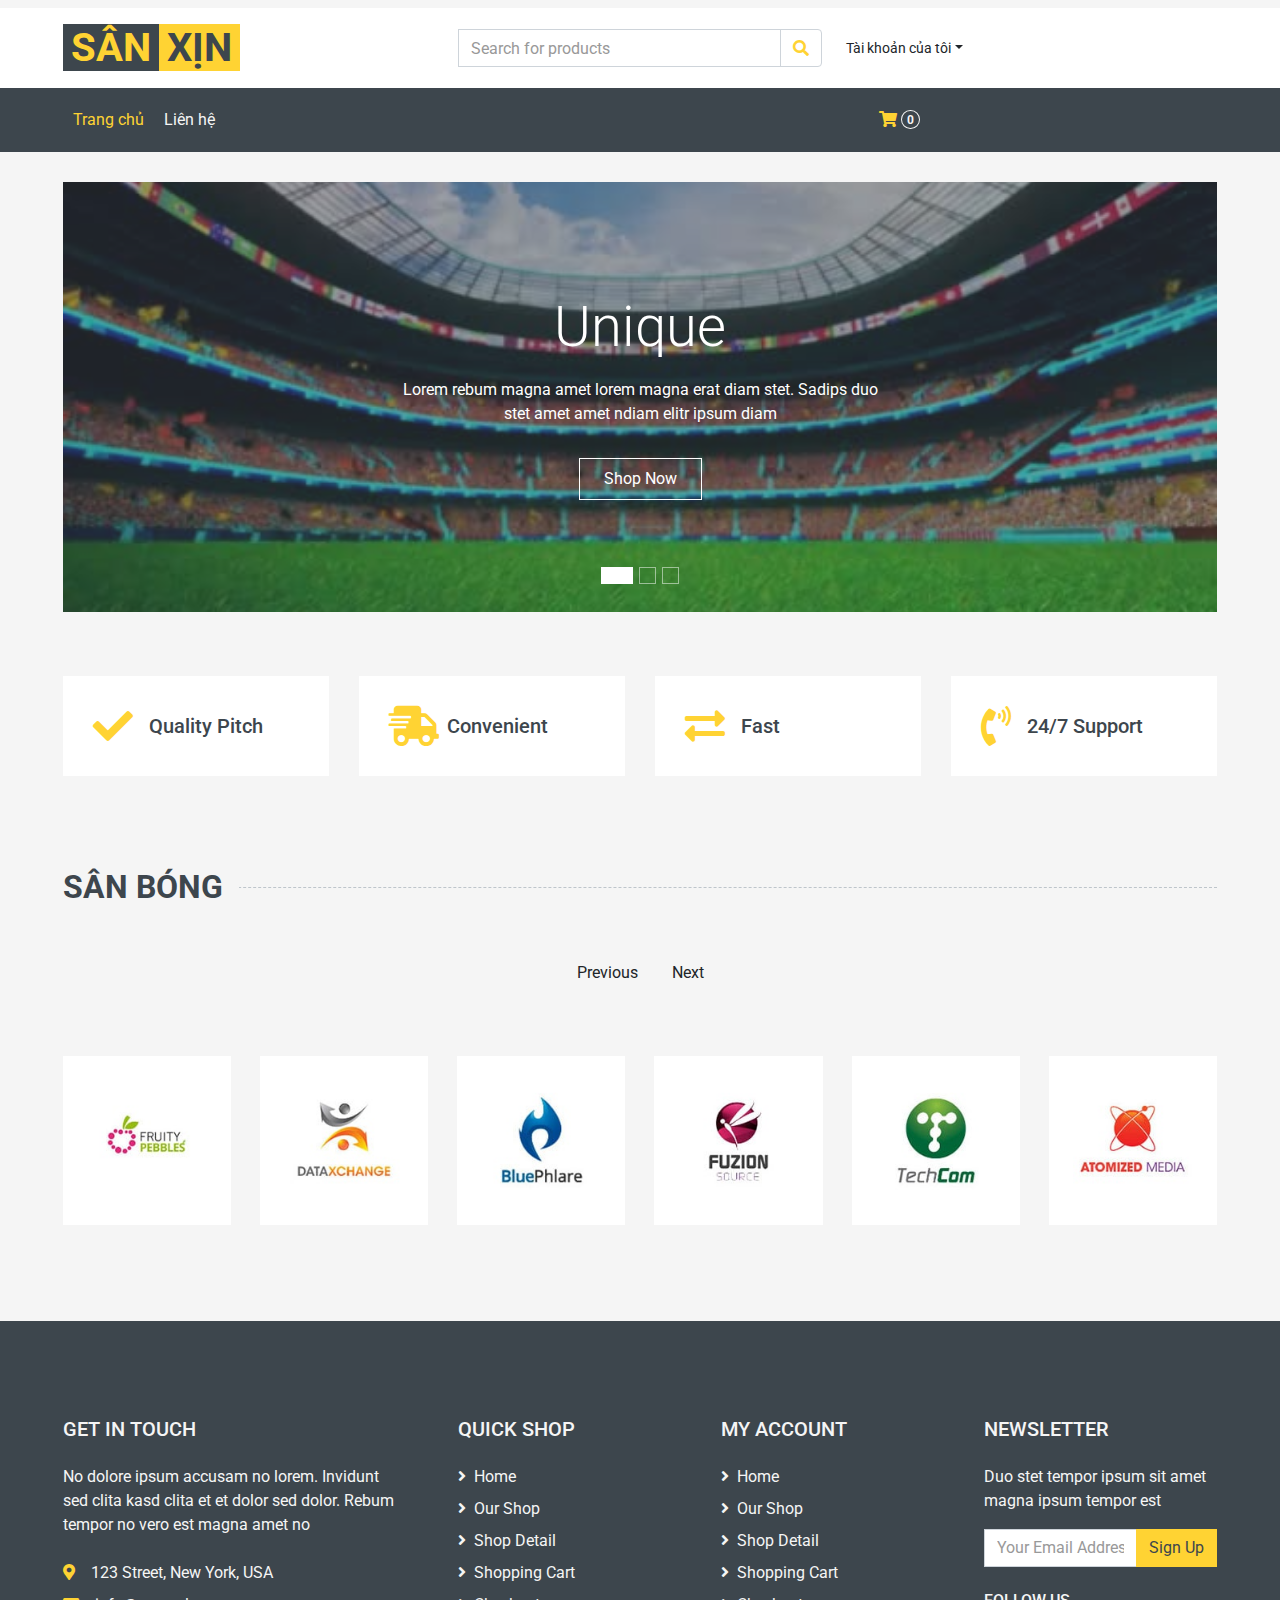
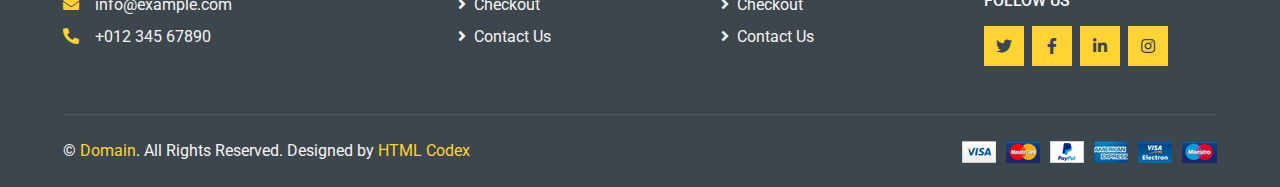
<file: UI/index.html>
<!DOCTYPE html>
<html lang="en">

<head>
    <meta charset="utf-8">
    <title></title>
    <meta content="width=device-width, initial-scale=1.0" name="viewport">
    <meta content="Free HTML Templates" name="keywords">
    <meta content="Free HTML Templates" name="description">

    <!-- Favicon -->
    <link href="img/favicon.ico" rel="icon">

    <!-- Google Web Fonts -->
    <link rel="preconnect" href="https://fonts.gstatic.com">
    <link href="https://fonts.googleapis.com/css2?family=Roboto:wght@400;500;700&display=swap" rel="stylesheet">  

    <!-- Font Awesome -->
    <link href="https://cdnjs.cloudflare.com/ajax/libs/font-awesome/5.10.0/css/all.min.css" rel="stylesheet">

    <!-- Libraries Stylesheet -->
    <link href="lib/animate/animate.min.css" rel="stylesheet">
    <link href="lib/owlcarousel/assets/owl.carousel.min.css" rel="stylesheet">
    <link rel="stylesheet" href="https://stackpath.bootstrapcdn.com/bootstrap/4.5.2/css/bootstrap.min.css">
    <link rel="stylesheet" href="https://cdnjs.cloudflare.com/ajax/libs/font-awesome/5.15.1/css/all.min.css">

    <!-- Customized Bootstrap Stylesheet -->
    <link href="css/style.css" rel="stylesheet">
</head>

<body>
    <!-- Topbar Start -->
    <div class="container-fluid">
        <div class="row bg-secondary py-1 px-xl-5">
            <div class="col-lg-6 d-none d-lg-block">
                
            </div>
            <div class="col-lg-6 text-center text-lg-right">
                
                <div class="d-inline-flex align-items-center d-block d-lg-none">
                    <a href="" class="btn px-0 ml-2">
                        <i class="fas fa-heart text-dark"></i>
                        <span class="badge text-dark border border-dark rounded-circle" style="padding-bottom: 2px;">0</span>
                    </a>
                    <a href="" class="btn px-0 ml-2">
                        <i class="fas fa-shopping-cart text-dark"></i>
                        <span class="badge text-dark border border-dark rounded-circle" style="padding-bottom: 2px;">0</span>
                    </a>
                </div>
            </div>
        </div>
        <div class="row align-items-center bg-light py-3 px-xl-5 d-none d-lg-flex">
            <div class="col-lg-4">
                <a href="" class="text-decoration-none">
                    <span class="h1 text-uppercase text-primary bg-dark px-2">Sân</span>
                    <span class="h1 text-uppercase text-dark bg-primary px-2 ml-n1">Xịn</span>
                </a>
            </div>
            <div class="col-lg-4 col-6 text-left">
                <form action="">
                    <div class="input-group">
                        <input type="text" class="form-control" placeholder="Search for products">
                        <div class="input-group-append">
                            <span class="input-group-text bg-transparent text-primary">
                                <i class="fa fa-search"></i>
                            </span>
                        </div>
                    </div>
                </form>
            </div>
            <div class="btn-group">
                <button type="button" class="btn btn-sm btn-light dropdown-toggle" data-toggle="dropdown">Tài khoản của tôi</button>
                <div class="dropdown-menu dropdown-menu-right">
                    <button class="dropdown-item" type="button" id="view_acc" style="display: none;" onclick="viewAccount()">Xem tài khoản</button>
                    <button class="dropdown-item" type="button" id="logout" style="display: none;" onclick="logout()">Đăng xuất</button>
                    <button class="dropdown-item" type="button" id="login" style="display: none;" onclick="login()">Đăng nhập</button>
                    <button class="dropdown-item" type="button" id="signin" style="display: none;" onclick="signin()">Đăng ký</button>
                </div>
            </div>
        </div>
    </div>
    <!-- Topbar End -->


    <!-- Navbar Start -->
    <div class="container-fluid bg-dark mb-30">
        <div class="row px-xl-5">
            <div class="col-lg-9" style="width: 100%;">
                <nav class="navbar navbar-expand-lg bg-dark navbar-dark py-3 py-lg-0 px-0" style="width: 100%;">
                    <a href="" class="text-decoration-none d-block d-lg-none">
                        <span class="h1 text-uppercase text-dark bg-light px-2">Multi</span>
                        <span class="h1 text-uppercase text-light bg-primary px-2 ml-n1">Shop</span>
                    </a>
                    <button type="button" class="navbar-toggler" data-toggle="collapse" data-target="#navbarCollapse">
                        <span class="navbar-toggler-icon"></span>
                    </button>
                    <div class="collapse navbar-collapse justify-content-between" style="width: 100%;" id="navbarCollapse">
                        <div class="navbar-nav mr-auto py-0">
                            <a href="index.html" class="nav-item nav-link active">Trang chủ</a>
                            <a href="contact.html" class="nav-item nav-link">Liên hệ</a>
                        </div>
                        <div class="navbar-nav ml-auto py-0 d-none d-lg-block">
                            <a href="managercus.html" class="btn px-0 ml-3">
                                <i class="fas fa-shopping-cart text-primary"></i>
                                <span class="badge text-secondary border border-secondary rounded-circle" style="padding-bottom: 2px;">0</span>
                            </a>
                        </div>
                    </div>
                </nav>
            </div>
        </div>
    </div>
    <!-- Navbar End -->


    <!-- Carousel Start -->
    <div class="container-fluid mb-3">
        <div class="row px-xl-5">
            <div class="col-lg-8" style="flex: 0 0 100%; max-width: 100%;">
                <div id="header-carousel" class="carousel slide carousel-fade mb-30 mb-lg-0" data-ride="carousel">
                    <ol class="carousel-indicators">
                        <li data-target="#header-carousel" data-slide-to="0" class="active"></li>
                        <li data-target="#header-carousel" data-slide-to="1"></li>
                        <li data-target="#header-carousel" data-slide-to="2"></li>
                    </ol>
                    <div class="carousel-inner">
                        <div class="carousel-item position-relative active" style="height: 430px;">
                            <img class="position-absolute w-100 h-100" src="img/24.jpeg" style="object-fit: cover;">
                            <div class="carousel-caption d-flex flex-column align-items-center justify-content-center">
                                <div class="p-3" style="max-width: 700px;">
                                    <h1 class="display-4 text-white mb-3 animate__animated animate__fadeInDown">Unique</h1>
                                    <p class="mx-md-5 px-5 animate__animated animate__bounceIn">Lorem rebum magna amet lorem magna erat diam stet. Sadips duo stet amet amet ndiam elitr ipsum diam</p>
                                    <a class="btn btn-outline-light py-2 px-4 mt-3 animate__animated animate__fadeInUp" href="#">Shop Now</a>
                                </div>
                            </div>
                        </div>
                        <div class="carousel-item position-relative" style="height: 430px;">
                            <img class="position-absolute w-100 h-100" src="img/22.jpg" style="object-fit: cover;">
                            <div class="carousel-caption d-flex flex-column align-items-center justify-content-center">
                                <div class="p-3" style="max-width: 700px;">
                                    <h1 class="display-4 text-white mb-3 animate__animated animate__fadeInDown">Football</h1>
                                    <p class="mx-md-5 px-5 animate__animated animate__bounceIn">Lorem rebum magna amet lorem magna erat diam stet. Sadips duo stet amet amet ndiam elitr ipsum diam</p>
                                    <a class="btn btn-outline-light py-2 px-4 mt-3 animate__animated animate__fadeInUp" href="#">Shop Now</a>
                                </div>
                            </div>
                        </div>
                        <div class="carousel-item position-relative" style="height: 430px;">
                            <img class="position-absolute w-100 h-100" src="img/23.jpg" style="object-fit: cover;">
                            <div class="carousel-caption d-flex flex-column align-items-center justify-content-center">
                                <div class="p-3" style="max-width: 700px;">
                                    <h1 class="display-4 text-white mb-3 animate__animated animate__fadeInDown">Felling</h1>
                                    <p class="mx-md-5 px-5 animate__animated animate__bounceIn">Lorem rebum magna amet lorem magna erat diam stet. Sadips duo stet amet amet ndiam elitr ipsum diam</p>
                                    <a class="btn btn-outline-light py-2 px-4 mt-3 animate__animated animate__fadeInUp" href="#">Shop Now</a>
                                </div>
                            </div>
                        </div>
                    </div>
                </div>
            </div>
            
        </div>
    </div>
    <!-- Carousel End -->


    <!-- Featured Start -->
    <div class="container-fluid pt-5">
        <div class="row px-xl-5 pb-3">
            <div class="col-lg-3 col-md-6 col-sm-12 pb-1">
                <div class="d-flex align-items-center bg-light mb-4" style="padding: 30px;">
                    <h1 class="fa fa-check text-primary m-0 mr-3"></h1>
                    <h5 class="font-weight-semi-bold m-0">Quality Pitch</h5>
                </div>
            </div>
            <div class="col-lg-3 col-md-6 col-sm-12 pb-1">
                <div class="d-flex align-items-center bg-light mb-4" style="padding: 30px;">
                    <h1 class="fa fa-shipping-fast text-primary m-0 mr-2"></h1>
                    <h5 class="font-weight-semi-bold m-0">Convenient</h5>
                </div>
            </div>
            <div class="col-lg-3 col-md-6 col-sm-12 pb-1">
                <div class="d-flex align-items-center bg-light mb-4" style="padding: 30px;">
                    <h1 class="fas fa-exchange-alt text-primary m-0 mr-3"></h1>
                    <h5 class="font-weight-semi-bold m-0">Fast</h5>
                </div>
            </div>
            <div class="col-lg-3 col-md-6 col-sm-12 pb-1">
                <div class="d-flex align-items-center bg-light mb-4" style="padding: 30px;">
                    <h1 class="fa fa-phone-volume text-primary m-0 mr-3"></h1>
                    <h5 class="font-weight-semi-bold m-0">24/7 Support</h5>
                </div>
            </div>
        </div>
    </div>
    <!-- Featured End -->

    <!-- Products Start -->
    <div class="container-fluid pt-5 pb-3">
        <h2 class="section-title position-relative text-uppercase mx-xl-5 mb-4"><span class="bg-secondary pr-3">Sân Bóng</span></h2>
        <div class="row px-xl-5" id="product-list">
            <!-- Product items will be injected here -->
        </div>
        <!-- Pagination Controls -->
        <div class="d-flex justify-content-center mt-4">
            <button id="prev-page" class="btn btn-secondary mr-2">Previous</button>
            <button id="next-page" class="btn btn-secondary">Next</button>
        </div>
    </div>
    <!-- Products End -->

    <!-- Vendor Start -->
    <div class="container-fluid py-5">
        <div class="row px-xl-5">
            <div class="col">
                <div class="owl-carousel vendor-carousel">
                    <div class="bg-light p-4">
                        <img src="img/vendor-1.jpg" alt="">
                    </div>
                    <div class="bg-light p-4">
                        <img src="img/vendor-2.jpg" alt="">
                    </div>
                    <div class="bg-light p-4">
                        <img src="img/vendor-3.jpg" alt="">
                    </div>
                    <div class="bg-light p-4">
                        <img src="img/vendor-4.jpg" alt="">
                    </div>
                    <div class="bg-light p-4">
                        <img src="img/vendor-5.jpg" alt="">
                    </div>
                    <div class="bg-light p-4">
                        <img src="img/vendor-6.jpg" alt="">
                    </div>
                    <div class="bg-light p-4">
                        <img src="img/vendor-7.jpg" alt="">
                    </div>
                    <div class="bg-light p-4">
                        <img src="img/vendor-8.jpg" alt="">
                    </div>
                </div>
            </div>
        </div>
    </div>
    <!-- Vendor End -->


    <!-- Footer Start -->
    <div class="container-fluid bg-dark text-secondary mt-5 pt-5">
        <div class="row px-xl-5 pt-5">
            <div class="col-lg-4 col-md-12 mb-5 pr-3 pr-xl-5">
                <h5 class="text-secondary text-uppercase mb-4">Get In Touch</h5>
                <p class="mb-4">No dolore ipsum accusam no lorem. Invidunt sed clita kasd clita et et dolor sed dolor. Rebum tempor no vero est magna amet no</p>
                <p class="mb-2"><i class="fa fa-map-marker-alt text-primary mr-3"></i>123 Street, New York, USA</p>
                <p class="mb-2"><i class="fa fa-envelope text-primary mr-3"></i>info@example.com</p>
                <p class="mb-0"><i class="fa fa-phone-alt text-primary mr-3"></i>+012 345 67890</p>
            </div>
            <div class="col-lg-8 col-md-12">
                <div class="row">
                    <div class="col-md-4 mb-5">
                        <h5 class="text-secondary text-uppercase mb-4">Quick Shop</h5>
                        <div class="d-flex flex-column justify-content-start">
                            <a class="text-secondary mb-2" href="#"><i class="fa fa-angle-right mr-2"></i>Home</a>
                            <a class="text-secondary mb-2" href="#"><i class="fa fa-angle-right mr-2"></i>Our Shop</a>
                            <a class="text-secondary mb-2" href="#"><i class="fa fa-angle-right mr-2"></i>Shop Detail</a>
                            <a class="text-secondary mb-2" href="#"><i class="fa fa-angle-right mr-2"></i>Shopping Cart</a>
                            <a class="text-secondary mb-2" href="#"><i class="fa fa-angle-right mr-2"></i>Checkout</a>
                            <a class="text-secondary" href="#"><i class="fa fa-angle-right mr-2"></i>Contact Us</a>
                        </div>
                    </div>
                    <div class="col-md-4 mb-5">
                        <h5 class="text-secondary text-uppercase mb-4">My Account</h5>
                        <div class="d-flex flex-column justify-content-start">
                            <a class="text-secondary mb-2" href="#"><i class="fa fa-angle-right mr-2"></i>Home</a>
                            <a class="text-secondary mb-2" href="#"><i class="fa fa-angle-right mr-2"></i>Our Shop</a>
                            <a class="text-secondary mb-2" href="#"><i class="fa fa-angle-right mr-2"></i>Shop Detail</a>
                            <a class="text-secondary mb-2" href="#"><i class="fa fa-angle-right mr-2"></i>Shopping Cart</a>
                            <a class="text-secondary mb-2" href="#"><i class="fa fa-angle-right mr-2"></i>Checkout</a>
                            <a class="text-secondary" href="#"><i class="fa fa-angle-right mr-2"></i>Contact Us</a>
                        </div>
                    </div>
                    <div class="col-md-4 mb-5">
                        <h5 class="text-secondary text-uppercase mb-4">Newsletter</h5>
                        <p>Duo stet tempor ipsum sit amet magna ipsum tempor est</p>
                        <form action="">
                            <div class="input-group">
                                <input type="text" class="form-control" placeholder="Your Email Address">
                                <div class="input-group-append">
                                    <button class="btn btn-primary">Sign Up</button>
                                </div>
                            </div>
                        </form>
                        <h6 class="text-secondary text-uppercase mt-4 mb-3">Follow Us</h6>
                        <div class="d-flex">
                            <a class="btn btn-primary btn-square mr-2" href="#"><i class="fab fa-twitter"></i></a>
                            <a class="btn btn-primary btn-square mr-2" href="#"><i class="fab fa-facebook-f"></i></a>
                            <a class="btn btn-primary btn-square mr-2" href="#"><i class="fab fa-linkedin-in"></i></a>
                            <a class="btn btn-primary btn-square" href="#"><i class="fab fa-instagram"></i></a>
                        </div>
                    </div>
                </div>
            </div>
        </div>
        <div class="row border-top mx-xl-5 py-4" style="border-color: rgba(256, 256, 256, .1) !important;">
            <div class="col-md-6 px-xl-0">
                <p class="mb-md-0 text-center text-md-left text-secondary">
                    &copy; <a class="text-primary" href="#">Domain</a>. All Rights Reserved. Designed
                    by
                    <a class="text-primary" href="https://htmlcodex.com">HTML Codex</a>
                </p>
            </div>
            <div class="col-md-6 px-xl-0 text-center text-md-right">
                <img class="img-fluid" src="img/payments.png" alt="">
            </div>
        </div>
    </div>
    <!-- Footer End -->


    <!-- Back to Top -->
    <a href="#" class="btn btn-primary back-to-top"><i class="fa fa-angle-double-up"></i></a>


    <!-- JavaScript Libraries -->
    <script src="https://code.jquery.com/jquery-3.4.1.min.js"></script>
    <script src="https://stackpath.bootstrapcdn.com/bootstrap/4.4.1/js/bootstrap.bundle.min.js"></script>
    <script src="lib/easing/easing.min.js"></script>
    <script src="lib/owlcarousel/owl.carousel.min.js"></script>

    <!-- Contact Javascript File -->
    <script src="mail/jqBootstrapValidation.min.js"></script>
    <script src="mail/contact.js"></script>

    <!-- Template Javascript -->
    <script src="js/main.js"></script>
    <script src="https://code.jquery.com/jquery-3.5.1.min.js"></script>
    <script src="js/setup.js"></script>
    <script>
        var istoken = getCookie('token');
        var token = null;
        if (istoken !== null)
        {
            var token = decodeToken(istoken);
            if (token['role'] == "Admin")
            {
                window.location.href = './admin/bootstrap-admin-template-free/index.html';
            }
        }

        
        const apiUrl = 'https://localhost:7074/api/FootballPitch/paged'; // Thay bằng API của bạn
        let currentPage = 1;
        const pageSize = 8;

        var token = getCookie('token');
        if (istoken == null){
            document.getElementById('login').style.display = 'block';
            document.getElementById('signin').style.display = 'block';
        }
        else{
            
            document.getElementById('view_acc').style.display = 'block';
            document.getElementById('logout').style.display = 'block';
        }


        function fetchPitches(page) {
            $.ajax({
                url: `${apiUrl}?page=${page}&pageSize=${pageSize}`,
                method: 'GET',
                success: function(data) {
                    console.log(data);
                    $('#product-list').empty();
                    data.items.forEach(pitch => {
                        $('#product-list').append(`
                            <div class="col-lg-3 col-md-4 col-sm-6 pb-1">
                                <div class="product-item bg-light mb-4">
                                    <div class="product-img position-relative overflow-hidden">
                                        <img class="img-fluid w-100" src="${pitch.imageUrl || "Resources//PitchImages//deafaut.jpg"}" alt="${pitch.name}">
                                        <div class="product-action">
                                            <a class="btn btn-outline-dark btn-square" href="#" onclick="selectProduct(${pitch.id || 1}, '${pitch.name}', ${pitch.price}, '${pitch.imageUrl || 'Resources//PitchImages//default.jpg'}')"><i class="fa fa-shopping-cart"></i></a>
                                            <a class="btn btn-outline-dark btn-square" href="detail.html"><i class="fa fa-search"></i></a>
                                        </div>
                                    </div>
                                    <div class="text-center py-4">
                                        <a class="h6 text-decoration-none text-truncate" href="detail.html">${pitch.name}</a>
                                        <div class="d-flex align-items-center justify-content-center mt-2">
                                            <h5>${pitch.price.toLocaleString('en-US')} VND</h5>
                                        </div>
                                    </div>
                                    <div class="d-flex align-items-center justify-content-center mb-1">
                                        <small >Sân ${pitch.quanlity}</small>
                                    </div>
                                    <div class="d-flex align-items-center justify-content-center mb-1">
                                        <small style="padding-bottom:10px">Giờ mở: ${pitch.timeStart.split(":").slice(0, 2).join(":")} - ${pitch.timeEnd.split(":").slice(0, 2).join(":")}</small>
                                    </div>
                                </div>
                            </div>
                        `);
                    });
                },
                error: function(err) {
                    console.error('Failed to fetch pitches', err);
                }
            });
        }

        function selectProduct(id, name, price, image) {
            const product = { id, name, price, image };
            sessionStorage.setItem('selectedPitch', JSON.stringify(product));
            window.location.href = 'order.html';
        }

        function handlePagination() {
            $('#prev-page').on('click', function() {
                if (currentPage > 1) {
                    currentPage--;
                    fetchPitches(currentPage);
                }
            });

            $('#next-page').on('click', function() {
                currentPage++;
                fetchPitches(currentPage);
            });
        }

        $(document).ready(function() {
            fetchPitches(currentPage);
            handlePagination();
        });
        
    </script>
    <script>
        function logout() {
            deleteCookie('token');
            window.location.href = 'index.html';
        }
        function login() {
            window.location.href = 'Auth.html?form=login';
        }
        function signin() {
            window.location.href = 'Auth.html?form=register';
        }
        function viewAccount() {
            window.location.href = 'account.html';
        }
    </script>
    
</body>

</html>
</file>
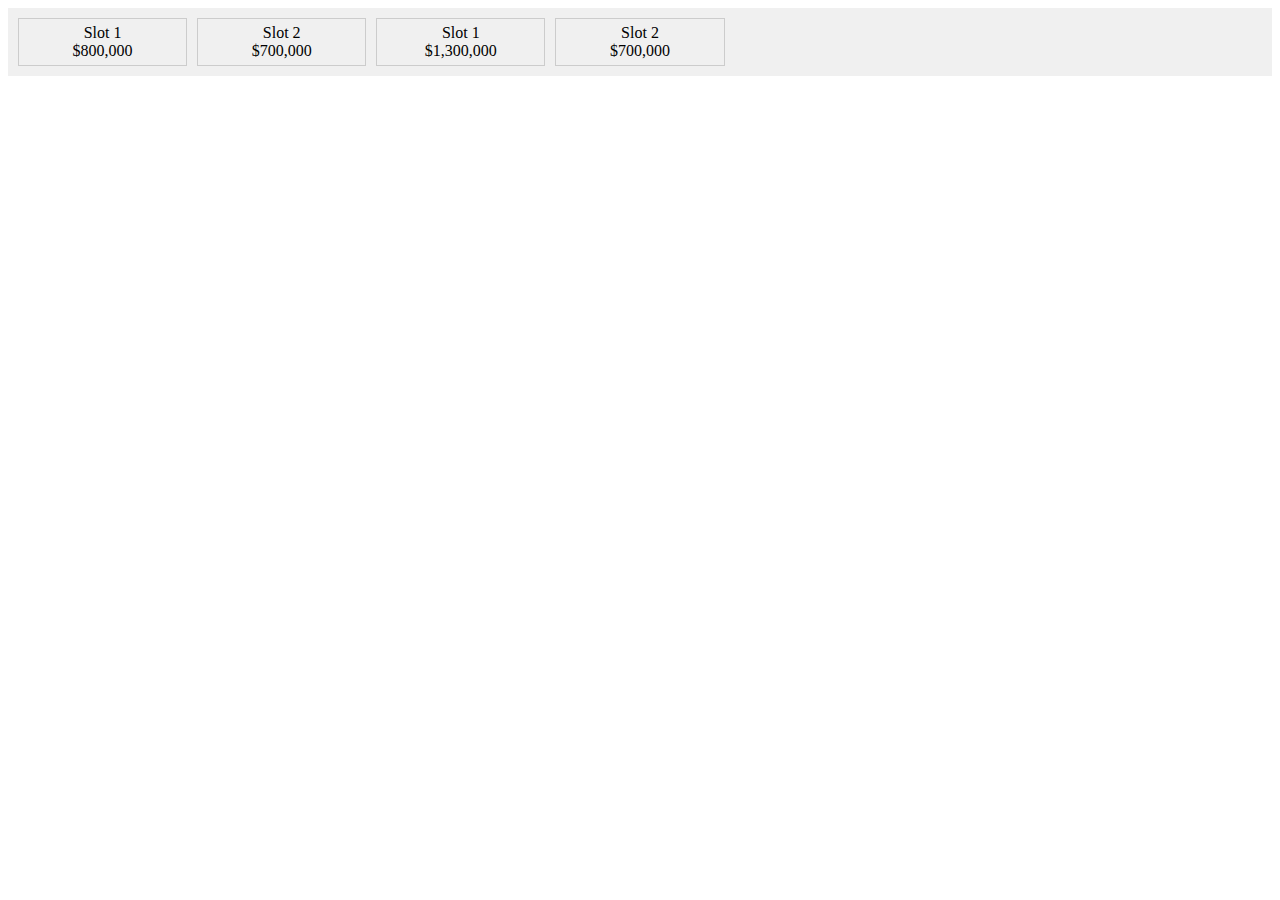
<file: UI/appointment.html>
<!DOCTYPE html>
<html lang="en">
<head>
    <meta charset="UTF-8">
    <meta name="viewport" content="width=device-width, initial-scale=1.0">
    <title>Booking System</title>
    <style>
        /* CSS styling for the calendar */
        .calendar {
            display: grid;
            grid-template-columns: repeat(7, 1fr);
            gap: 10px;
            background-color: #f0f0f0;
            padding: 10px;
        }
        .time-slot {
            border: 1px solid #ccc;
            padding: 5px;
            text-align: center;
        }
    </style>
</head>
<body>
    <div class="calendar">
        <!-- Generate time slots for each day -->
        <!-- Replace with dynamic data from your backend -->
        <!-- Example: -->
        <!-- Sunday -->
        <div class="time-slot">Slot 1<br>$800,000</div>
        <div class="time-slot">Slot 2<br>$700,000</div>
        <!-- Monday -->
        <!-- ... -->
        <!-- Saturday -->
        <div class="time-slot">Slot 1<br>$1,300,000</div>
        <div class="time-slot">Slot 2<br>$700,000</div>
        <!-- ... -->
    </div>

    <!-- Add navigation buttons and other UI elements as needed -->
    <!-- JavaScript logic for handling interactions can be added here -->
    <script>
        // Your JavaScript code here
    </script>
</body>
</html>
</file>
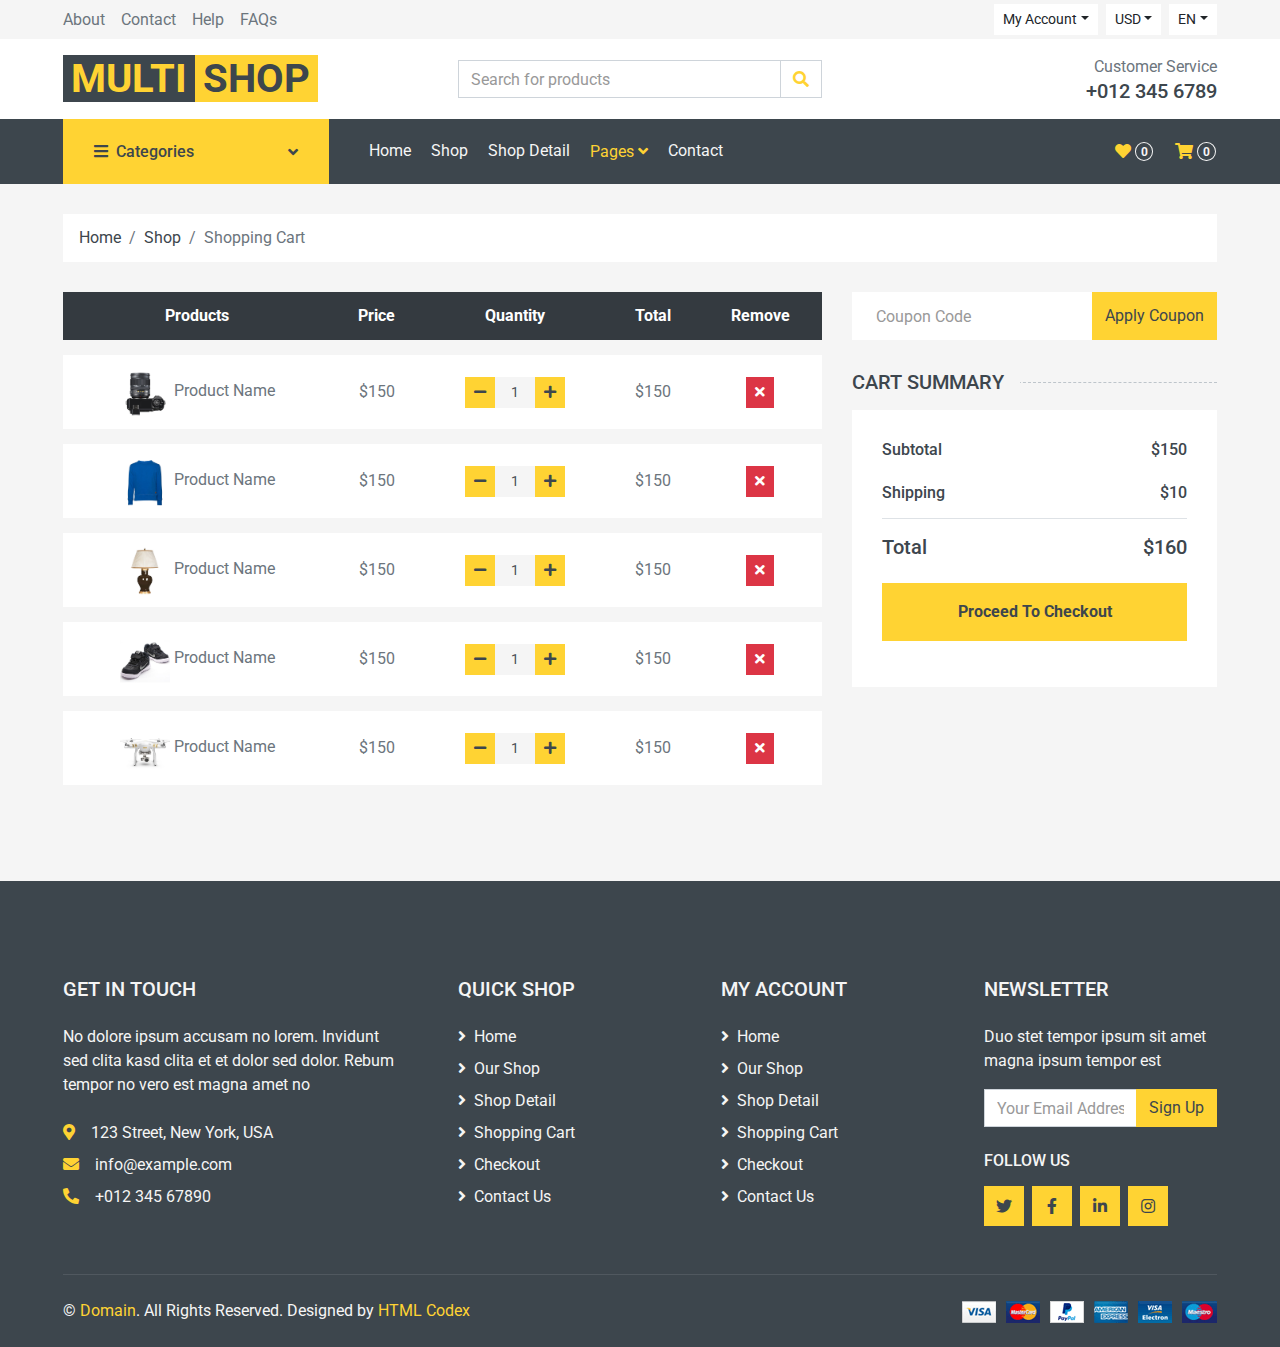
<file: UI/cart.html>
<!DOCTYPE html>
<html lang="en">

<head>
    <meta charset="utf-8">
    <title>MultiShop - Online Shop Website Template</title>
    <meta content="width=device-width, initial-scale=1.0" name="viewport">
    <meta content="Free HTML Templates" name="keywords">
    <meta content="Free HTML Templates" name="description">

    <!-- Favicon -->
    <link href="img/favicon.ico" rel="icon">

    <!-- Google Web Fonts -->
    <link rel="preconnect" href="https://fonts.gstatic.com">
    <link href="https://fonts.googleapis.com/css2?family=Roboto:wght@400;500;700&display=swap" rel="stylesheet">  

    <!-- Font Awesome -->
    <link href="https://cdnjs.cloudflare.com/ajax/libs/font-awesome/5.10.0/css/all.min.css" rel="stylesheet">

    <!-- Libraries Stylesheet -->
    <link href="lib/animate/animate.min.css" rel="stylesheet">
    <link href="lib/owlcarousel/assets/owl.carousel.min.css" rel="stylesheet">

    <!-- Customized Bootstrap Stylesheet -->
    <link href="css/style.css" rel="stylesheet">
</head>

<body>
    <!-- Topbar Start -->
    <div class="container-fluid">
        <div class="row bg-secondary py-1 px-xl-5">
            <div class="col-lg-6 d-none d-lg-block">
                <div class="d-inline-flex align-items-center h-100">
                    <a class="text-body mr-3" href="">About</a>
                    <a class="text-body mr-3" href="">Contact</a>
                    <a class="text-body mr-3" href="">Help</a>
                    <a class="text-body mr-3" href="">FAQs</a>
                </div>
            </div>
            <div class="col-lg-6 text-center text-lg-right">
                <div class="d-inline-flex align-items-center">
                    <div class="btn-group">
                        <button type="button" class="btn btn-sm btn-light dropdown-toggle" data-toggle="dropdown">My Account</button>
                        <div class="dropdown-menu dropdown-menu-right">
                            <button class="dropdown-item" type="button">Sign in</button>
                            <button class="dropdown-item" type="button">Sign up</button>
                        </div>
                    </div>
                    <div class="btn-group mx-2">
                        <button type="button" class="btn btn-sm btn-light dropdown-toggle" data-toggle="dropdown">USD</button>
                        <div class="dropdown-menu dropdown-menu-right">
                            <button class="dropdown-item" type="button">EUR</button>
                            <button class="dropdown-item" type="button">GBP</button>
                            <button class="dropdown-item" type="button">CAD</button>
                        </div>
                    </div>
                    <div class="btn-group">
                        <button type="button" class="btn btn-sm btn-light dropdown-toggle" data-toggle="dropdown">EN</button>
                        <div class="dropdown-menu dropdown-menu-right">
                            <button class="dropdown-item" type="button">FR</button>
                            <button class="dropdown-item" type="button">AR</button>
                            <button class="dropdown-item" type="button">RU</button>
                        </div>
                    </div>
                </div>
                <div class="d-inline-flex align-items-center d-block d-lg-none">
                    <a href="" class="btn px-0 ml-2">
                        <i class="fas fa-heart text-dark"></i>
                        <span class="badge text-dark border border-dark rounded-circle" style="padding-bottom: 2px;">0</span>
                    </a>
                    <a href="" class="btn px-0 ml-2">
                        <i class="fas fa-shopping-cart text-dark"></i>
                        <span class="badge text-dark border border-dark rounded-circle" style="padding-bottom: 2px;">0</span>
                    </a>
                </div>
            </div>
        </div>
        <div class="row align-items-center bg-light py-3 px-xl-5 d-none d-lg-flex">
            <div class="col-lg-4">
                <a href="" class="text-decoration-none">
                    <span class="h1 text-uppercase text-primary bg-dark px-2">Multi</span>
                    <span class="h1 text-uppercase text-dark bg-primary px-2 ml-n1">Shop</span>
                </a>
            </div>
            <div class="col-lg-4 col-6 text-left">
                <form action="">
                    <div class="input-group">
                        <input type="text" class="form-control" placeholder="Search for products">
                        <div class="input-group-append">
                            <span class="input-group-text bg-transparent text-primary">
                                <i class="fa fa-search"></i>
                            </span>
                        </div>
                    </div>
                </form>
            </div>
            <div class="col-lg-4 col-6 text-right">
                <p class="m-0">Customer Service</p>
                <h5 class="m-0">+012 345 6789</h5>
            </div>
        </div>
    </div>
    <!-- Topbar End -->


    <!-- Navbar Start -->
    <div class="container-fluid bg-dark mb-30">
        <div class="row px-xl-5">
            <div class="col-lg-3 d-none d-lg-block">
                <a class="btn d-flex align-items-center justify-content-between bg-primary w-100" data-toggle="collapse" href="#navbar-vertical" style="height: 65px; padding: 0 30px;">
                    <h6 class="text-dark m-0"><i class="fa fa-bars mr-2"></i>Categories</h6>
                    <i class="fa fa-angle-down text-dark"></i>
                </a>
                <nav class="collapse position-absolute navbar navbar-vertical navbar-light align-items-start p-0 bg-light" id="navbar-vertical" style="width: calc(100% - 30px); z-index: 999;">
                    <div class="navbar-nav w-100">
                        <div class="nav-item dropdown dropright">
                            <a href="#" class="nav-link dropdown-toggle" data-toggle="dropdown">Dresses <i class="fa fa-angle-right float-right mt-1"></i></a>
                            <div class="dropdown-menu position-absolute rounded-0 border-0 m-0">
                                <a href="" class="dropdown-item">Men's Dresses</a>
                                <a href="" class="dropdown-item">Women's Dresses</a>
                                <a href="" class="dropdown-item">Baby's Dresses</a>
                            </div>
                        </div>
                        <a href="" class="nav-item nav-link">Shirts</a>
                        <a href="" class="nav-item nav-link">Jeans</a>
                        <a href="" class="nav-item nav-link">Swimwear</a>
                        <a href="" class="nav-item nav-link">Sleepwear</a>
                        <a href="" class="nav-item nav-link">Sportswear</a>
                        <a href="" class="nav-item nav-link">Jumpsuits</a>
                        <a href="" class="nav-item nav-link">Blazers</a>
                        <a href="" class="nav-item nav-link">Jackets</a>
                        <a href="" class="nav-item nav-link">Shoes</a>
                    </div>
                </nav>
            </div>
            <div class="col-lg-9">
                <nav class="navbar navbar-expand-lg bg-dark navbar-dark py-3 py-lg-0 px-0">
                    <a href="" class="text-decoration-none d-block d-lg-none">
                        <span class="h1 text-uppercase text-dark bg-light px-2">Multi</span>
                        <span class="h1 text-uppercase text-light bg-primary px-2 ml-n1">Shop</span>
                    </a>
                    <button type="button" class="navbar-toggler" data-toggle="collapse" data-target="#navbarCollapse">
                        <span class="navbar-toggler-icon"></span>
                    </button>
                    <div class="collapse navbar-collapse justify-content-between" id="navbarCollapse">
                        <div class="navbar-nav mr-auto py-0">
                            <a href="index.html" class="nav-item nav-link">Home</a>
                            <a href="shop.html" class="nav-item nav-link">Shop</a>
                            <a href="detail.html" class="nav-item nav-link">Shop Detail</a>
                            <div class="nav-item dropdown">
                                <a href="#" class="nav-link dropdown-toggle active" data-toggle="dropdown">Pages <i class="fa fa-angle-down mt-1"></i></a>
                                <div class="dropdown-menu bg-primary rounded-0 border-0 m-0">
                                    <a href="cart.html" class="dropdown-item active">Shopping Cart</a>
                                    <a href="checkout.html" class="dropdown-item">Checkout</a>
                                </div>
                            </div>
                            <a href="contact.html" class="nav-item nav-link">Contact</a>
                        </div>
                        <div class="navbar-nav ml-auto py-0 d-none d-lg-block">
                            <a href="" class="btn px-0">
                                <i class="fas fa-heart text-primary"></i>
                                <span class="badge text-secondary border border-secondary rounded-circle" style="padding-bottom: 2px;">0</span>
                            </a>
                            <a href="" class="btn px-0 ml-3">
                                <i class="fas fa-shopping-cart text-primary"></i>
                                <span class="badge text-secondary border border-secondary rounded-circle" style="padding-bottom: 2px;">0</span>
                            </a>
                        </div>
                    </div>
                </nav>
            </div>
        </div>
    </div>
    <!-- Navbar End -->


    <!-- Breadcrumb Start -->
    <div class="container-fluid">
        <div class="row px-xl-5">
            <div class="col-12">
                <nav class="breadcrumb bg-light mb-30">
                    <a class="breadcrumb-item text-dark" href="#">Home</a>
                    <a class="breadcrumb-item text-dark" href="#">Shop</a>
                    <span class="breadcrumb-item active">Shopping Cart</span>
                </nav>
            </div>
        </div>
    </div>
    <!-- Breadcrumb End -->


    <!-- Cart Start -->
    <div class="container-fluid">
        <div class="row px-xl-5">
            <div class="col-lg-8 table-responsive mb-5">
                <table class="table table-light table-borderless table-hover text-center mb-0">
                    <thead class="thead-dark">
                        <tr>
                            <th>Products</th>
                            <th>Price</th>
                            <th>Quantity</th>
                            <th>Total</th>
                            <th>Remove</th>
                        </tr>
                    </thead>
                    <tbody class="align-middle">
                        <tr>
                            <td class="align-middle"><img src="img/product-1.jpg" alt="" style="width: 50px;"> Product Name</td>
                            <td class="align-middle">$150</td>
                            <td class="align-middle">
                                <div class="input-group quantity mx-auto" style="width: 100px;">
                                    <div class="input-group-btn">
                                        <button class="btn btn-sm btn-primary btn-minus" >
                                        <i class="fa fa-minus"></i>
                                        </button>
                                    </div>
                                    <input type="text" class="form-control form-control-sm bg-secondary border-0 text-center" value="1">
                                    <div class="input-group-btn">
                                        <button class="btn btn-sm btn-primary btn-plus">
                                            <i class="fa fa-plus"></i>
                                        </button>
                                    </div>
                                </div>
                            </td>
                            <td class="align-middle">$150</td>
                            <td class="align-middle"><button class="btn btn-sm btn-danger"><i class="fa fa-times"></i></button></td>
                        </tr>
                        <tr>
                            <td class="align-middle"><img src="img/product-2.jpg" alt="" style="width: 50px;"> Product Name</td>
                            <td class="align-middle">$150</td>
                            <td class="align-middle">
                                <div class="input-group quantity mx-auto" style="width: 100px;">
                                    <div class="input-group-btn">
                                        <button class="btn btn-sm btn-primary btn-minus" >
                                        <i class="fa fa-minus"></i>
                                        </button>
                                    </div>
                                    <input type="text" class="form-control form-control-sm bg-secondary border-0 text-center" value="1">
                                    <div class="input-group-btn">
                                        <button class="btn btn-sm btn-primary btn-plus">
                                            <i class="fa fa-plus"></i>
                                        </button>
                                    </div>
                                </div>
                            </td>
                            <td class="align-middle">$150</td>
                            <td class="align-middle"><button class="btn btn-sm btn-danger"><i class="fa fa-times"></i></button></td>
                        </tr>
                        <tr>
                            <td class="align-middle"><img src="img/product-3.jpg" alt="" style="width: 50px;"> Product Name</td>
                            <td class="align-middle">$150</td>
                            <td class="align-middle">
                                <div class="input-group quantity mx-auto" style="width: 100px;">
                                    <div class="input-group-btn">
                                        <button class="btn btn-sm btn-primary btn-minus" >
                                        <i class="fa fa-minus"></i>
                                        </button>
                                    </div>
                                    <input type="text" class="form-control form-control-sm bg-secondary border-0 text-center" value="1">
                                    <div class="input-group-btn">
                                        <button class="btn btn-sm btn-primary btn-plus">
                                            <i class="fa fa-plus"></i>
                                        </button>
                                    </div>
                                </div>
                            </td>
                            <td class="align-middle">$150</td>
                            <td class="align-middle"><button class="btn btn-sm btn-danger"><i class="fa fa-times"></i></button></td>
                        </tr>
                        <tr>
                            <td class="align-middle"><img src="img/product-4.jpg" alt="" style="width: 50px;"> Product Name</td>
                            <td class="align-middle">$150</td>
                            <td class="align-middle">
                                <div class="input-group quantity mx-auto" style="width: 100px;">
                                    <div class="input-group-btn">
                                        <button class="btn btn-sm btn-primary btn-minus" >
                                        <i class="fa fa-minus"></i>
                                        </button>
                                    </div>
                                    <input type="text" class="form-control form-control-sm bg-secondary border-0 text-center" value="1">
                                    <div class="input-group-btn">
                                        <button class="btn btn-sm btn-primary btn-plus">
                                            <i class="fa fa-plus"></i>
                                        </button>
                                    </div>
                                </div>
                            </td>
                            <td class="align-middle">$150</td>
                            <td class="align-middle"><button class="btn btn-sm btn-danger"><i class="fa fa-times"></i></button></td>
                        </tr>
                        <tr>
                            <td class="align-middle"><img src="img/product-5.jpg" alt="" style="width: 50px;"> Product Name</td>
                            <td class="align-middle">$150</td>
                            <td class="align-middle">
                                <div class="input-group quantity mx-auto" style="width: 100px;">
                                    <div class="input-group-btn">
                                        <button class="btn btn-sm btn-primary btn-minus" >
                                        <i class="fa fa-minus"></i>
                                        </button>
                                    </div>
                                    <input type="text" class="form-control form-control-sm bg-secondary border-0 text-center" value="1">
                                    <div class="input-group-btn">
                                        <button class="btn btn-sm btn-primary btn-plus">
                                            <i class="fa fa-plus"></i>
                                        </button>
                                    </div>
                                </div>
                            </td>
                            <td class="align-middle">$150</td>
                            <td class="align-middle"><button class="btn btn-sm btn-danger"><i class="fa fa-times"></i></button></td>
                        </tr>
                    </tbody>
                </table>
            </div>
            <div class="col-lg-4">
                <form class="mb-30" action="">
                    <div class="input-group">
                        <input type="text" class="form-control border-0 p-4" placeholder="Coupon Code">
                        <div class="input-group-append">
                            <button class="btn btn-primary">Apply Coupon</button>
                        </div>
                    </div>
                </form>
                <h5 class="section-title position-relative text-uppercase mb-3"><span class="bg-secondary pr-3">Cart Summary</span></h5>
                <div class="bg-light p-30 mb-5">
                    <div class="border-bottom pb-2">
                        <div class="d-flex justify-content-between mb-3">
                            <h6>Subtotal</h6>
                            <h6>$150</h6>
                        </div>
                        <div class="d-flex justify-content-between">
                            <h6 class="font-weight-medium">Shipping</h6>
                            <h6 class="font-weight-medium">$10</h6>
                        </div>
                    </div>
                    <div class="pt-2">
                        <div class="d-flex justify-content-between mt-2">
                            <h5>Total</h5>
                            <h5>$160</h5>
                        </div>
                        <button class="btn btn-block btn-primary font-weight-bold my-3 py-3">Proceed To Checkout</button>
                    </div>
                </div>
            </div>
        </div>
    </div>
    <!-- Cart End -->


    <!-- Footer Start -->
    <div class="container-fluid bg-dark text-secondary mt-5 pt-5">
        <div class="row px-xl-5 pt-5">
            <div class="col-lg-4 col-md-12 mb-5 pr-3 pr-xl-5">
                <h5 class="text-secondary text-uppercase mb-4">Get In Touch</h5>
                <p class="mb-4">No dolore ipsum accusam no lorem. Invidunt sed clita kasd clita et et dolor sed dolor. Rebum tempor no vero est magna amet no</p>
                <p class="mb-2"><i class="fa fa-map-marker-alt text-primary mr-3"></i>123 Street, New York, USA</p>
                <p class="mb-2"><i class="fa fa-envelope text-primary mr-3"></i>info@example.com</p>
                <p class="mb-0"><i class="fa fa-phone-alt text-primary mr-3"></i>+012 345 67890</p>
            </div>
            <div class="col-lg-8 col-md-12">
                <div class="row">
                    <div class="col-md-4 mb-5">
                        <h5 class="text-secondary text-uppercase mb-4">Quick Shop</h5>
                        <div class="d-flex flex-column justify-content-start">
                            <a class="text-secondary mb-2" href="#"><i class="fa fa-angle-right mr-2"></i>Home</a>
                            <a class="text-secondary mb-2" href="#"><i class="fa fa-angle-right mr-2"></i>Our Shop</a>
                            <a class="text-secondary mb-2" href="#"><i class="fa fa-angle-right mr-2"></i>Shop Detail</a>
                            <a class="text-secondary mb-2" href="#"><i class="fa fa-angle-right mr-2"></i>Shopping Cart</a>
                            <a class="text-secondary mb-2" href="#"><i class="fa fa-angle-right mr-2"></i>Checkout</a>
                            <a class="text-secondary" href="#"><i class="fa fa-angle-right mr-2"></i>Contact Us</a>
                        </div>
                    </div>
                    <div class="col-md-4 mb-5">
                        <h5 class="text-secondary text-uppercase mb-4">My Account</h5>
                        <div class="d-flex flex-column justify-content-start">
                            <a class="text-secondary mb-2" href="#"><i class="fa fa-angle-right mr-2"></i>Home</a>
                            <a class="text-secondary mb-2" href="#"><i class="fa fa-angle-right mr-2"></i>Our Shop</a>
                            <a class="text-secondary mb-2" href="#"><i class="fa fa-angle-right mr-2"></i>Shop Detail</a>
                            <a class="text-secondary mb-2" href="#"><i class="fa fa-angle-right mr-2"></i>Shopping Cart</a>
                            <a class="text-secondary mb-2" href="#"><i class="fa fa-angle-right mr-2"></i>Checkout</a>
                            <a class="text-secondary" href="#"><i class="fa fa-angle-right mr-2"></i>Contact Us</a>
                        </div>
                    </div>
                    <div class="col-md-4 mb-5">
                        <h5 class="text-secondary text-uppercase mb-4">Newsletter</h5>
                        <p>Duo stet tempor ipsum sit amet magna ipsum tempor est</p>
                        <form action="">
                            <div class="input-group">
                                <input type="text" class="form-control" placeholder="Your Email Address">
                                <div class="input-group-append">
                                    <button class="btn btn-primary">Sign Up</button>
                                </div>
                            </div>
                        </form>
                        <h6 class="text-secondary text-uppercase mt-4 mb-3">Follow Us</h6>
                        <div class="d-flex">
                            <a class="btn btn-primary btn-square mr-2" href="#"><i class="fab fa-twitter"></i></a>
                            <a class="btn btn-primary btn-square mr-2" href="#"><i class="fab fa-facebook-f"></i></a>
                            <a class="btn btn-primary btn-square mr-2" href="#"><i class="fab fa-linkedin-in"></i></a>
                            <a class="btn btn-primary btn-square" href="#"><i class="fab fa-instagram"></i></a>
                        </div>
                    </div>
                </div>
            </div>
        </div>
        <div class="row border-top mx-xl-5 py-4" style="border-color: rgba(256, 256, 256, .1) !important;">
            <div class="col-md-6 px-xl-0">
                <p class="mb-md-0 text-center text-md-left text-secondary">
                    &copy; <a class="text-primary" href="#">Domain</a>. All Rights Reserved. Designed
                    by
                    <a class="text-primary" href="https://htmlcodex.com">HTML Codex</a>
                </p>
            </div>
            <div class="col-md-6 px-xl-0 text-center text-md-right">
                <img class="img-fluid" src="img/payments.png" alt="">
            </div>
        </div>
    </div>
    <!-- Footer End -->


    <!-- Back to Top -->
    <a href="#" class="btn btn-primary back-to-top"><i class="fa fa-angle-double-up"></i></a>


    <!-- JavaScript Libraries -->
    <script src="https://code.jquery.com/jquery-3.4.1.min.js"></script>
    <script src="https://stackpath.bootstrapcdn.com/bootstrap/4.4.1/js/bootstrap.bundle.min.js"></script>
    <script src="lib/easing/easing.min.js"></script>
    <script src="lib/owlcarousel/owl.carousel.min.js"></script>

    <!-- Contact Javascript File -->
    <script src="mail/jqBootstrapValidation.min.js"></script>
    <script src="mail/contact.js"></script>

    <!-- Template Javascript -->
    <script src="js/main.js"></script>
</body>

</html>
</file>
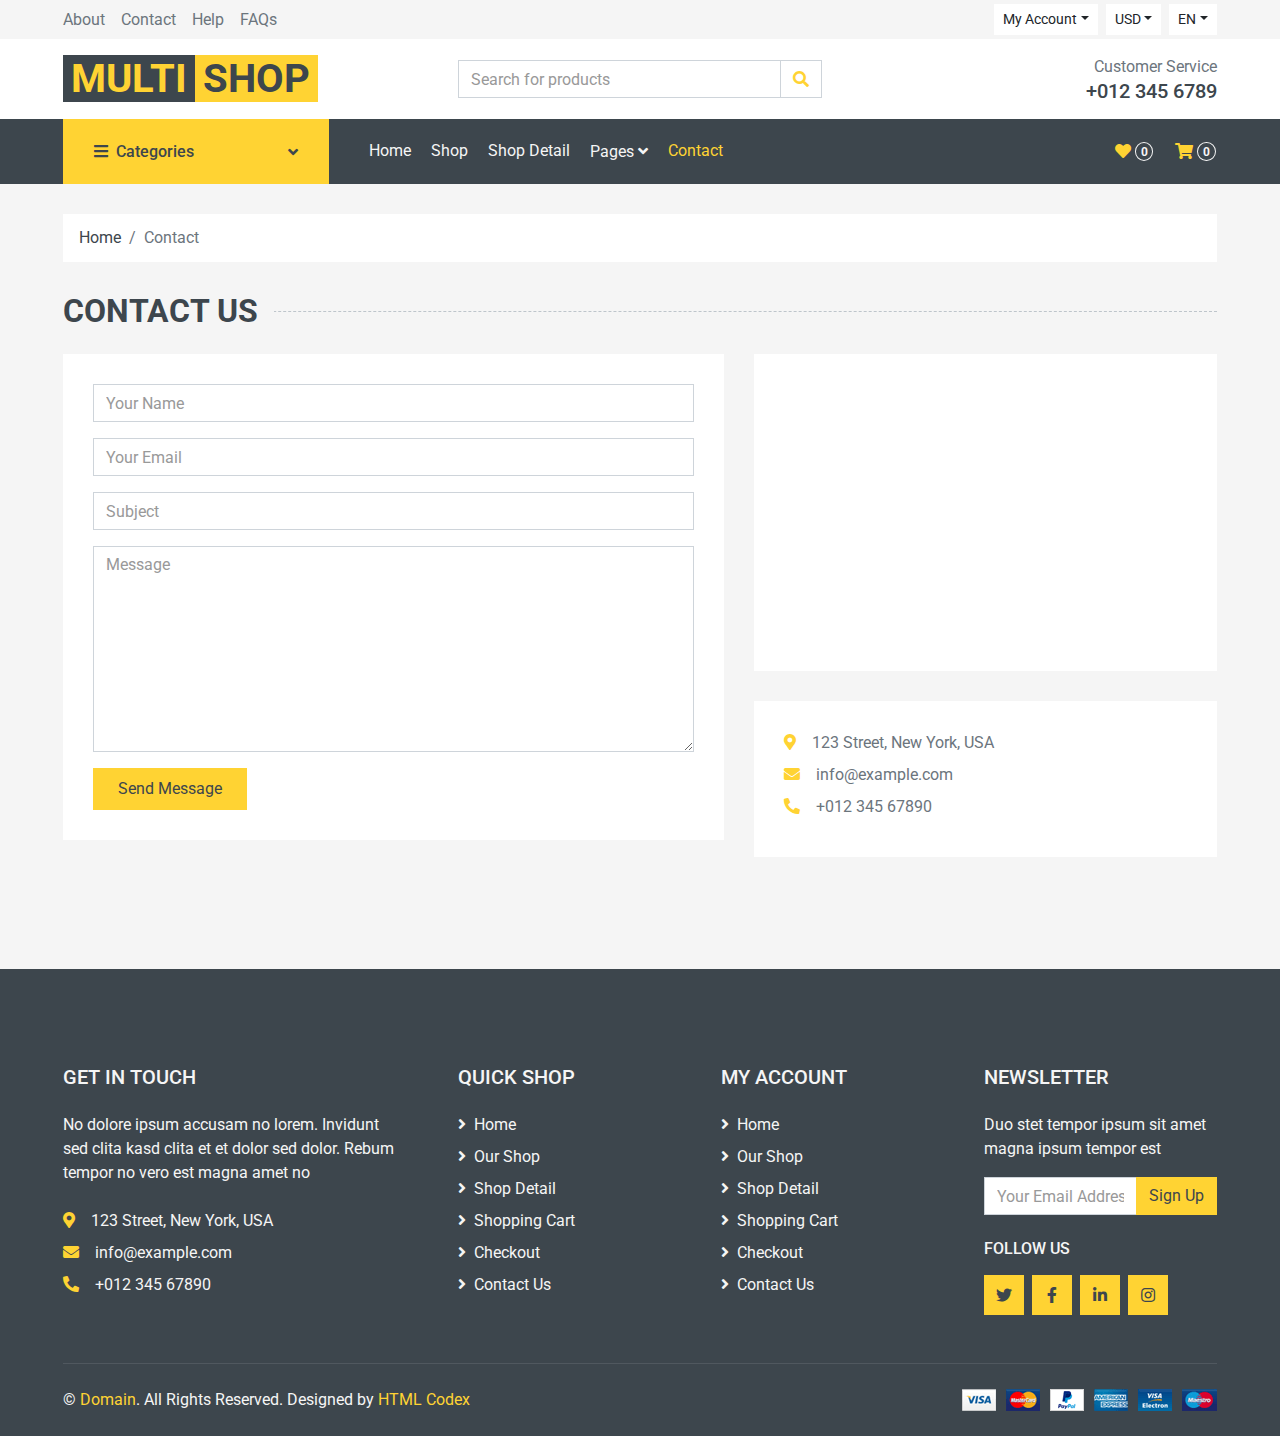
<file: UI/contact.html>
<!DOCTYPE html>
<html lang="en">

<head>
    <meta charset="utf-8">
    <title>MultiShop - Online Shop Website Template</title>
    <meta content="width=device-width, initial-scale=1.0" name="viewport">
    <meta content="Free HTML Templates" name="keywords">
    <meta content="Free HTML Templates" name="description">

    <!-- Favicon -->
    <link href="img/favicon.ico" rel="icon">

    <!-- Google Web Fonts -->
    <link rel="preconnect" href="https://fonts.gstatic.com">
    <link href="https://fonts.googleapis.com/css2?family=Roboto:wght@400;500;700&display=swap" rel="stylesheet">  

    <!-- Font Awesome -->
    <link href="https://cdnjs.cloudflare.com/ajax/libs/font-awesome/5.10.0/css/all.min.css" rel="stylesheet">

    <!-- Libraries Stylesheet -->
    <link href="lib/animate/animate.min.css" rel="stylesheet">
    <link href="lib/owlcarousel/assets/owl.carousel.min.css" rel="stylesheet">

    <!-- Customized Bootstrap Stylesheet -->
    <link href="css/style.css" rel="stylesheet">
</head>

<body>
    <!-- Topbar Start -->
    <div class="container-fluid">
        <div class="row bg-secondary py-1 px-xl-5">
            <div class="col-lg-6 d-none d-lg-block">
                <div class="d-inline-flex align-items-center h-100">
                    <a class="text-body mr-3" href="">About</a>
                    <a class="text-body mr-3" href="">Contact</a>
                    <a class="text-body mr-3" href="">Help</a>
                    <a class="text-body mr-3" href="">FAQs</a>
                </div>
            </div>
            <div class="col-lg-6 text-center text-lg-right">
                <div class="d-inline-flex align-items-center">
                    <div class="btn-group">
                        <button type="button" class="btn btn-sm btn-light dropdown-toggle" data-toggle="dropdown">My Account</button>
                        <div class="dropdown-menu dropdown-menu-right">
                            <button class="dropdown-item" type="button">Sign in</button>
                            <button class="dropdown-item" type="button">Sign up</button>
                        </div>
                    </div>
                    <div class="btn-group mx-2">
                        <button type="button" class="btn btn-sm btn-light dropdown-toggle" data-toggle="dropdown">USD</button>
                        <div class="dropdown-menu dropdown-menu-right">
                            <button class="dropdown-item" type="button">EUR</button>
                            <button class="dropdown-item" type="button">GBP</button>
                            <button class="dropdown-item" type="button">CAD</button>
                        </div>
                    </div>
                    <div class="btn-group">
                        <button type="button" class="btn btn-sm btn-light dropdown-toggle" data-toggle="dropdown">EN</button>
                        <div class="dropdown-menu dropdown-menu-right">
                            <button class="dropdown-item" type="button">FR</button>
                            <button class="dropdown-item" type="button">AR</button>
                            <button class="dropdown-item" type="button">RU</button>
                        </div>
                    </div>
                </div>
                <div class="d-inline-flex align-items-center d-block d-lg-none">
                    <a href="" class="btn px-0 ml-2">
                        <i class="fas fa-heart text-dark"></i>
                        <span class="badge text-dark border border-dark rounded-circle" style="padding-bottom: 2px;">0</span>
                    </a>
                    <a href="" class="btn px-0 ml-2">
                        <i class="fas fa-shopping-cart text-dark"></i>
                        <span class="badge text-dark border border-dark rounded-circle" style="padding-bottom: 2px;">0</span>
                    </a>
                </div>
            </div>
        </div>
        <div class="row align-items-center bg-light py-3 px-xl-5 d-none d-lg-flex">
            <div class="col-lg-4">
                <a href="" class="text-decoration-none">
                    <span class="h1 text-uppercase text-primary bg-dark px-2">Multi</span>
                    <span class="h1 text-uppercase text-dark bg-primary px-2 ml-n1">Shop</span>
                </a>
            </div>
            <div class="col-lg-4 col-6 text-left">
                <form action="">
                    <div class="input-group">
                        <input type="text" class="form-control" placeholder="Search for products">
                        <div class="input-group-append">
                            <span class="input-group-text bg-transparent text-primary">
                                <i class="fa fa-search"></i>
                            </span>
                        </div>
                    </div>
                </form>
            </div>
            <div class="col-lg-4 col-6 text-right">
                <p class="m-0">Customer Service</p>
                <h5 class="m-0">+012 345 6789</h5>
            </div>
        </div>
    </div>
    <!-- Topbar End -->


    <!-- Navbar Start -->
    <div class="container-fluid bg-dark mb-30">
        <div class="row px-xl-5">
            <div class="col-lg-3 d-none d-lg-block">
                <a class="btn d-flex align-items-center justify-content-between bg-primary w-100" data-toggle="collapse" href="#navbar-vertical" style="height: 65px; padding: 0 30px;">
                    <h6 class="text-dark m-0"><i class="fa fa-bars mr-2"></i>Categories</h6>
                    <i class="fa fa-angle-down text-dark"></i>
                </a>
                <nav class="collapse position-absolute navbar navbar-vertical navbar-light align-items-start p-0 bg-light" id="navbar-vertical" style="width: calc(100% - 30px); z-index: 999;">
                    <div class="navbar-nav w-100">
                        <div class="nav-item dropdown dropright">
                            <a href="#" class="nav-link dropdown-toggle" data-toggle="dropdown">Dresses <i class="fa fa-angle-right float-right mt-1"></i></a>
                            <div class="dropdown-menu position-absolute rounded-0 border-0 m-0">
                                <a href="" class="dropdown-item">Men's Dresses</a>
                                <a href="" class="dropdown-item">Women's Dresses</a>
                                <a href="" class="dropdown-item">Baby's Dresses</a>
                            </div>
                        </div>
                        <a href="" class="nav-item nav-link">Shirts</a>
                        <a href="" class="nav-item nav-link">Jeans</a>
                        <a href="" class="nav-item nav-link">Swimwear</a>
                        <a href="" class="nav-item nav-link">Sleepwear</a>
                        <a href="" class="nav-item nav-link">Sportswear</a>
                        <a href="" class="nav-item nav-link">Jumpsuits</a>
                        <a href="" class="nav-item nav-link">Blazers</a>
                        <a href="" class="nav-item nav-link">Jackets</a>
                        <a href="" class="nav-item nav-link">Shoes</a>
                    </div>
                </nav>
            </div>
            <div class="col-lg-9">
                <nav class="navbar navbar-expand-lg bg-dark navbar-dark py-3 py-lg-0 px-0">
                    <a href="" class="text-decoration-none d-block d-lg-none">
                        <span class="h1 text-uppercase text-dark bg-light px-2">Multi</span>
                        <span class="h1 text-uppercase text-light bg-primary px-2 ml-n1">Shop</span>
                    </a>
                    <button type="button" class="navbar-toggler" data-toggle="collapse" data-target="#navbarCollapse">
                        <span class="navbar-toggler-icon"></span>
                    </button>
                    <div class="collapse navbar-collapse justify-content-between" id="navbarCollapse">
                        <div class="navbar-nav mr-auto py-0">
                            <a href="index.html" class="nav-item nav-link">Home</a>
                            <a href="shop.html" class="nav-item nav-link">Shop</a>
                            <a href="detail.html" class="nav-item nav-link">Shop Detail</a>
                            <div class="nav-item dropdown">
                                <a href="#" class="nav-link dropdown-toggle" data-toggle="dropdown">Pages <i class="fa fa-angle-down mt-1"></i></a>
                                <div class="dropdown-menu bg-primary rounded-0 border-0 m-0">
                                    <a href="cart.html" class="dropdown-item">Shopping Cart</a>
                                    <a href="checkout.html" class="dropdown-item">Checkout</a>
                                </div>
                            </div>
                            <a href="contact.html" class="nav-item nav-link active">Contact</a>
                        </div>
                        <div class="navbar-nav ml-auto py-0 d-none d-lg-block">
                            <a href="" class="btn px-0">
                                <i class="fas fa-heart text-primary"></i>
                                <span class="badge text-secondary border border-secondary rounded-circle" style="padding-bottom: 2px;">0</span>
                            </a>
                            <a href="" class="btn px-0 ml-3">
                                <i class="fas fa-shopping-cart text-primary"></i>
                                <span class="badge text-secondary border border-secondary rounded-circle" style="padding-bottom: 2px;">0</span>
                            </a>
                        </div>
                    </div>
                </nav>
            </div>
        </div>
    </div>
    <!-- Navbar End -->


    <!-- Breadcrumb Start -->
    <div class="container-fluid">
        <div class="row px-xl-5">
            <div class="col-12">
                <nav class="breadcrumb bg-light mb-30">
                    <a class="breadcrumb-item text-dark" href="#">Home</a>
                    <span class="breadcrumb-item active">Contact</span>
                </nav>
            </div>
        </div>
    </div>
    <!-- Breadcrumb End -->


    <!-- Contact Start -->
    <div class="container-fluid">
        <h2 class="section-title position-relative text-uppercase mx-xl-5 mb-4"><span class="bg-secondary pr-3">Contact Us</span></h2>
        <div class="row px-xl-5">
            <div class="col-lg-7 mb-5">
                <div class="contact-form bg-light p-30">
                    <div id="success"></div>
                    <form name="sentMessage" id="contactForm" novalidate="novalidate">
                        <div class="control-group">
                            <input type="text" class="form-control" id="name" placeholder="Your Name"
                                required="required" data-validation-required-message="Please enter your name" />
                            <p class="help-block text-danger"></p>
                        </div>
                        <div class="control-group">
                            <input type="email" class="form-control" id="email" placeholder="Your Email"
                                required="required" data-validation-required-message="Please enter your email" />
                            <p class="help-block text-danger"></p>
                        </div>
                        <div class="control-group">
                            <input type="text" class="form-control" id="subject" placeholder="Subject"
                                required="required" data-validation-required-message="Please enter a subject" />
                            <p class="help-block text-danger"></p>
                        </div>
                        <div class="control-group">
                            <textarea class="form-control" rows="8" id="message" placeholder="Message"
                                required="required"
                                data-validation-required-message="Please enter your message"></textarea>
                            <p class="help-block text-danger"></p>
                        </div>
                        <div>
                            <button class="btn btn-primary py-2 px-4" type="submit" id="sendMessageButton">Send
                                Message</button>
                        </div>
                    </form>
                </div>
            </div>
            <div class="col-lg-5 mb-5">
                <div class="bg-light p-30 mb-30">
                    <iframe style="width: 100%; height: 250px;"
                    src="https://www.google.com/maps/embed?pb=!1m18!1m12!1m3!1d3001156.4288297426!2d-78.01371936852176!3d42.72876761954724!2m3!1f0!2f0!3f0!3m2!1i1024!2i768!4f13.1!3m3!1m2!1s0x4ccc4bf0f123a5a9%3A0xddcfc6c1de189567!2sNew%20York%2C%20USA!5e0!3m2!1sen!2sbd!4v1603794290143!5m2!1sen!2sbd"
                    frameborder="0" style="border:0;" allowfullscreen="" aria-hidden="false" tabindex="0"></iframe>
                </div>
                <div class="bg-light p-30 mb-3">
                    <p class="mb-2"><i class="fa fa-map-marker-alt text-primary mr-3"></i>123 Street, New York, USA</p>
                    <p class="mb-2"><i class="fa fa-envelope text-primary mr-3"></i>info@example.com</p>
                    <p class="mb-2"><i class="fa fa-phone-alt text-primary mr-3"></i>+012 345 67890</p>
                </div>
            </div>
        </div>
    </div>
    <!-- Contact End -->


    <!-- Footer Start -->
    <div class="container-fluid bg-dark text-secondary mt-5 pt-5">
        <div class="row px-xl-5 pt-5">
            <div class="col-lg-4 col-md-12 mb-5 pr-3 pr-xl-5">
                <h5 class="text-secondary text-uppercase mb-4">Get In Touch</h5>
                <p class="mb-4">No dolore ipsum accusam no lorem. Invidunt sed clita kasd clita et et dolor sed dolor. Rebum tempor no vero est magna amet no</p>
                <p class="mb-2"><i class="fa fa-map-marker-alt text-primary mr-3"></i>123 Street, New York, USA</p>
                <p class="mb-2"><i class="fa fa-envelope text-primary mr-3"></i>info@example.com</p>
                <p class="mb-0"><i class="fa fa-phone-alt text-primary mr-3"></i>+012 345 67890</p>
            </div>
            <div class="col-lg-8 col-md-12">
                <div class="row">
                    <div class="col-md-4 mb-5">
                        <h5 class="text-secondary text-uppercase mb-4">Quick Shop</h5>
                        <div class="d-flex flex-column justify-content-start">
                            <a class="text-secondary mb-2" href="#"><i class="fa fa-angle-right mr-2"></i>Home</a>
                            <a class="text-secondary mb-2" href="#"><i class="fa fa-angle-right mr-2"></i>Our Shop</a>
                            <a class="text-secondary mb-2" href="#"><i class="fa fa-angle-right mr-2"></i>Shop Detail</a>
                            <a class="text-secondary mb-2" href="#"><i class="fa fa-angle-right mr-2"></i>Shopping Cart</a>
                            <a class="text-secondary mb-2" href="#"><i class="fa fa-angle-right mr-2"></i>Checkout</a>
                            <a class="text-secondary" href="#"><i class="fa fa-angle-right mr-2"></i>Contact Us</a>
                        </div>
                    </div>
                    <div class="col-md-4 mb-5">
                        <h5 class="text-secondary text-uppercase mb-4">My Account</h5>
                        <div class="d-flex flex-column justify-content-start">
                            <a class="text-secondary mb-2" href="#"><i class="fa fa-angle-right mr-2"></i>Home</a>
                            <a class="text-secondary mb-2" href="#"><i class="fa fa-angle-right mr-2"></i>Our Shop</a>
                            <a class="text-secondary mb-2" href="#"><i class="fa fa-angle-right mr-2"></i>Shop Detail</a>
                            <a class="text-secondary mb-2" href="#"><i class="fa fa-angle-right mr-2"></i>Shopping Cart</a>
                            <a class="text-secondary mb-2" href="#"><i class="fa fa-angle-right mr-2"></i>Checkout</a>
                            <a class="text-secondary" href="#"><i class="fa fa-angle-right mr-2"></i>Contact Us</a>
                        </div>
                    </div>
                    <div class="col-md-4 mb-5">
                        <h5 class="text-secondary text-uppercase mb-4">Newsletter</h5>
                        <p>Duo stet tempor ipsum sit amet magna ipsum tempor est</p>
                        <form action="">
                            <div class="input-group">
                                <input type="text" class="form-control" placeholder="Your Email Address">
                                <div class="input-group-append">
                                    <button class="btn btn-primary">Sign Up</button>
                                </div>
                            </div>
                        </form>
                        <h6 class="text-secondary text-uppercase mt-4 mb-3">Follow Us</h6>
                        <div class="d-flex">
                            <a class="btn btn-primary btn-square mr-2" href="#"><i class="fab fa-twitter"></i></a>
                            <a class="btn btn-primary btn-square mr-2" href="#"><i class="fab fa-facebook-f"></i></a>
                            <a class="btn btn-primary btn-square mr-2" href="#"><i class="fab fa-linkedin-in"></i></a>
                            <a class="btn btn-primary btn-square" href="#"><i class="fab fa-instagram"></i></a>
                        </div>
                    </div>
                </div>
            </div>
        </div>
        <div class="row border-top mx-xl-5 py-4" style="border-color: rgba(256, 256, 256, .1) !important;">
            <div class="col-md-6 px-xl-0">
                <p class="mb-md-0 text-center text-md-left text-secondary">
                    &copy; <a class="text-primary" href="#">Domain</a>. All Rights Reserved. Designed
                    by
                    <a class="text-primary" href="https://htmlcodex.com">HTML Codex</a>
                </p>
            </div>
            <div class="col-md-6 px-xl-0 text-center text-md-right">
                <img class="img-fluid" src="img/payments.png" alt="">
            </div>
        </div>
    </div>
    <!-- Footer End -->


    <!-- Back to Top -->
    <a href="#" class="btn btn-primary back-to-top"><i class="fa fa-angle-double-up"></i></a>


    <!-- JavaScript Libraries -->
    <script src="https://code.jquery.com/jquery-3.4.1.min.js"></script>
    <script src="https://stackpath.bootstrapcdn.com/bootstrap/4.4.1/js/bootstrap.bundle.min.js"></script>
    <script src="lib/easing/easing.min.js"></script>
    <script src="lib/owlcarousel/owl.carousel.min.js"></script>

    <!-- Contact Javascript File -->
    <script src="mail/jqBootstrapValidation.min.js"></script>
    <script src="mail/contact.js"></script>

    <!-- Template Javascript -->
    <script src="js/main.js"></script>
</body>

</html>
</file>
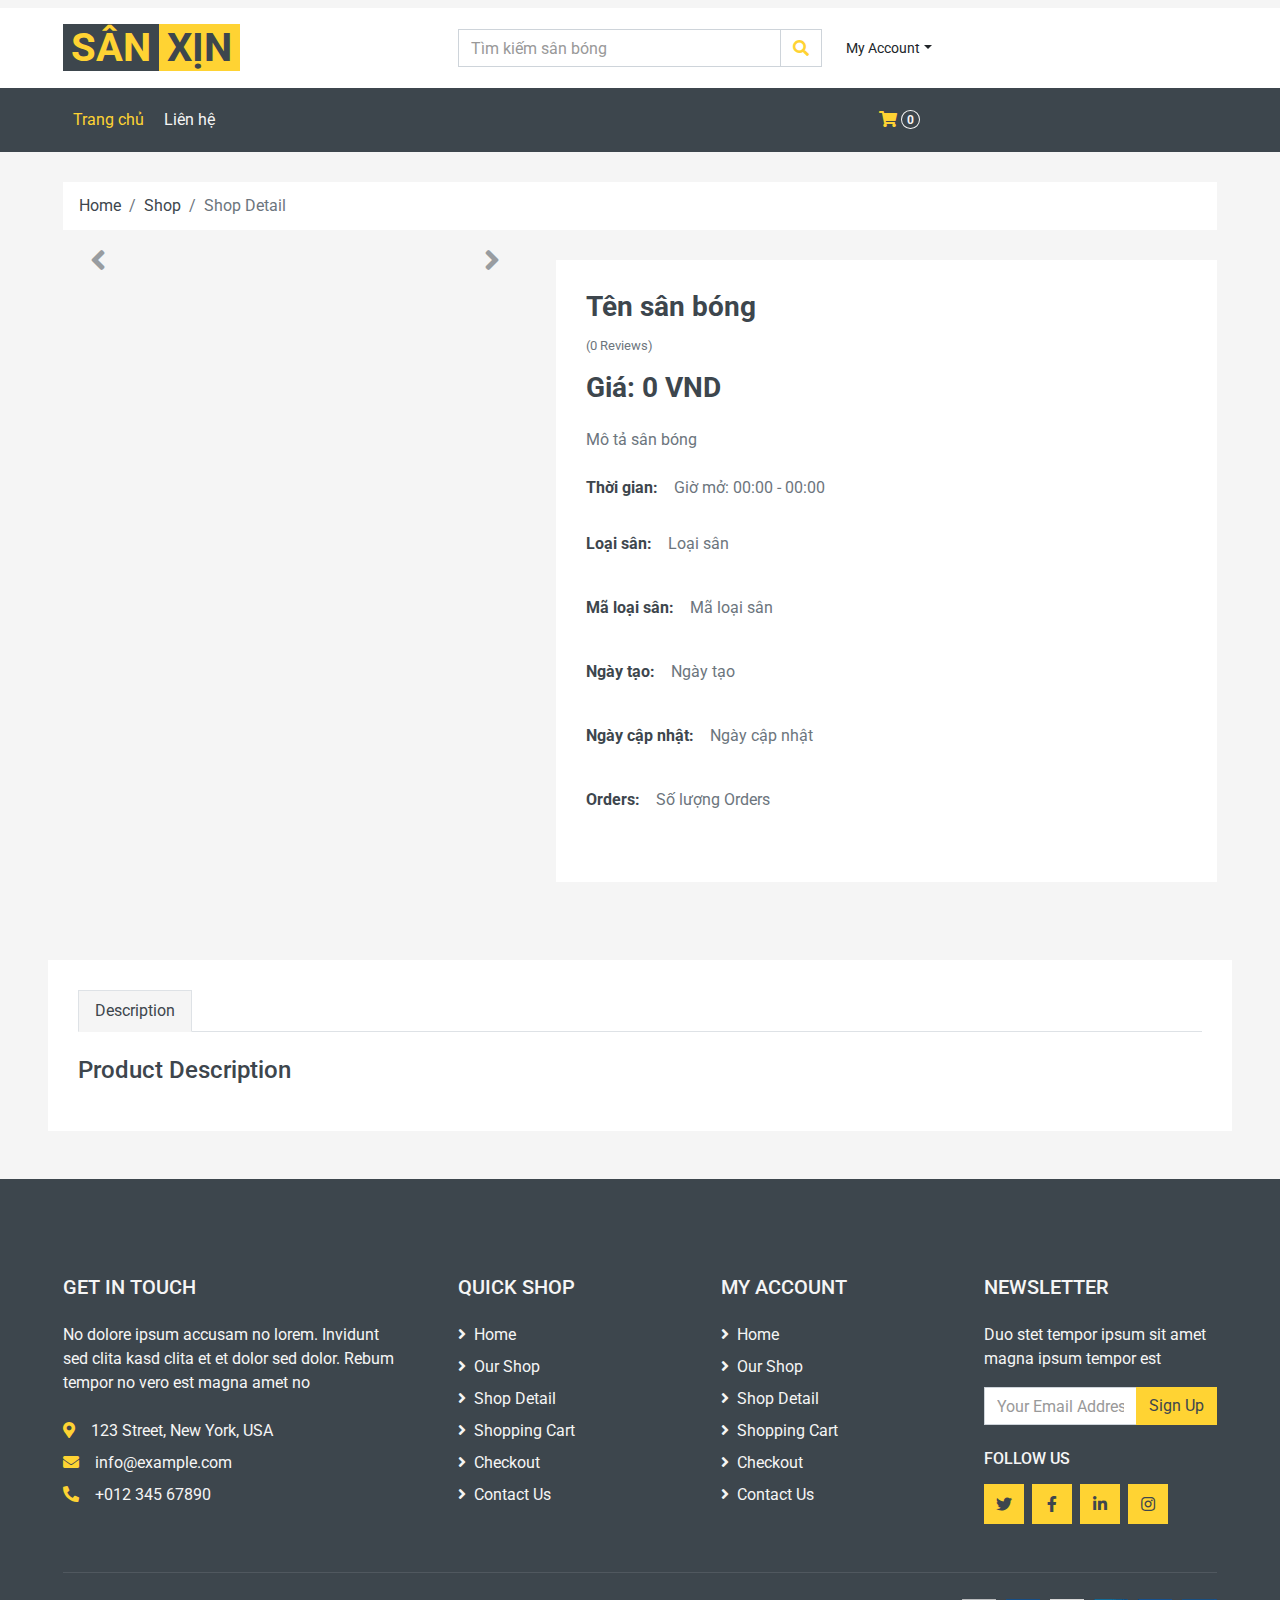
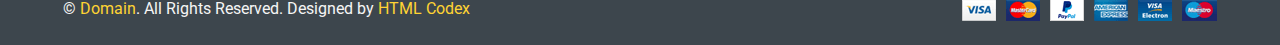
<file: UI/detail.html>
<!DOCTYPE html>
<html lang="en">

<head>
    <meta charset="utf-8">
    <title>Chi tiết sân</title>
    <meta content="width=device-width, initial-scale=1.0" name="viewport">
    <meta content="Free HTML Templates" name="keywords">
    <meta content="Free HTML Templates" name="description">

    <!-- Favicon -->
    <link href="img/favicon.ico" rel="icon">

    <!-- Google Web Fonts -->
    <link rel="preconnect" href="https://fonts.gstatic.com">
    <link href="https://fonts.googleapis.com/css2?family=Roboto:wght@400;500;700&display=swap" rel="stylesheet">  

    <!-- Font Awesome -->
    <link href="https://cdnjs.cloudflare.com/ajax/libs/font-awesome/5.10.0/css/all.min.css" rel="stylesheet">

    <!-- Libraries Stylesheet -->
    <link href="lib/animate/animate.min.css" rel="stylesheet">
    <link href="lib/owlcarousel/assets/owl.carousel.min.css" rel="stylesheet">

    <!-- Customized Bootstrap Stylesheet -->
    <link href="css/style.css" rel="stylesheet">
</head>

<body>
    <!-- Topbar Start -->
    <div class="container-fluid">
        <div class="row bg-secondary py-1 px-xl-5">
            <div class="col-lg-6 d-none d-lg-block">
                
            </div>
            <div class="col-lg-6 text-center text-lg-right">
                
                <div class="d-inline-flex align-items-center d-block d-lg-none">
                    <a href="" class="btn px-0 ml-2">
                        <i class="fas fa-heart text-dark"></i>
                        <span class="badge text-dark border border-dark rounded-circle" style="padding-bottom: 2px;">0</span>
                    </a>
                    <a href="" class="btn px-0 ml-2">
                        <i class="fas fa-shopping-cart text-dark"></i>
                        <span class="badge text-dark border border-dark rounded-circle" style="padding-bottom: 2px;">0</span>
                    </a>
                </div>
            </div>
        </div>
        <div class="row align-items-center bg-light py-3 px-xl-5 d-none d-lg-flex">
            <div class="col-lg-4">
                <a href="" class="text-decoration-none">
                    <span class="h1 text-uppercase text-primary bg-dark px-2">Sân</span>
                    <span class="h1 text-uppercase text-dark bg-primary px-2 ml-n1">Xịn</span>
                </a>
            </div>
            <!-- thanh tim kiem theo ten -->
            <div class="col-lg-4 col-6 text-left">
                <form action="">
                    <div class="input-group">
                        <input type="text" class="form-control" placeholder="Tìm kiếm sân bóng" oninput="searchPitch(this.value)">
                        <div class="input-group-append">
                            <span class="input-group-text bg-transparent text-primary">
                                <i class="fa fa-search"></i>
                            </span>
                        </div>
                    </div>
                </form>
            </div>
            
            <!-- <div class="col-lg-4 col-6 text-left">
                <form action="">
                    <div class="input-group">
                        <input type="text" class="form-control" placeholder="Search for products">
                        <div class="input-group-append">
                            <span class="input-group-text bg-transparent text-primary">
                                <i class="fa fa-search"></i>
                            </span>
                        </div>
                    </div>
                </form>
            </div> -->
            <div class="btn-group">
                <button type="button" class="btn btn-sm btn-light dropdown-toggle" data-toggle="dropdown">My Account</button>
                <div class="dropdown-menu dropdown-menu-right">
                    <button class="dropdown-item" type="button">Xem tài khoản</button>
                    <button class="dropdown-item" type="button">Đăng xuất</button>
                </div>
            </div>
        </div>
    </div>
    <!-- Topbar End -->


    <!-- Navbar Start -->
    <!-- Navbar Start -->
    <div class="container-fluid bg-dark mb-30">
        <div class="row px-xl-5">
            <div class="col-lg-9" style="width: 100%;">
                <nav class="navbar navbar-expand-lg bg-dark navbar-dark py-3 py-lg-0 px-0" style="width: 100%;">
                    <a href="" class="text-decoration-none d-block d-lg-none">
                        <span class="h1 text-uppercase text-dark bg-light px-2">Multi</span>
                        <span class="h1 text-uppercase text-light bg-primary px-2 ml-n1">Shop</span>
                    </a>
                    <button type="button" class="navbar-toggler" data-toggle="collapse" data-target="#navbarCollapse">
                        <span class="navbar-toggler-icon"></span>
                    </button>
                    <div class="collapse navbar-collapse justify-content-between" style="width: 100%;" id="navbarCollapse">
                        <div class="navbar-nav mr-auto py-0">
                            <a href="index.html" class="nav-item nav-link active">Trang chủ</a>
                            <a href="contact.html" class="nav-item nav-link">Liên hệ</a>
                        </div>
                        <div class="navbar-nav ml-auto py-0 d-none d-lg-block">
                            <a href="managercus.html" class="btn px-0 ml-3">
                                <i class="fas fa-shopping-cart text-primary"></i>
                                <span class="badge text-secondary border border-secondary rounded-circle" style="padding-bottom: 2px;">0</span>
                            </a>
                        </div>
                    </div>
                </nav>
            </div>
        </div>
    </div>
    <!-- Navbar End -->


    <!-- Breadcrumb Start -->
    <div class="container-fluid">
        <div class="row px-xl-5">
            <div class="col-12">
                <nav class="breadcrumb bg-light mb-30">
                    <a class="breadcrumb-item text-dark" href="#">Home</a>
                    <a class="breadcrumb-item text-dark" href="#">Shop</a>
                    <span class="breadcrumb-item active">Shop Detail</span>
                </nav>
            </div>
        </div>
    </div>
    <!-- Breadcrumb End -->


    <!-- Shop Detail Start -->
    <!-- <div class="container-fluid pb-5">
        <div class="row px-xl-5">
            <div class="col-lg-5 mb-30">
                <div id="product-carousel" class="carousel slide" data-ride="carousel">
                    <div class="carousel-inner bg-light">
                        <div class="carousel-item active">
                            <img class="w-100 h-100" src="img/product-1.jpg" alt="Image">
                        </div>
                        <div class="carousel-item">
                            <img class="w-100 h-100" src="img/product-2.jpg" alt="Image">
                        </div>
                        <div class="carousel-item">
                            <img class="w-100 h-100" src="img/product-3.jpg" alt="Image">
                        </div>
                        <div class="carousel-item">
                            <img class="w-100 h-100" src="img/product-4.jpg" alt="Image">
                        </div>
                    </div>
                    <a class="carousel-control-prev" href="#product-carousel" data-slide="prev">
                        <i class="fa fa-2x fa-angle-left text-dark"></i>
                    </a>
                    <a class="carousel-control-next" href="#product-carousel" data-slide="next">
                        <i class="fa fa-2x fa-angle-right text-dark"></i>
                    </a>
                </div>
            </div>

            <div class="col-lg-7 h-auto mb-30">
                <div class="h-100 bg-light p-30">
                    <h3>Product Name Goes Here</h3>
                    <div class="d-flex mb-3">
                        <div class="text-primary mr-2">
                            <small class="fas fa-star"></small>
                            <small class="fas fa-star"></small>
                            <small class="fas fa-star"></small>
                            <small class="fas fa-star-half-alt"></small>
                            <small class="far fa-star"></small>
                        </div>
                        <small class="pt-1">(99 Reviews)</small>
                    </div>
                    <h3 class="font-weight-semi-bold mb-4">$150.00</h3>
                    <p class="mb-4">Volup erat ipsum diam elitr rebum et dolor. Est nonumy elitr erat diam stet sit
                        clita ea. Sanc ipsum et, labore clita lorem magna duo dolor no sea
                        Nonumy</p>
                    <div class="d-flex mb-3">
                        <strong class="text-dark mr-3">Sizes:</strong>
                        <form>
                            <div class="custom-control custom-radio custom-control-inline">
                                <input type="radio" class="custom-control-input" id="size-1" name="size">
                                <label class="custom-control-label" for="size-1">XS</label>
                            </div>
                            <div class="custom-control custom-radio custom-control-inline">
                                <input type="radio" class="custom-control-input" id="size-2" name="size">
                                <label class="custom-control-label" for="size-2">S</label>
                            </div>
                            <div class="custom-control custom-radio custom-control-inline">
                                <input type="radio" class="custom-control-input" id="size-3" name="size">
                                <label class="custom-control-label" for="size-3">M</label>
                            </div>
                            <div class="custom-control custom-radio custom-control-inline">
                                <input type="radio" class="custom-control-input" id="size-4" name="size">
                                <label class="custom-control-label" for="size-4">L</label>
                            </div>
                            <div class="custom-control custom-radio custom-control-inline">
                                <input type="radio" class="custom-control-input" id="size-5" name="size">
                                <label class="custom-control-label" for="size-5">XL</label>
                            </div>
                        </form>
                    </div>
                    <div class="d-flex mb-4">
                        <strong class="text-dark mr-3">Colors:</strong>
                        <form>
                            <div class="custom-control custom-radio custom-control-inline">
                                <input type="radio" class="custom-control-input" id="color-1" name="color">
                                <label class="custom-control-label" for="color-1">Black</label>
                            </div>
                            <div class="custom-control custom-radio custom-control-inline">
                                <input type="radio" class="custom-control-input" id="color-2" name="color">
                                <label class="custom-control-label" for="color-2">White</label>
                            </div>
                            <div class="custom-control custom-radio custom-control-inline">
                                <input type="radio" class="custom-control-input" id="color-3" name="color">
                                <label class="custom-control-label" for="color-3">Red</label>
                            </div>
                            <div class="custom-control custom-radio custom-control-inline">
                                <input type="radio" class="custom-control-input" id="color-4" name="color">
                                <label class="custom-control-label" for="color-4">Blue</label>
                            </div>
                            <div class="custom-control custom-radio custom-control-inline">
                                <input type="radio" class="custom-control-input" id="color-5" name="color">
                                <label class="custom-control-label" for="color-5">Green</label>
                            </div>
                        </form>
                    </div>
                    <div class="d-flex align-items-center mb-4 pt-2">
                        <div class="input-group quantity mr-3" style="width: 130px;">
                            <div class="input-group-btn">
                                <button class="btn btn-primary btn-minus">
                                    <i class="fa fa-minus"></i>
                                </button>
                            </div>
                            <input type="text" class="form-control bg-secondary border-0 text-center" value="1">
                            <div class="input-group-btn">
                                <button class="btn btn-primary btn-plus">
                                    <i class="fa fa-plus"></i>
                                </button>
                            </div>
                        </div>
                        <button class="btn btn-primary px-3"><i class="fa fa-shopping-cart mr-1"></i> Add To
                            Cart</button>
                    </div>
                    <div class="d-flex pt-2">
                        <strong class="text-dark mr-2">Share on:</strong>
                        <div class="d-inline-flex">
                            <a class="text-dark px-2" href="">
                                <i class="fab fa-facebook-f"></i>
                            </a>
                            <a class="text-dark px-2" href="">
                                <i class="fab fa-twitter"></i>
                            </a>
                            <a class="text-dark px-2" href="">
                                <i class="fab fa-linkedin-in"></i>
                            </a>
                            <a class="text-dark px-2" href="">
                                <i class="fab fa-pinterest"></i>
                            </a>
                        </div>
                    </div>
                </div>
            </div>
        </div> -->
        <div class="container-fluid pb-5">
            <div class="row px-xl-5">
                <div class="col-lg-5 mb-30">
                    <div id="pitch-carousel" class="carousel slide" data-ride="carousel">
                        <div class="carousel-inner bg-light" id="carousel-images">
                            <!-- Hình ảnh sẽ được chèn ở đây -->
                        </div>
                        <a class="carousel-control-prev" href="#pitch-carousel" data-slide="prev">
                            <i class="fa fa-2x fa-angle-left text-dark"></i>
                        </a>
                        <a class="carousel-control-next" href="#pitch-carousel" data-slide="next">
                            <i class="fa fa-2x fa-angle-right text-dark"></i>
                        </a>
                    </div>
                </div>
                <div class="col-lg-7 h-auto mb-30">
                    <div class="h-100 bg-light p-30">   
                        <h3 id="pitch-name">Tên sân bóng</h3>
                        <div class="d-flex mb-3">
                            <small class="pt-1" id="pitch-reviews">(0 Reviews)</small>
                        </div>
                        <h3 class="font-weight-semi-bold mb-4" id="pitch-price">Giá: 0 VND</h3>
                        <p class="mb-4" id="pitch-description">Mô tả sân bóng</p>
                        <div class="d-flex mb-3">
                            <strong class="text-dark mr-3">Thời gian:</strong>
                            <p id="pitch-hours">Giờ mở: 00:00 - 00:00</p>
                        </div>
                        <div class="d-flex mb-4">
                            <strong class="text-dark mr-3">Loại sân:</strong>
                            <p id="pitch-type">Loại sân</p>
                        </div>
                        <div class="d-flex mb-4">
                            <strong class="text-dark mr-3">Mã loại sân:</strong>
                            <p id="pitch-type-id">Mã loại sân</p>
                        </div>
                        <div class="d-flex mb-4">
                            <strong class="text-dark mr-3">Ngày tạo:</strong>
                            <p id="pitch-created-at">Ngày tạo</p>
                        </div>
                        <div class="d-flex mb-4">
                            <strong class="text-dark mr-3">Ngày cập nhật:</strong>
                            <p id="pitch-updated-at">Ngày cập nhật</p>
                        </div>
                        <div class="d-flex mb-4">
                            <strong class="text-dark mr-3">Orders:</strong>
                            <p id="pitch-orders">Số lượng Orders</p>
                        </div>
                    </div>
                </div>
            </div>
        </div>
    
        <script>
            async function fetchPitchDetails() {
                const urlParams = new URLSearchParams(window.location.search);
                const pitchId = urlParams.get('id');
                if (!pitchId) {
                    console.error('No pitch ID provided in the URL');
                    return;
                }
    
                try {
                    const response = await fetch(`https://localhost:7074/api/FootballPitch/GetPitchById/${pitchId}`);
                    if (!response.ok) {
                        throw new Error('Network response was not ok');
                    }
                    const pitch = await response.json();
    
                    // Cập nhật các phần tử HTML
                    document.getElementById('pitch-name').textContent = pitch.name;
                    document.getElementById('pitch-reviews').textContent = `(${pitch.reviews || 0} Reviews)`;
                    document.getElementById('pitch-price').textContent = `Giá: ${pitch.pricePerHour ? pitch.pricePerHour.toLocaleString('en-US') : 'Liên hệ'} VND`;
                    document.getElementById('pitch-description').textContent = pitch.description || 'N/A';
                    document.getElementById('pitch-hours').textContent = `Giờ mở: ${pitch.timeStart.split(":").slice(0, 2).join(":")} - ${pitch.timeEnd.split(":").slice(0, 2).join(":")}`;
                    document.getElementById('pitch-type').textContent = pitch.type || 'N/A';
                    document.getElementById('pitch-type-id').textContent = pitch.typeId || 'N/A';
                    document.getElementById('pitch-created-at').textContent = pitch.createdAt ? new Date(pitch.createdAt).toLocaleDateString() : 'N/A';
                    document.getElementById('pitch-updated-at').textContent = pitch.updatedAt ? new Date(pitch.updatedAt).toLocaleDateString() : 'N/A';
                    document.getElementById('pitch-orders').textContent = pitch.orders || 0;
    
                    // Cập nhật hình ảnh carousel
                    const carouselImages = document.getElementById('carousel-images');
                    carouselImages.innerHTML = ''; // Xóa nội dung hiện tại
    
                    if (pitch.images && pitch.images.length > 0) {
                        pitch.images.forEach((image, index) => {
                            const isActive = index === 0 ? 'active' : '';
                            carouselImages.innerHTML += `
                                <div class="carousel-item ${isActive}">
                                    <img src="${image}" alt="Pitch Image">
                                </div>`;
                        });
                    } else {
                        carouselImages.innerHTML = `
                            <div class="carousel-item active">
                                <img src="Resources//PitchImages//default.jpg" alt="Default Image">
                            </div>`;
                    }
    
                    // Khởi tạo carousel
                    $('.carousel').carousel();
                    
                } catch (error) {
                    console.error('Fetch error:', error);
                }
            }
    
            // Gọi hàm để lấy và hiển thị thông tin sân bóng khi trang được tải
            fetchPitchDetails();
        </script>
    
        <div class="row px-xl-5">
            <div class="col">
                <div class="bg-light p-30">
                    <div class="nav nav-tabs mb-4">
                        <a class="nav-item nav-link text-dark active" data-toggle="tab" href="#tab-pane-1">Description</a>
                        <!-- <a class="nav-item nav-link text-dark" data-toggle="tab" href="#tab-pane-2">Information</a>
                        <a class="nav-item nav-link text-dark" data-toggle="tab" href="#tab-pane-3">Reviews (0)</a> -->
                    </div>
                    <div class="tab-content">
                        <div class="tab-pane fade show active" id="tab-pane-1">
                            <h4 class="mb-3">Product Description</h4>
                            <div id="pitch-description-container">
                                <!-- Nội dung mô tả sẽ được chèn ở đây -->
                            </div>
                        </div>
                        <!-- day noi dung cua description xuong -->
                        <script>
                            async function fetchPitchDescription() {
                                const urlParams = new URLSearchParams(window.location.search);
                                const pitchId = urlParams.get('id');
                                if (!pitchId) {
                                    console.error('No pitch ID provided in the URL');
                                    return;
                                }
                        
                                try {
                                    const response = await fetch(`https://localhost:7074/api/FootballPitch/GetPitchById/${pitchId}`);
                                    if (!response.ok) {
                                        throw new Error('Network response was not ok');
                                    }
                                    const pitch = await response.json();
                        
                                    // Cập nhật nội dung mô tả sản phẩm
                                    const descriptionContainer = document.getElementById('pitch-description-container');
                                    if (pitch.description) {
                                        descriptionContainer.innerHTML = `
                                            <p>${pitch.description}</p>
                                            <p>Additional information or description can be added here based on the pitch data.</p>
                                        `;
                                    } else {
                                        descriptionContainer.innerHTML = `
                                            <p>No description available for this pitch.</p>
                                        `;
                                    }
                        
                                } catch (error) {
                                    console.error('Fetch error:', error);
                                    document.getElementById('pitch-description-container').innerHTML = `
                                        <p>Error loading description. Please try again later.</p>
                                    `;
                                }
                            }
                        
                            // Gọi hàm để lấy và hiển thị thông tin mô tả khi trang được tải
                            fetchPitchDescription();
                        </script>
                        <!-- <div class="tab-pane fade" id="tab-pane-2">
                            <h4 class="mb-3">Additional Information</h4>
                            <p>Eos no lorem eirmod diam diam, eos elitr et gubergren diam sea. Consetetur vero aliquyam invidunt duo dolores et duo sit. Vero diam ea vero et dolore rebum, dolor rebum eirmod consetetur invidunt sed sed et, lorem duo et eos elitr, sadipscing kasd ipsum rebum diam. Dolore diam stet rebum sed tempor kasd eirmod. Takimata kasd ipsum accusam sadipscing, eos dolores sit no ut diam consetetur duo justo est, sit sanctus diam tempor aliquyam eirmod nonumy rebum dolor accusam, ipsum kasd eos consetetur at sit rebum, diam kasd invidunt tempor lorem, ipsum lorem elitr sanctus eirmod takimata dolor ea invidunt.</p>
                            <div class="row">
                                <div class="col-md-6">
                                    <ul class="list-group list-group-flush">
                                        <li class="list-group-item px-0">
                                            Sit erat duo lorem duo ea consetetur, et eirmod takimata.
                                        </li>
                                        <li class="list-group-item px-0">
                                            Amet kasd gubergren sit sanctus et lorem eos sadipscing at.
                                        </li>
                                        <li class="list-group-item px-0">
                                            Duo amet accusam eirmod nonumy stet et et stet eirmod.
                                        </li>
                                        <li class="list-group-item px-0">
                                            Takimata ea clita labore amet ipsum erat justo voluptua. Nonumy.
                                        </li>
                                      </ul> 
                                </div>
                                <div class="col-md-6">
                                    <ul class="list-group list-group-flush">
                                        <li class="list-group-item px-0">
                                            Sit erat duo lorem duo ea consetetur, et eirmod takimata.
                                        </li>
                                        <li class="list-group-item px-0">
                                            Amet kasd gubergren sit sanctus et lorem eos sadipscing at.
                                        </li>
                                        <li class="list-group-item px-0">
                                            Duo amet accusam eirmod nonumy stet et et stet eirmod.
                                        </li>
                                        <li class="list-group-item px-0">
                                            Takimata ea clita labore amet ipsum erat justo voluptua. Nonumy.
                                        </li>
                                      </ul> 
                                </div>
                            </div>
                        </div>
                        <div class="tab-pane fade" id="tab-pane-3">
                            <div class="row">
                                <div class="col-md-6">
                                    <h4 class="mb-4">1 review for "Product Name"</h4>
                                    <div class="media mb-4">
                                        <img src="img/user.jpg" alt="Image" class="img-fluid mr-3 mt-1" style="width: 45px;">
                                        <div class="media-body">
                                            <h6>John Doe<small> - <i>01 Jan 2045</i></small></h6>
                                            <div class="text-primary mb-2">
                                                <i class="fas fa-star"></i>
                                                <i class="fas fa-star"></i>
                                                <i class="fas fa-star"></i>
                                                <i class="fas fa-star-half-alt"></i>
                                                <i class="far fa-star"></i>
                                            </div>
                                            <p>Diam amet duo labore stet elitr ea clita ipsum, tempor labore accusam ipsum et no at. Kasd diam tempor rebum magna dolores sed sed eirmod ipsum.</p>
                                        </div>
                                    </div> 

                                </div>
                                <div class="col-md-6">
                                    <h4 class="mb-4">Leave a review</h4>
                                    <small>Your email address will not be published. Required fields are marked *</small>
                                    <div class="d-flex my-3">
                                        <p class="mb-0 mr-2">Your Rating * :</p>
                                        <div class="text-primary">
                                            <i class="far fa-star"></i>
                                            <i class="far fa-star"></i>
                                            <i class="far fa-star"></i>
                                            <i class="far fa-star"></i>
                                            <i class="far fa-star"></i>
                                        </div>
                                    </div>
                                    <form>
                                        <div class="form-group">
                                            <label for="message">Your Review *</label>
                                            <textarea id="message" cols="30" rows="5" class="form-control"></textarea>
                                        </div>
                                        <div class="form-group">
                                            <label for="name">Your Name *</label>
                                            <input type="text" class="form-control" id="name">
                                        </div>
                                        <div class="form-group">
                                            <label for="email">Your Email *</label>
                                            <input type="email" class="form-control" id="email">
                                        </div>
                                        <div class="form-group mb-0">
                                            <input type="submit" value="Leave Your Review" class="btn btn-primary px-3">
                                        </div>
                                    </form>
                                </div>
                            </div>
                        </div> -->
                    </div>
                </div>
            </div>
        </div>
    </div>
    <!-- Shop Detail End -->


    <!-- Products Start -->
    <!-- <div class="container-fluid py-5">
        <h2 class="section-title position-relative text-uppercase mx-xl-5 mb-4"><span class="bg-secondary pr-3">You May Also Like</span></h2>
        <div class="row px-xl-5">
            <div class="col">
                <div class="owl-carousel related-carousel">
                    <div class="product-item bg-light">
                        <div class="product-img position-relative overflow-hidden">
                            <img class="img-fluid w-100" src="img/product-1.jpg" alt="">
                            <div class="product-action">
                                <a class="btn btn-outline-dark btn-square" href=""><i class="fa fa-shopping-cart"></i></a>
                                <a class="btn btn-outline-dark btn-square" href=""><i class="far fa-heart"></i></a>
                                <a class="btn btn-outline-dark btn-square" href=""><i class="fa fa-sync-alt"></i></a>
                                <a class="btn btn-outline-dark btn-square" href=""><i class="fa fa-search"></i></a>
                            </div>
                        </div>
                        <div class="text-center py-4">
                            <a class="h6 text-decoration-none text-truncate" href="">Product Name Goes Here</a>
                            <div class="d-flex align-items-center justify-content-center mt-2">
                                <h5>$123.00</h5><h6 class="text-muted ml-2"><del>$123.00</del></h6>
                            </div>
                            <div class="d-flex align-items-center justify-content-center mb-1">
                                <small class="fa fa-star text-primary mr-1"></small>
                                <small class="fa fa-star text-primary mr-1"></small>
                                <small class="fa fa-star text-primary mr-1"></small>
                                <small class="fa fa-star text-primary mr-1"></small>
                                <small class="fa fa-star text-primary mr-1"></small>
                                <small>(99)</small>
                            </div>
                        </div>
                    </div>
                    <div class="product-item bg-light">
                        <div class="product-img position-relative overflow-hidden">
                            <img class="img-fluid w-100" src="img/product-2.jpg" alt="">
                            <div class="product-action">
                                <a class="btn btn-outline-dark btn-square" href=""><i class="fa fa-shopping-cart"></i></a>
                                <a class="btn btn-outline-dark btn-square" href=""><i class="far fa-heart"></i></a>
                                <a class="btn btn-outline-dark btn-square" href=""><i class="fa fa-sync-alt"></i></a>
                                <a class="btn btn-outline-dark btn-square" href=""><i class="fa fa-search"></i></a>
                            </div>
                        </div>
                        <div class="text-center py-4">
                            <a class="h6 text-decoration-none text-truncate" href="">Product Name Goes Here</a>
                            <div class="d-flex align-items-center justify-content-center mt-2">
                                <h5>$123.00</h5><h6 class="text-muted ml-2"><del>$123.00</del></h6>
                            </div>
                            <div class="d-flex align-items-center justify-content-center mb-1">
                                <small class="fa fa-star text-primary mr-1"></small>
                                <small class="fa fa-star text-primary mr-1"></small>
                                <small class="fa fa-star text-primary mr-1"></small>
                                <small class="fa fa-star text-primary mr-1"></small>
                                <small class="fa fa-star text-primary mr-1"></small>
                                <small>(99)</small>
                            </div>
                        </div>
                    </div>
                    <div class="product-item bg-light">
                        <div class="product-img position-relative overflow-hidden">
                            <img class="img-fluid w-100" src="img/product-3.jpg" alt="">
                            <div class="product-action">
                                <a class="btn btn-outline-dark btn-square" href=""><i class="fa fa-shopping-cart"></i></a>
                                <a class="btn btn-outline-dark btn-square" href=""><i class="far fa-heart"></i></a>
                                <a class="btn btn-outline-dark btn-square" href=""><i class="fa fa-sync-alt"></i></a>
                                <a class="btn btn-outline-dark btn-square" href=""><i class="fa fa-search"></i></a>
                            </div>
                        </div>
                        <div class="text-center py-4">
                            <a class="h6 text-decoration-none text-truncate" href="">Product Name Goes Here</a>
                            <div class="d-flex align-items-center justify-content-center mt-2">
                                <h5>$123.00</h5><h6 class="text-muted ml-2"><del>$123.00</del></h6>
                            </div>
                            <div class="d-flex align-items-center justify-content-center mb-1">
                                <small class="fa fa-star text-primary mr-1"></small>
                                <small class="fa fa-star text-primary mr-1"></small>
                                <small class="fa fa-star text-primary mr-1"></small>
                                <small class="fa fa-star text-primary mr-1"></small>
                                <small class="fa fa-star text-primary mr-1"></small>
                                <small>(99)</small>
                            </div>
                        </div>
                    </div>
                    <div class="product-item bg-light">
                        <div class="product-img position-relative overflow-hidden">
                            <img class="img-fluid w-100" src="img/product-4.jpg" alt="">
                            <div class="product-action">
                                <a class="btn btn-outline-dark btn-square" href=""><i class="fa fa-shopping-cart"></i></a>
                                <a class="btn btn-outline-dark btn-square" href=""><i class="far fa-heart"></i></a>
                                <a class="btn btn-outline-dark btn-square" href=""><i class="fa fa-sync-alt"></i></a>
                                <a class="btn btn-outline-dark btn-square" href=""><i class="fa fa-search"></i></a>
                            </div>
                        </div>
                        <div class="text-center py-4">
                            <a class="h6 text-decoration-none text-truncate" href="">Product Name Goes Here</a>
                            <div class="d-flex align-items-center justify-content-center mt-2">
                                <h5>$123.00</h5><h6 class="text-muted ml-2"><del>$123.00</del></h6>
                            </div>
                            <div class="d-flex align-items-center justify-content-center mb-1">
                                <small class="fa fa-star text-primary mr-1"></small>
                                <small class="fa fa-star text-primary mr-1"></small>
                                <small class="fa fa-star text-primary mr-1"></small>
                                <small class="fa fa-star text-primary mr-1"></small>
                                <small class="fa fa-star text-primary mr-1"></small>
                                <small>(99)</small>
                            </div>
                        </div>
                    </div>
                    <div class="product-item bg-light">
                        <div class="product-img position-relative overflow-hidden">
                            <img class="img-fluid w-100" src="img/product-5.jpg" alt="">
                            <div class="product-action">
                                <a class="btn btn-outline-dark btn-square" href=""><i class="fa fa-shopping-cart"></i></a>
                                <a class="btn btn-outline-dark btn-square" href=""><i class="far fa-heart"></i></a>
                                <a class="btn btn-outline-dark btn-square" href=""><i class="fa fa-sync-alt"></i></a>
                                <a class="btn btn-outline-dark btn-square" href=""><i class="fa fa-search"></i></a>
                            </div>
                        </div>
                        <div class="text-center py-4">
                            <a class="h6 text-decoration-none text-truncate" href="">Product Name Goes Here</a>
                            <div class="d-flex align-items-center justify-content-center mt-2">
                                <h5>$123.00</h5><h6 class="text-muted ml-2"><del>$123.00</del></h6>
                            </div>
                            <div class="d-flex align-items-center justify-content-center mb-1">
                                <small class="fa fa-star text-primary mr-1"></small>
                                <small class="fa fa-star text-primary mr-1"></small>
                                <small class="fa fa-star text-primary mr-1"></small>
                                <small class="fa fa-star text-primary mr-1"></small>
                                <small class="fa fa-star text-primary mr-1"></small>
                                <small>(99)</small>
                            </div>
                        </div>
                    </div>
                </div>
            </div>
        </div>
    </div> -->
    <!-- Products End -->


    <!-- Footer Start -->
    <div class="container-fluid bg-dark text-secondary mt-5 pt-5">
        <div class="row px-xl-5 pt-5">
            <div class="col-lg-4 col-md-12 mb-5 pr-3 pr-xl-5">
                <h5 class="text-secondary text-uppercase mb-4">Get In Touch</h5>
                <p class="mb-4">No dolore ipsum accusam no lorem. Invidunt sed clita kasd clita et et dolor sed dolor. Rebum tempor no vero est magna amet no</p>
                <p class="mb-2"><i class="fa fa-map-marker-alt text-primary mr-3"></i>123 Street, New York, USA</p>
                <p class="mb-2"><i class="fa fa-envelope text-primary mr-3"></i>info@example.com</p>
                <p class="mb-0"><i class="fa fa-phone-alt text-primary mr-3"></i>+012 345 67890</p>
            </div>
            <div class="col-lg-8 col-md-12">
                <div class="row">
                    <div class="col-md-4 mb-5">
                        <h5 class="text-secondary text-uppercase mb-4">Quick Shop</h5>
                        <div class="d-flex flex-column justify-content-start">
                            <a class="text-secondary mb-2" href="#"><i class="fa fa-angle-right mr-2"></i>Home</a>
                            <a class="text-secondary mb-2" href="#"><i class="fa fa-angle-right mr-2"></i>Our Shop</a>
                            <a class="text-secondary mb-2" href="#"><i class="fa fa-angle-right mr-2"></i>Shop Detail</a>
                            <a class="text-secondary mb-2" href="#"><i class="fa fa-angle-right mr-2"></i>Shopping Cart</a>
                            <a class="text-secondary mb-2" href="#"><i class="fa fa-angle-right mr-2"></i>Checkout</a>
                            <a class="text-secondary" href="#"><i class="fa fa-angle-right mr-2"></i>Contact Us</a>
                        </div>
                    </div>
                    <div class="col-md-4 mb-5">
                        <h5 class="text-secondary text-uppercase mb-4">My Account</h5>
                        <div class="d-flex flex-column justify-content-start">
                            <a class="text-secondary mb-2" href="#"><i class="fa fa-angle-right mr-2"></i>Home</a>
                            <a class="text-secondary mb-2" href="#"><i class="fa fa-angle-right mr-2"></i>Our Shop</a>
                            <a class="text-secondary mb-2" href="#"><i class="fa fa-angle-right mr-2"></i>Shop Detail</a>
                            <a class="text-secondary mb-2" href="#"><i class="fa fa-angle-right mr-2"></i>Shopping Cart</a>
                            <a class="text-secondary mb-2" href="#"><i class="fa fa-angle-right mr-2"></i>Checkout</a>
                            <a class="text-secondary" href="#"><i class="fa fa-angle-right mr-2"></i>Contact Us</a>
                        </div>
                    </div>
                    <div class="col-md-4 mb-5">
                        <h5 class="text-secondary text-uppercase mb-4">Newsletter</h5>
                        <p>Duo stet tempor ipsum sit amet magna ipsum tempor est</p>
                        <form action="">
                            <div class="input-group">
                                <input type="text" class="form-control" placeholder="Your Email Address">
                                <div class="input-group-append">
                                    <button class="btn btn-primary">Sign Up</button>
                                </div>
                            </div>
                        </form>
                        <h6 class="text-secondary text-uppercase mt-4 mb-3">Follow Us</h6>
                        <div class="d-flex">
                            <a class="btn btn-primary btn-square mr-2" href="#"><i class="fab fa-twitter"></i></a>
                            <a class="btn btn-primary btn-square mr-2" href="#"><i class="fab fa-facebook-f"></i></a>
                            <a class="btn btn-primary btn-square mr-2" href="#"><i class="fab fa-linkedin-in"></i></a>
                            <a class="btn btn-primary btn-square" href="#"><i class="fab fa-instagram"></i></a>
                        </div>
                    </div>
                </div>
            </div>
        </div>
        <div class="row border-top mx-xl-5 py-4" style="border-color: rgba(256, 256, 256, .1) !important;">
            <div class="col-md-6 px-xl-0">
                <p class="mb-md-0 text-center text-md-left text-secondary">
                    &copy; <a class="text-primary" href="#">Domain</a>. All Rights Reserved. Designed
                    by
                    <a class="text-primary" href="https://htmlcodex.com">HTML Codex</a>
                </p>
            </div>
            <div class="col-md-6 px-xl-0 text-center text-md-right">
                <img class="img-fluid" src="img/payments.png" alt="">
            </div>
        </div>
    </div>
    <!-- Footer End -->


    <!-- Back to Top -->
    <a href="#" class="btn btn-primary back-to-top"><i class="fa fa-angle-double-up"></i></a>


    <!-- JavaScript Libraries -->
    <script src="https://code.jquery.com/jquery-3.4.1.min.js"></script>
    <script src="https://stackpath.bootstrapcdn.com/bootstrap/4.4.1/js/bootstrap.bundle.min.js"></script>
    <script src="lib/easing/easing.min.js"></script>
    <script src="lib/owlcarousel/owl.carousel.min.js"></script>

    <!-- Contact Javascript File -->
    <script src="mail/jqBootstrapValidation.min.js"></script>
    <script src="mail/contact.js"></script>

    <!-- Template Javascript -->
    <script src="js/main.js"></script>
</body>

</html>
</file>
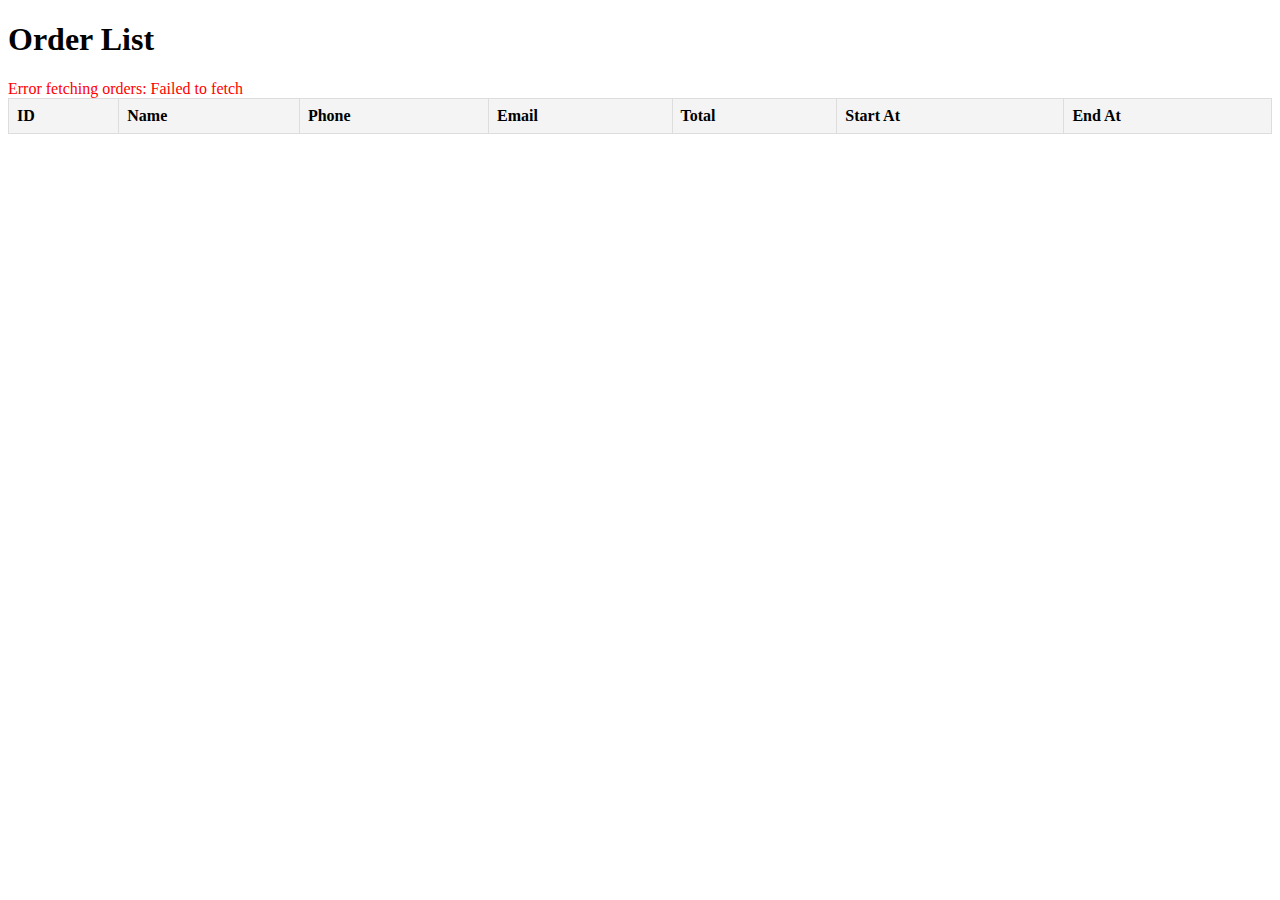
<file: UI/orderr.html>
<!DOCTYPE html>
<html lang="en">
<head>
    <meta charset="UTF-8">
    <meta name="viewport" content="width=device-width, initial-scale=1.0">
    <title>Order List</title>
    <style>
        table {
            width: 100%;
            border-collapse: collapse;
        }
        th, td {
            border: 1px solid #ddd;
            padding: 8px;
        }
        th {
            background-color: #f4f4f4;
            text-align: left;
        }
        #errorMessage, #successMessage {
            display: none;
            color: red;
        }
    </style>
</head>
<body>
    <h1>Order List</h1>
    <div id="errorMessage">Failed to load orders.</div>
    <table>
        <thead>
            <tr>
                <th>ID</th>
                <th>Name</th>
                <th>Phone</th>
                <th>Email</th>
                <th>Total</th>
                <th>Start At</th>
                <th>End At</th>
            </tr>
        </thead>
        <tbody id="orderTableBody">
            <!-- Rows will be dynamically inserted here -->
        </tbody>
    </table>
    <div id="pageInfo"></div>
    <script>
        // Function to fetch orders and populate the table
        async function fetchOrders() {
            try {
                const response = await fetch('https://localhost:7074/api/v1/Orders');
                if (response.ok) {
                    const data = await response.json();
                    const tableBody = document.getElementById('orderTableBody');
                    tableBody.innerHTML = '';

                    if (Array.isArray(data) && data.length > 0) {
                        data.forEach(order => {
                            const row = document.createElement('tr');

                            row.innerHTML = `
                                <td>${order.id}</td>
                                <td>${order.name}</td>
                                <td>${order.phone}</td>
                                <td>${order.email}</td>
                                <td>${order.total}</td>
                                <td>${new Date(order.startAt).toLocaleString()}</td>
                                <td>${new Date(order.endAt).toLocaleString()}</td>
                            `;

                            tableBody.appendChild(row);
                        });
                        document.getElementById('pageInfo').innerText = 'Orders loaded successfully.';
                    } else {
                        tableBody.innerHTML = '<tr><td colspan="7">No orders found.</td></tr>';
                        document.getElementById('pageInfo').innerText = 'No orders available.';
                    }
                } else if (response.status === 204) {
                    // Handle NoContent response
                    document.getElementById('pageInfo').innerText = 'No orders available.';
                } else {
                    // Handle errors from the API
                    const result = await response.json();
                    document.getElementById('errorMessage').innerText = result.Message || 'Unknown error occurred';
                    document.getElementById('errorMessage').style.display = 'block';
                }
            } catch (error) {
                document.getElementById('errorMessage').innerText = 'Error fetching orders: ' + error.message;
                document.getElementById('errorMessage').style.display = 'block';
            }
        }

        // Fetch orders when the page loads
        document.addEventListener('DOMContentLoaded', fetchOrders);
    </script>
</body>
</html>
</file>
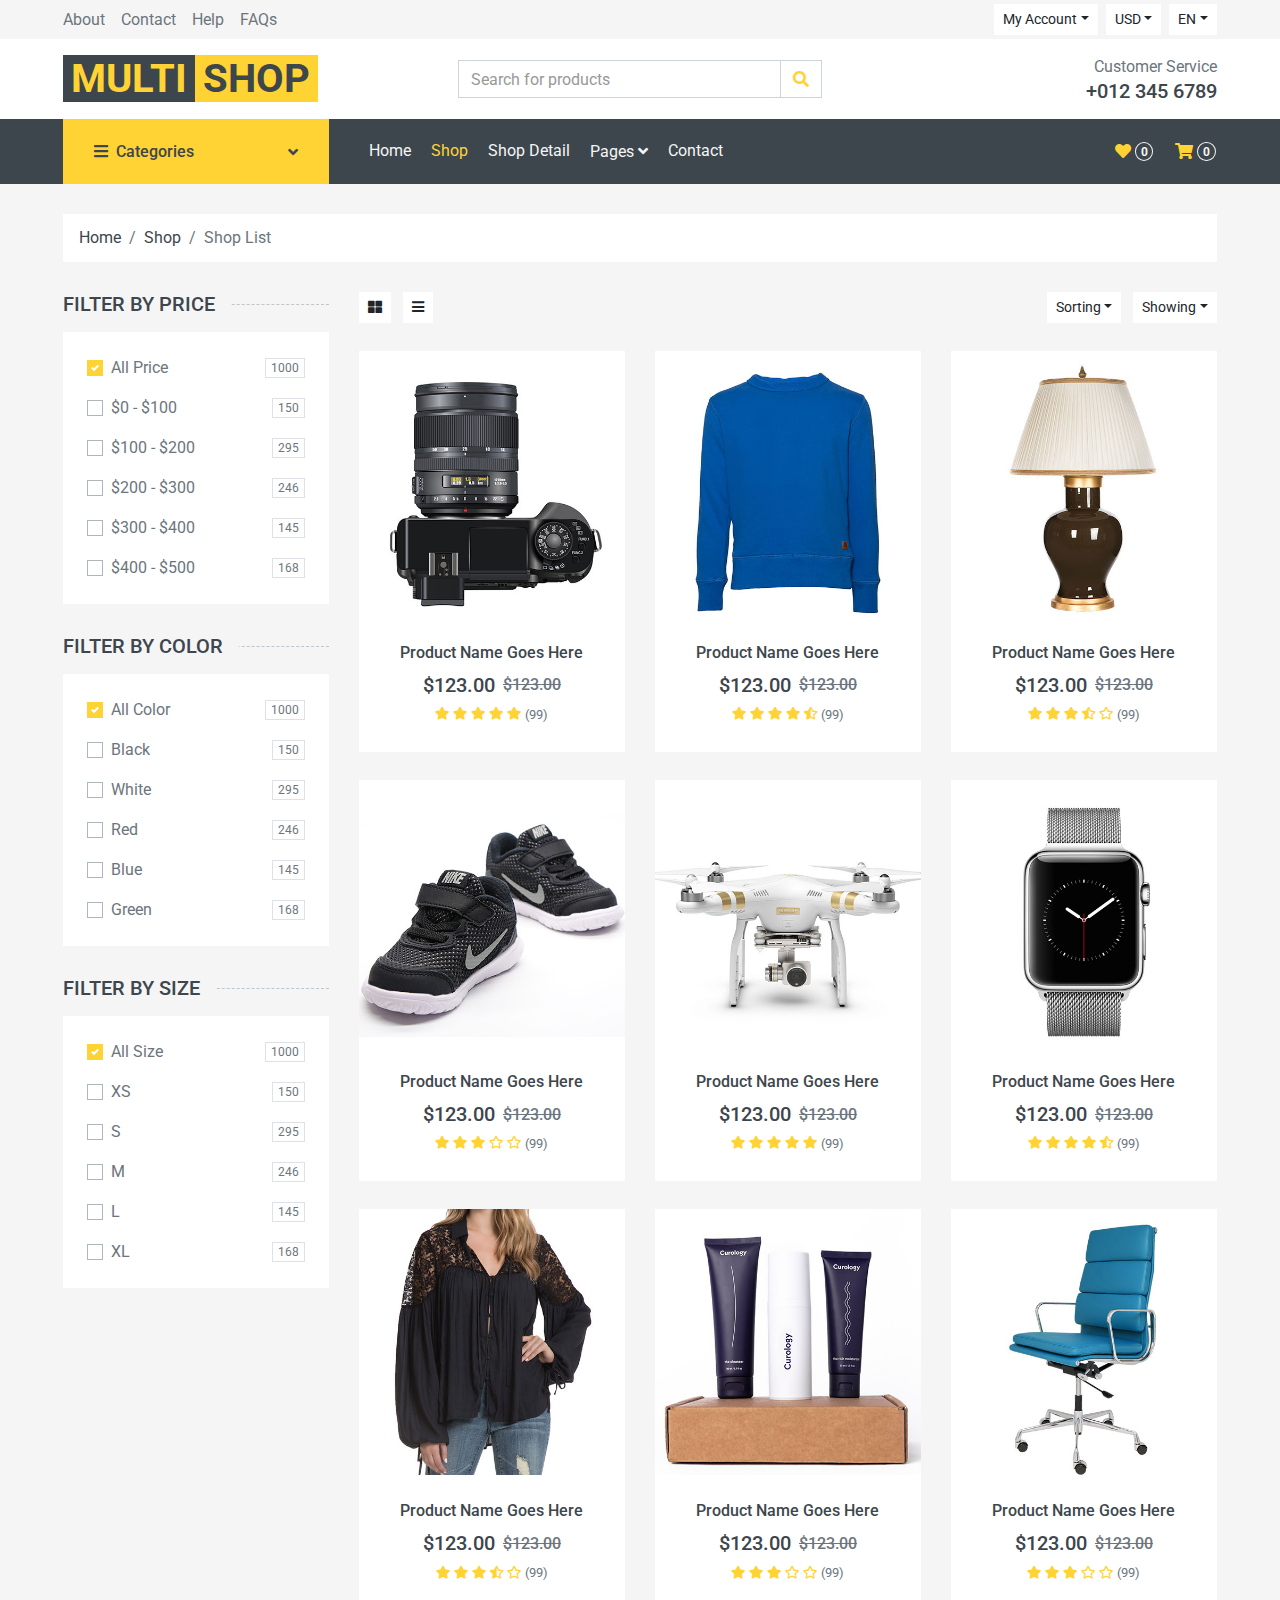
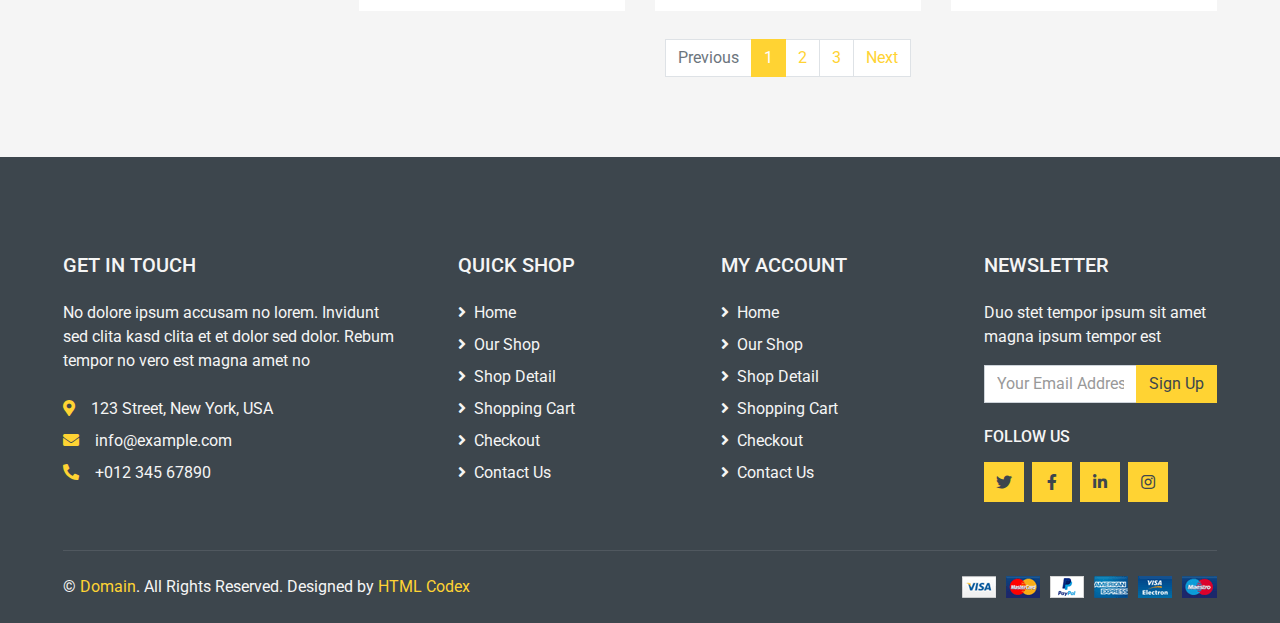
<file: UI/shop.html>
<!DOCTYPE html>
<html lang="en">

<head>
    <meta charset="utf-8">
    <title>MultiShop - Online Shop Website Template</title>
    <meta content="width=device-width, initial-scale=1.0" name="viewport">
    <meta content="Free HTML Templates" name="keywords">
    <meta content="Free HTML Templates" name="description">

    <!-- Favicon -->
    <link href="img/favicon.ico" rel="icon">

    <!-- Google Web Fonts -->
    <link rel="preconnect" href="https://fonts.gstatic.com">
    <link href="https://fonts.googleapis.com/css2?family=Roboto:wght@400;500;700&display=swap" rel="stylesheet">  

    <!-- Font Awesome -->
    <link href="https://cdnjs.cloudflare.com/ajax/libs/font-awesome/5.10.0/css/all.min.css" rel="stylesheet">

    <!-- Libraries Stylesheet -->
    <link href="lib/animate/animate.min.css" rel="stylesheet">
    <link href="lib/owlcarousel/assets/owl.carousel.min.css" rel="stylesheet">

    <!-- Customized Bootstrap Stylesheet -->
    <link href="css/style.css" rel="stylesheet">
</head>

<body>
    <!-- Topbar Start -->
    <div class="container-fluid">
        <div class="row bg-secondary py-1 px-xl-5">
            <div class="col-lg-6 d-none d-lg-block">
                <div class="d-inline-flex align-items-center h-100">
                    <a class="text-body mr-3" href="">About</a>
                    <a class="text-body mr-3" href="">Contact</a>
                    <a class="text-body mr-3" href="">Help</a>
                    <a class="text-body mr-3" href="">FAQs</a>
                </div>
            </div>
            <div class="col-lg-6 text-center text-lg-right">
                <div class="d-inline-flex align-items-center">
                    <div class="btn-group">
                        <button type="button" class="btn btn-sm btn-light dropdown-toggle" data-toggle="dropdown">My Account</button>
                        <div class="dropdown-menu dropdown-menu-right">
                            <button class="dropdown-item" type="button">Sign in</button>
                            <button class="dropdown-item" type="button">Sign up</button>
                        </div>
                    </div>
                    <div class="btn-group mx-2">
                        <button type="button" class="btn btn-sm btn-light dropdown-toggle" data-toggle="dropdown">USD</button>
                        <div class="dropdown-menu dropdown-menu-right">
                            <button class="dropdown-item" type="button">EUR</button>
                            <button class="dropdown-item" type="button">GBP</button>
                            <button class="dropdown-item" type="button">CAD</button>
                        </div>
                    </div>
                    <div class="btn-group">
                        <button type="button" class="btn btn-sm btn-light dropdown-toggle" data-toggle="dropdown">EN</button>
                        <div class="dropdown-menu dropdown-menu-right">
                            <button class="dropdown-item" type="button">FR</button>
                            <button class="dropdown-item" type="button">AR</button>
                            <button class="dropdown-item" type="button">RU</button>
                        </div>
                    </div>
                </div>
                <div class="d-inline-flex align-items-center d-block d-lg-none">
                    <a href="" class="btn px-0 ml-2">
                        <i class="fas fa-heart text-dark"></i>
                        <span class="badge text-dark border border-dark rounded-circle" style="padding-bottom: 2px;">0</span>
                    </a>
                    <a href="" class="btn px-0 ml-2">
                        <i class="fas fa-shopping-cart text-dark"></i>
                        <span class="badge text-dark border border-dark rounded-circle" style="padding-bottom: 2px;">0</span>
                    </a>
                </div>
            </div>
        </div>
        <div class="row align-items-center bg-light py-3 px-xl-5 d-none d-lg-flex">
            <div class="col-lg-4">
                <a href="" class="text-decoration-none">
                    <span class="h1 text-uppercase text-primary bg-dark px-2">Multi</span>
                    <span class="h1 text-uppercase text-dark bg-primary px-2 ml-n1">Shop</span>
                </a>
            </div>
            <div class="col-lg-4 col-6 text-left">
                <form action="">
                    <div class="input-group">
                        <input type="text" class="form-control" placeholder="Search for products">
                        <div class="input-group-append">
                            <span class="input-group-text bg-transparent text-primary">
                                <i class="fa fa-search"></i>
                            </span>
                        </div>
                    </div>
                </form>
            </div>
            <div class="col-lg-4 col-6 text-right">
                <p class="m-0">Customer Service</p>
                <h5 class="m-0">+012 345 6789</h5>
            </div>
        </div>
    </div>
    <!-- Topbar End -->


    <!-- Navbar Start -->
    <div class="container-fluid bg-dark mb-30">
        <div class="row px-xl-5">
            <div class="col-lg-3 d-none d-lg-block">
                <a class="btn d-flex align-items-center justify-content-between bg-primary w-100" data-toggle="collapse" href="#navbar-vertical" style="height: 65px; padding: 0 30px;">
                    <h6 class="text-dark m-0"><i class="fa fa-bars mr-2"></i>Categories</h6>
                    <i class="fa fa-angle-down text-dark"></i>
                </a>
                <nav class="collapse position-absolute navbar navbar-vertical navbar-light align-items-start p-0 bg-light" id="navbar-vertical" style="width: calc(100% - 30px); z-index: 999;">
                    <div class="navbar-nav w-100">
                        <div class="nav-item dropdown dropright">
                            <a href="#" class="nav-link dropdown-toggle" data-toggle="dropdown">Dresses <i class="fa fa-angle-right float-right mt-1"></i></a>
                            <div class="dropdown-menu position-absolute rounded-0 border-0 m-0">
                                <a href="" class="dropdown-item">Men's Dresses</a>
                                <a href="" class="dropdown-item">Women's Dresses</a>
                                <a href="" class="dropdown-item">Baby's Dresses</a>
                            </div>
                        </div>
                        <a href="" class="nav-item nav-link">Shirts</a>
                        <a href="" class="nav-item nav-link">Jeans</a>
                        <a href="" class="nav-item nav-link">Swimwear</a>
                        <a href="" class="nav-item nav-link">Sleepwear</a>
                        <a href="" class="nav-item nav-link">Sportswear</a>
                        <a href="" class="nav-item nav-link">Jumpsuits</a>
                        <a href="" class="nav-item nav-link">Blazers</a>
                        <a href="" class="nav-item nav-link">Jackets</a>
                        <a href="" class="nav-item nav-link">Shoes</a>
                    </div>
                </nav>
            </div>
            <div class="col-lg-9">
                <nav class="navbar navbar-expand-lg bg-dark navbar-dark py-3 py-lg-0 px-0">
                    <a href="" class="text-decoration-none d-block d-lg-none">
                        <span class="h1 text-uppercase text-dark bg-light px-2">Multi</span>
                        <span class="h1 text-uppercase text-light bg-primary px-2 ml-n1">Shop</span>
                    </a>
                    <button type="button" class="navbar-toggler" data-toggle="collapse" data-target="#navbarCollapse">
                        <span class="navbar-toggler-icon"></span>
                    </button>
                    <div class="collapse navbar-collapse justify-content-between" id="navbarCollapse">
                        <div class="navbar-nav mr-auto py-0">
                            <a href="index.html" class="nav-item nav-link">Home</a>
                            <a href="shop.html" class="nav-item nav-link active">Shop</a>
                            <a href="detail.html" class="nav-item nav-link">Shop Detail</a>
                            <div class="nav-item dropdown">
                                <a href="#" class="nav-link dropdown-toggle" data-toggle="dropdown">Pages <i class="fa fa-angle-down mt-1"></i></a>
                                <div class="dropdown-menu bg-primary rounded-0 border-0 m-0">
                                    <a href="cart.html" class="dropdown-item">Shopping Cart</a>
                                    <a href="checkout.html" class="dropdown-item">Checkout</a>
                                </div>
                            </div>
                            <a href="contact.html" class="nav-item nav-link">Contact</a>
                        </div>
                        <div class="navbar-nav ml-auto py-0 d-none d-lg-block">
                            <a href="" class="btn px-0">
                                <i class="fas fa-heart text-primary"></i>
                                <span class="badge text-secondary border border-secondary rounded-circle" style="padding-bottom: 2px;">0</span>
                            </a>
                            <a href="" class="btn px-0 ml-3">
                                <i class="fas fa-shopping-cart text-primary"></i>
                                <span class="badge text-secondary border border-secondary rounded-circle" style="padding-bottom: 2px;">0</span>
                            </a>
                        </div>
                    </div>
                </nav>
            </div>
        </div>
    </div>
    <!-- Navbar End -->


    <!-- Breadcrumb Start -->
    <div class="container-fluid">
        <div class="row px-xl-5">
            <div class="col-12">
                <nav class="breadcrumb bg-light mb-30">
                    <a class="breadcrumb-item text-dark" href="#">Home</a>
                    <a class="breadcrumb-item text-dark" href="#">Shop</a>
                    <span class="breadcrumb-item active">Shop List</span>
                </nav>
            </div>
        </div>
    </div>
    <!-- Breadcrumb End -->


    <!-- Shop Start -->
    <div class="container-fluid">
        <div class="row px-xl-5">
            <!-- Shop Sidebar Start -->
            <div class="col-lg-3 col-md-4">
                <!-- Price Start -->
                <h5 class="section-title position-relative text-uppercase mb-3"><span class="bg-secondary pr-3">Filter by price</span></h5>
                <div class="bg-light p-4 mb-30">
                    <form>
                        <div class="custom-control custom-checkbox d-flex align-items-center justify-content-between mb-3">
                            <input type="checkbox" class="custom-control-input" checked id="price-all">
                            <label class="custom-control-label" for="price-all">All Price</label>
                            <span class="badge border font-weight-normal">1000</span>
                        </div>
                        <div class="custom-control custom-checkbox d-flex align-items-center justify-content-between mb-3">
                            <input type="checkbox" class="custom-control-input" id="price-1">
                            <label class="custom-control-label" for="price-1">$0 - $100</label>
                            <span class="badge border font-weight-normal">150</span>
                        </div>
                        <div class="custom-control custom-checkbox d-flex align-items-center justify-content-between mb-3">
                            <input type="checkbox" class="custom-control-input" id="price-2">
                            <label class="custom-control-label" for="price-2">$100 - $200</label>
                            <span class="badge border font-weight-normal">295</span>
                        </div>
                        <div class="custom-control custom-checkbox d-flex align-items-center justify-content-between mb-3">
                            <input type="checkbox" class="custom-control-input" id="price-3">
                            <label class="custom-control-label" for="price-3">$200 - $300</label>
                            <span class="badge border font-weight-normal">246</span>
                        </div>
                        <div class="custom-control custom-checkbox d-flex align-items-center justify-content-between mb-3">
                            <input type="checkbox" class="custom-control-input" id="price-4">
                            <label class="custom-control-label" for="price-4">$300 - $400</label>
                            <span class="badge border font-weight-normal">145</span>
                        </div>
                        <div class="custom-control custom-checkbox d-flex align-items-center justify-content-between">
                            <input type="checkbox" class="custom-control-input" id="price-5">
                            <label class="custom-control-label" for="price-5">$400 - $500</label>
                            <span class="badge border font-weight-normal">168</span>
                        </div>
                    </form>
                </div>
                <!-- Price End -->
                
                <!-- Color Start -->
                <h5 class="section-title position-relative text-uppercase mb-3"><span class="bg-secondary pr-3">Filter by color</span></h5>
                <div class="bg-light p-4 mb-30">
                    <form>
                        <div class="custom-control custom-checkbox d-flex align-items-center justify-content-between mb-3">
                            <input type="checkbox" class="custom-control-input" checked id="color-all">
                            <label class="custom-control-label" for="price-all">All Color</label>
                            <span class="badge border font-weight-normal">1000</span>
                        </div>
                        <div class="custom-control custom-checkbox d-flex align-items-center justify-content-between mb-3">
                            <input type="checkbox" class="custom-control-input" id="color-1">
                            <label class="custom-control-label" for="color-1">Black</label>
                            <span class="badge border font-weight-normal">150</span>
                        </div>
                        <div class="custom-control custom-checkbox d-flex align-items-center justify-content-between mb-3">
                            <input type="checkbox" class="custom-control-input" id="color-2">
                            <label class="custom-control-label" for="color-2">White</label>
                            <span class="badge border font-weight-normal">295</span>
                        </div>
                        <div class="custom-control custom-checkbox d-flex align-items-center justify-content-between mb-3">
                            <input type="checkbox" class="custom-control-input" id="color-3">
                            <label class="custom-control-label" for="color-3">Red</label>
                            <span class="badge border font-weight-normal">246</span>
                        </div>
                        <div class="custom-control custom-checkbox d-flex align-items-center justify-content-between mb-3">
                            <input type="checkbox" class="custom-control-input" id="color-4">
                            <label class="custom-control-label" for="color-4">Blue</label>
                            <span class="badge border font-weight-normal">145</span>
                        </div>
                        <div class="custom-control custom-checkbox d-flex align-items-center justify-content-between">
                            <input type="checkbox" class="custom-control-input" id="color-5">
                            <label class="custom-control-label" for="color-5">Green</label>
                            <span class="badge border font-weight-normal">168</span>
                        </div>
                    </form>
                </div>
                <!-- Color End -->

                <!-- Size Start -->
                <h5 class="section-title position-relative text-uppercase mb-3"><span class="bg-secondary pr-3">Filter by size</span></h5>
                <div class="bg-light p-4 mb-30">
                    <form>
                        <div class="custom-control custom-checkbox d-flex align-items-center justify-content-between mb-3">
                            <input type="checkbox" class="custom-control-input" checked id="size-all">
                            <label class="custom-control-label" for="size-all">All Size</label>
                            <span class="badge border font-weight-normal">1000</span>
                        </div>
                        <div class="custom-control custom-checkbox d-flex align-items-center justify-content-between mb-3">
                            <input type="checkbox" class="custom-control-input" id="size-1">
                            <label class="custom-control-label" for="size-1">XS</label>
                            <span class="badge border font-weight-normal">150</span>
                        </div>
                        <div class="custom-control custom-checkbox d-flex align-items-center justify-content-between mb-3">
                            <input type="checkbox" class="custom-control-input" id="size-2">
                            <label class="custom-control-label" for="size-2">S</label>
                            <span class="badge border font-weight-normal">295</span>
                        </div>
                        <div class="custom-control custom-checkbox d-flex align-items-center justify-content-between mb-3">
                            <input type="checkbox" class="custom-control-input" id="size-3">
                            <label class="custom-control-label" for="size-3">M</label>
                            <span class="badge border font-weight-normal">246</span>
                        </div>
                        <div class="custom-control custom-checkbox d-flex align-items-center justify-content-between mb-3">
                            <input type="checkbox" class="custom-control-input" id="size-4">
                            <label class="custom-control-label" for="size-4">L</label>
                            <span class="badge border font-weight-normal">145</span>
                        </div>
                        <div class="custom-control custom-checkbox d-flex align-items-center justify-content-between">
                            <input type="checkbox" class="custom-control-input" id="size-5">
                            <label class="custom-control-label" for="size-5">XL</label>
                            <span class="badge border font-weight-normal">168</span>
                        </div>
                    </form>
                </div>
                <!-- Size End -->
            </div>
            <!-- Shop Sidebar End -->


            <!-- Shop Product Start -->
            <div class="col-lg-9 col-md-8">
                <div class="row pb-3">
                    <div class="col-12 pb-1">
                        <div class="d-flex align-items-center justify-content-between mb-4">
                            <div>
                                <button class="btn btn-sm btn-light"><i class="fa fa-th-large"></i></button>
                                <button class="btn btn-sm btn-light ml-2"><i class="fa fa-bars"></i></button>
                            </div>
                            <div class="ml-2">
                                <div class="btn-group">
                                    <button type="button" class="btn btn-sm btn-light dropdown-toggle" data-toggle="dropdown">Sorting</button>
                                    <div class="dropdown-menu dropdown-menu-right">
                                        <a class="dropdown-item" href="#">Latest</a>
                                        <a class="dropdown-item" href="#">Popularity</a>
                                        <a class="dropdown-item" href="#">Best Rating</a>
                                    </div>
                                </div>
                                <div class="btn-group ml-2">
                                    <button type="button" class="btn btn-sm btn-light dropdown-toggle" data-toggle="dropdown">Showing</button>
                                    <div class="dropdown-menu dropdown-menu-right">
                                        <a class="dropdown-item" href="#">10</a>
                                        <a class="dropdown-item" href="#">20</a>
                                        <a class="dropdown-item" href="#">30</a>
                                    </div>
                                </div>
                            </div>
                        </div>
                    </div>
                    <div class="col-lg-4 col-md-6 col-sm-6 pb-1">
                        <div class="product-item bg-light mb-4">
                            <div class="product-img position-relative overflow-hidden">
                                <img class="img-fluid w-100" src="img/product-1.jpg" alt="">
                                <div class="product-action">
                                    <a class="btn btn-outline-dark btn-square" href=""><i class="fa fa-shopping-cart"></i></a>
                                    <a class="btn btn-outline-dark btn-square" href=""><i class="far fa-heart"></i></a>
                                    <a class="btn btn-outline-dark btn-square" href=""><i class="fa fa-sync-alt"></i></a>
                                    <a class="btn btn-outline-dark btn-square" href=""><i class="fa fa-search"></i></a>
                                </div>
                            </div>
                            <div class="text-center py-4">
                                <a class="h6 text-decoration-none text-truncate" href="">Product Name Goes Here</a>
                                <div class="d-flex align-items-center justify-content-center mt-2">
                                    <h5>$123.00</h5><h6 class="text-muted ml-2"><del>$123.00</del></h6>
                                </div>
                                <div class="d-flex align-items-center justify-content-center mb-1">
                                    <small class="fa fa-star text-primary mr-1"></small>
                                    <small class="fa fa-star text-primary mr-1"></small>
                                    <small class="fa fa-star text-primary mr-1"></small>
                                    <small class="fa fa-star text-primary mr-1"></small>
                                    <small class="fa fa-star text-primary mr-1"></small>
                                    <small>(99)</small>
                                </div>
                            </div>
                        </div>
                    </div>
                    <div class="col-lg-4 col-md-6 col-sm-6 pb-1">
                        <div class="product-item bg-light mb-4">
                            <div class="product-img position-relative overflow-hidden">
                                <img class="img-fluid w-100" src="img/product-2.jpg" alt="">
                                <div class="product-action">
                                    <a class="btn btn-outline-dark btn-square" href=""><i class="fa fa-shopping-cart"></i></a>
                                    <a class="btn btn-outline-dark btn-square" href=""><i class="far fa-heart"></i></a>
                                    <a class="btn btn-outline-dark btn-square" href=""><i class="fa fa-sync-alt"></i></a>
                                    <a class="btn btn-outline-dark btn-square" href=""><i class="fa fa-search"></i></a>
                                </div>
                            </div>
                            <div class="text-center py-4">
                                <a class="h6 text-decoration-none text-truncate" href="">Product Name Goes Here</a>
                                <div class="d-flex align-items-center justify-content-center mt-2">
                                    <h5>$123.00</h5><h6 class="text-muted ml-2"><del>$123.00</del></h6>
                                </div>
                                <div class="d-flex align-items-center justify-content-center mb-1">
                                    <small class="fa fa-star text-primary mr-1"></small>
                                    <small class="fa fa-star text-primary mr-1"></small>
                                    <small class="fa fa-star text-primary mr-1"></small>
                                    <small class="fa fa-star text-primary mr-1"></small>
                                    <small class="fa fa-star-half-alt text-primary mr-1"></small>
                                    <small>(99)</small>
                                </div>
                            </div>
                        </div>
                    </div>
                    <div class="col-lg-4 col-md-6 col-sm-6 pb-1">
                        <div class="product-item bg-light mb-4">
                            <div class="product-img position-relative overflow-hidden">
                                <img class="img-fluid w-100" src="img/product-3.jpg" alt="">
                                <div class="product-action">
                                    <a class="btn btn-outline-dark btn-square" href=""><i class="fa fa-shopping-cart"></i></a>
                                    <a class="btn btn-outline-dark btn-square" href=""><i class="far fa-heart"></i></a>
                                    <a class="btn btn-outline-dark btn-square" href=""><i class="fa fa-sync-alt"></i></a>
                                    <a class="btn btn-outline-dark btn-square" href=""><i class="fa fa-search"></i></a>
                                </div>
                            </div>
                            <div class="text-center py-4">
                                <a class="h6 text-decoration-none text-truncate" href="">Product Name Goes Here</a>
                                <div class="d-flex align-items-center justify-content-center mt-2">
                                    <h5>$123.00</h5><h6 class="text-muted ml-2"><del>$123.00</del></h6>
                                </div>
                                <div class="d-flex align-items-center justify-content-center mb-1">
                                    <small class="fa fa-star text-primary mr-1"></small>
                                    <small class="fa fa-star text-primary mr-1"></small>
                                    <small class="fa fa-star text-primary mr-1"></small>
                                    <small class="fa fa-star-half-alt text-primary mr-1"></small>
                                    <small class="far fa-star text-primary mr-1"></small>
                                    <small>(99)</small>
                                </div>
                            </div>
                        </div>
                    </div>
                    <div class="col-lg-4 col-md-6 col-sm-6 pb-1">
                        <div class="product-item bg-light mb-4">
                            <div class="product-img position-relative overflow-hidden">
                                <img class="img-fluid w-100" src="img/product-4.jpg" alt="">
                                <div class="product-action">
                                    <a class="btn btn-outline-dark btn-square" href=""><i class="fa fa-shopping-cart"></i></a>
                                    <a class="btn btn-outline-dark btn-square" href=""><i class="far fa-heart"></i></a>
                                    <a class="btn btn-outline-dark btn-square" href=""><i class="fa fa-sync-alt"></i></a>
                                    <a class="btn btn-outline-dark btn-square" href=""><i class="fa fa-search"></i></a>
                                </div>
                            </div>
                            <div class="text-center py-4">
                                <a class="h6 text-decoration-none text-truncate" href="">Product Name Goes Here</a>
                                <div class="d-flex align-items-center justify-content-center mt-2">
                                    <h5>$123.00</h5><h6 class="text-muted ml-2"><del>$123.00</del></h6>
                                </div>
                                <div class="d-flex align-items-center justify-content-center mb-1">
                                    <small class="fa fa-star text-primary mr-1"></small>
                                    <small class="fa fa-star text-primary mr-1"></small>
                                    <small class="fa fa-star text-primary mr-1"></small>
                                    <small class="far fa-star text-primary mr-1"></small>
                                    <small class="far fa-star text-primary mr-1"></small>
                                    <small>(99)</small>
                                </div>
                            </div>
                        </div>
                    </div>
                    <div class="col-lg-4 col-md-6 col-sm-6 pb-1">
                        <div class="product-item bg-light mb-4">
                            <div class="product-img position-relative overflow-hidden">
                                <img class="img-fluid w-100" src="img/product-5.jpg" alt="">
                                <div class="product-action">
                                    <a class="btn btn-outline-dark btn-square" href=""><i class="fa fa-shopping-cart"></i></a>
                                    <a class="btn btn-outline-dark btn-square" href=""><i class="far fa-heart"></i></a>
                                    <a class="btn btn-outline-dark btn-square" href=""><i class="fa fa-sync-alt"></i></a>
                                    <a class="btn btn-outline-dark btn-square" href=""><i class="fa fa-search"></i></a>
                                </div>
                            </div>
                            <div class="text-center py-4">
                                <a class="h6 text-decoration-none text-truncate" href="">Product Name Goes Here</a>
                                <div class="d-flex align-items-center justify-content-center mt-2">
                                    <h5>$123.00</h5><h6 class="text-muted ml-2"><del>$123.00</del></h6>
                                </div>
                                <div class="d-flex align-items-center justify-content-center mb-1">
                                    <small class="fa fa-star text-primary mr-1"></small>
                                    <small class="fa fa-star text-primary mr-1"></small>
                                    <small class="fa fa-star text-primary mr-1"></small>
                                    <small class="fa fa-star text-primary mr-1"></small>
                                    <small class="fa fa-star text-primary mr-1"></small>
                                    <small>(99)</small>
                                </div>
                            </div>
                        </div>
                    </div>
                    <div class="col-lg-4 col-md-6 col-sm-6 pb-1">
                        <div class="product-item bg-light mb-4">
                            <div class="product-img position-relative overflow-hidden">
                                <img class="img-fluid w-100" src="img/product-6.jpg" alt="">
                                <div class="product-action">
                                    <a class="btn btn-outline-dark btn-square" href=""><i class="fa fa-shopping-cart"></i></a>
                                    <a class="btn btn-outline-dark btn-square" href=""><i class="far fa-heart"></i></a>
                                    <a class="btn btn-outline-dark btn-square" href=""><i class="fa fa-sync-alt"></i></a>
                                    <a class="btn btn-outline-dark btn-square" href=""><i class="fa fa-search"></i></a>
                                </div>
                            </div>
                            <div class="text-center py-4">
                                <a class="h6 text-decoration-none text-truncate" href="">Product Name Goes Here</a>
                                <div class="d-flex align-items-center justify-content-center mt-2">
                                    <h5>$123.00</h5><h6 class="text-muted ml-2"><del>$123.00</del></h6>
                                </div>
                                <div class="d-flex align-items-center justify-content-center mb-1">
                                    <small class="fa fa-star text-primary mr-1"></small>
                                    <small class="fa fa-star text-primary mr-1"></small>
                                    <small class="fa fa-star text-primary mr-1"></small>
                                    <small class="fa fa-star text-primary mr-1"></small>
                                    <small class="fa fa-star-half-alt text-primary mr-1"></small>
                                    <small>(99)</small>
                                </div>
                            </div>
                        </div>
                    </div>
                    <div class="col-lg-4 col-md-6 col-sm-6 pb-1">
                        <div class="product-item bg-light mb-4">
                            <div class="product-img position-relative overflow-hidden">
                                <img class="img-fluid w-100" src="img/product-7.jpg" alt="">
                                <div class="product-action">
                                    <a class="btn btn-outline-dark btn-square" href=""><i class="fa fa-shopping-cart"></i></a>
                                    <a class="btn btn-outline-dark btn-square" href=""><i class="far fa-heart"></i></a>
                                    <a class="btn btn-outline-dark btn-square" href=""><i class="fa fa-sync-alt"></i></a>
                                    <a class="btn btn-outline-dark btn-square" href=""><i class="fa fa-search"></i></a>
                                </div>
                            </div>
                            <div class="text-center py-4">
                                <a class="h6 text-decoration-none text-truncate" href="">Product Name Goes Here</a>
                                <div class="d-flex align-items-center justify-content-center mt-2">
                                    <h5>$123.00</h5><h6 class="text-muted ml-2"><del>$123.00</del></h6>
                                </div>
                                <div class="d-flex align-items-center justify-content-center mb-1">
                                    <small class="fa fa-star text-primary mr-1"></small>
                                    <small class="fa fa-star text-primary mr-1"></small>
                                    <small class="fa fa-star text-primary mr-1"></small>
                                    <small class="fa fa-star-half-alt text-primary mr-1"></small>
                                    <small class="far fa-star text-primary mr-1"></small>
                                    <small>(99)</small>
                                </div>
                            </div>
                        </div>
                    </div>
                    <div class="col-lg-4 col-md-6 col-sm-6 pb-1">
                        <div class="product-item bg-light mb-4">
                            <div class="product-img position-relative overflow-hidden">
                                <img class="img-fluid w-100" src="img/product-8.jpg" alt="">
                                <div class="product-action">
                                    <a class="btn btn-outline-dark btn-square" href=""><i class="fa fa-shopping-cart"></i></a>
                                    <a class="btn btn-outline-dark btn-square" href=""><i class="far fa-heart"></i></a>
                                    <a class="btn btn-outline-dark btn-square" href=""><i class="fa fa-sync-alt"></i></a>
                                    <a class="btn btn-outline-dark btn-square" href=""><i class="fa fa-search"></i></a>
                                </div>
                            </div>
                            <div class="text-center py-4">
                                <a class="h6 text-decoration-none text-truncate" href="">Product Name Goes Here</a>
                                <div class="d-flex align-items-center justify-content-center mt-2">
                                    <h5>$123.00</h5><h6 class="text-muted ml-2"><del>$123.00</del></h6>
                                </div>
                                <div class="d-flex align-items-center justify-content-center mb-1">
                                    <small class="fa fa-star text-primary mr-1"></small>
                                    <small class="fa fa-star text-primary mr-1"></small>
                                    <small class="fa fa-star text-primary mr-1"></small>
                                    <small class="far fa-star text-primary mr-1"></small>
                                    <small class="far fa-star text-primary mr-1"></small>
                                    <small>(99)</small>
                                </div>
                            </div>
                        </div>
                    </div>
                    <div class="col-lg-4 col-md-6 col-sm-6 pb-1">
                        <div class="product-item bg-light mb-4">
                            <div class="product-img position-relative overflow-hidden">
                                <img class="img-fluid w-100" src="img/product-9.jpg" alt="">
                                <div class="product-action">
                                    <a class="btn btn-outline-dark btn-square" href=""><i class="fa fa-shopping-cart"></i></a>
                                    <a class="btn btn-outline-dark btn-square" href=""><i class="far fa-heart"></i></a>
                                    <a class="btn btn-outline-dark btn-square" href=""><i class="fa fa-sync-alt"></i></a>
                                    <a class="btn btn-outline-dark btn-square" href=""><i class="fa fa-search"></i></a>
                                </div>
                            </div>
                            <div class="text-center py-4">
                                <a class="h6 text-decoration-none text-truncate" href="">Product Name Goes Here</a>
                                <div class="d-flex align-items-center justify-content-center mt-2">
                                    <h5>$123.00</h5><h6 class="text-muted ml-2"><del>$123.00</del></h6>
                                </div>
                                <div class="d-flex align-items-center justify-content-center mb-1">
                                    <small class="fa fa-star text-primary mr-1"></small>
                                    <small class="fa fa-star text-primary mr-1"></small>
                                    <small class="fa fa-star text-primary mr-1"></small>
                                    <small class="far fa-star text-primary mr-1"></small>
                                    <small class="far fa-star text-primary mr-1"></small>
                                    <small>(99)</small>
                                </div>
                            </div>
                        </div>
                    </div>
                    <div class="col-12">
                        <nav>
                          <ul class="pagination justify-content-center">
                            <li class="page-item disabled"><a class="page-link" href="#">Previous</span></a></li>
                            <li class="page-item active"><a class="page-link" href="#">1</a></li>
                            <li class="page-item"><a class="page-link" href="#">2</a></li>
                            <li class="page-item"><a class="page-link" href="#">3</a></li>
                            <li class="page-item"><a class="page-link" href="#">Next</a></li>
                          </ul>
                        </nav>
                    </div>
                </div>
            </div>
            <!-- Shop Product End -->
        </div>
    </div>
    <!-- Shop End -->


    <!-- Footer Start -->
    <div class="container-fluid bg-dark text-secondary mt-5 pt-5">
        <div class="row px-xl-5 pt-5">
            <div class="col-lg-4 col-md-12 mb-5 pr-3 pr-xl-5">
                <h5 class="text-secondary text-uppercase mb-4">Get In Touch</h5>
                <p class="mb-4">No dolore ipsum accusam no lorem. Invidunt sed clita kasd clita et et dolor sed dolor. Rebum tempor no vero est magna amet no</p>
                <p class="mb-2"><i class="fa fa-map-marker-alt text-primary mr-3"></i>123 Street, New York, USA</p>
                <p class="mb-2"><i class="fa fa-envelope text-primary mr-3"></i>info@example.com</p>
                <p class="mb-0"><i class="fa fa-phone-alt text-primary mr-3"></i>+012 345 67890</p>
            </div>
            <div class="col-lg-8 col-md-12">
                <div class="row">
                    <div class="col-md-4 mb-5">
                        <h5 class="text-secondary text-uppercase mb-4">Quick Shop</h5>
                        <div class="d-flex flex-column justify-content-start">
                            <a class="text-secondary mb-2" href="#"><i class="fa fa-angle-right mr-2"></i>Home</a>
                            <a class="text-secondary mb-2" href="#"><i class="fa fa-angle-right mr-2"></i>Our Shop</a>
                            <a class="text-secondary mb-2" href="#"><i class="fa fa-angle-right mr-2"></i>Shop Detail</a>
                            <a class="text-secondary mb-2" href="#"><i class="fa fa-angle-right mr-2"></i>Shopping Cart</a>
                            <a class="text-secondary mb-2" href="#"><i class="fa fa-angle-right mr-2"></i>Checkout</a>
                            <a class="text-secondary" href="#"><i class="fa fa-angle-right mr-2"></i>Contact Us</a>
                        </div>
                    </div>
                    <div class="col-md-4 mb-5">
                        <h5 class="text-secondary text-uppercase mb-4">My Account</h5>
                        <div class="d-flex flex-column justify-content-start">
                            <a class="text-secondary mb-2" href="#"><i class="fa fa-angle-right mr-2"></i>Home</a>
                            <a class="text-secondary mb-2" href="#"><i class="fa fa-angle-right mr-2"></i>Our Shop</a>
                            <a class="text-secondary mb-2" href="#"><i class="fa fa-angle-right mr-2"></i>Shop Detail</a>
                            <a class="text-secondary mb-2" href="#"><i class="fa fa-angle-right mr-2"></i>Shopping Cart</a>
                            <a class="text-secondary mb-2" href="#"><i class="fa fa-angle-right mr-2"></i>Checkout</a>
                            <a class="text-secondary" href="#"><i class="fa fa-angle-right mr-2"></i>Contact Us</a>
                        </div>
                    </div>
                    <div class="col-md-4 mb-5">
                        <h5 class="text-secondary text-uppercase mb-4">Newsletter</h5>
                        <p>Duo stet tempor ipsum sit amet magna ipsum tempor est</p>
                        <form action="">
                            <div class="input-group">
                                <input type="text" class="form-control" placeholder="Your Email Address">
                                <div class="input-group-append">
                                    <button class="btn btn-primary">Sign Up</button>
                                </div>
                            </div>
                        </form>
                        <h6 class="text-secondary text-uppercase mt-4 mb-3">Follow Us</h6>
                        <div class="d-flex">
                            <a class="btn btn-primary btn-square mr-2" href="#"><i class="fab fa-twitter"></i></a>
                            <a class="btn btn-primary btn-square mr-2" href="#"><i class="fab fa-facebook-f"></i></a>
                            <a class="btn btn-primary btn-square mr-2" href="#"><i class="fab fa-linkedin-in"></i></a>
                            <a class="btn btn-primary btn-square" href="#"><i class="fab fa-instagram"></i></a>
                        </div>
                    </div>
                </div>
            </div>
        </div>
        <div class="row border-top mx-xl-5 py-4" style="border-color: rgba(256, 256, 256, .1) !important;">
            <div class="col-md-6 px-xl-0">
                <p class="mb-md-0 text-center text-md-left text-secondary">
                    &copy; <a class="text-primary" href="#">Domain</a>. All Rights Reserved. Designed
                    by
                    <a class="text-primary" href="https://htmlcodex.com">HTML Codex</a>
                </p>
            </div>
            <div class="col-md-6 px-xl-0 text-center text-md-right">
                <img class="img-fluid" src="img/payments.png" alt="">
            </div>
        </div>
    </div>
    <!-- Footer End -->


    <!-- Back to Top -->
    <a href="#" class="btn btn-primary back-to-top"><i class="fa fa-angle-double-up"></i></a>


    <!-- JavaScript Libraries -->
    <script src="https://code.jquery.com/jquery-3.4.1.min.js"></script>
    <script src="https://stackpath.bootstrapcdn.com/bootstrap/4.4.1/js/bootstrap.bundle.min.js"></script>
    <script src="lib/easing/easing.min.js"></script>
    <script src="lib/owlcarousel/owl.carousel.min.js"></script>

    <!-- Contact Javascript File -->
    <script src="mail/jqBootstrapValidation.min.js"></script>
    <script src="mail/contact.js"></script>

    <!-- Template Javascript -->
    <script src="js/main.js"></script>
</body>

</html>
</file>
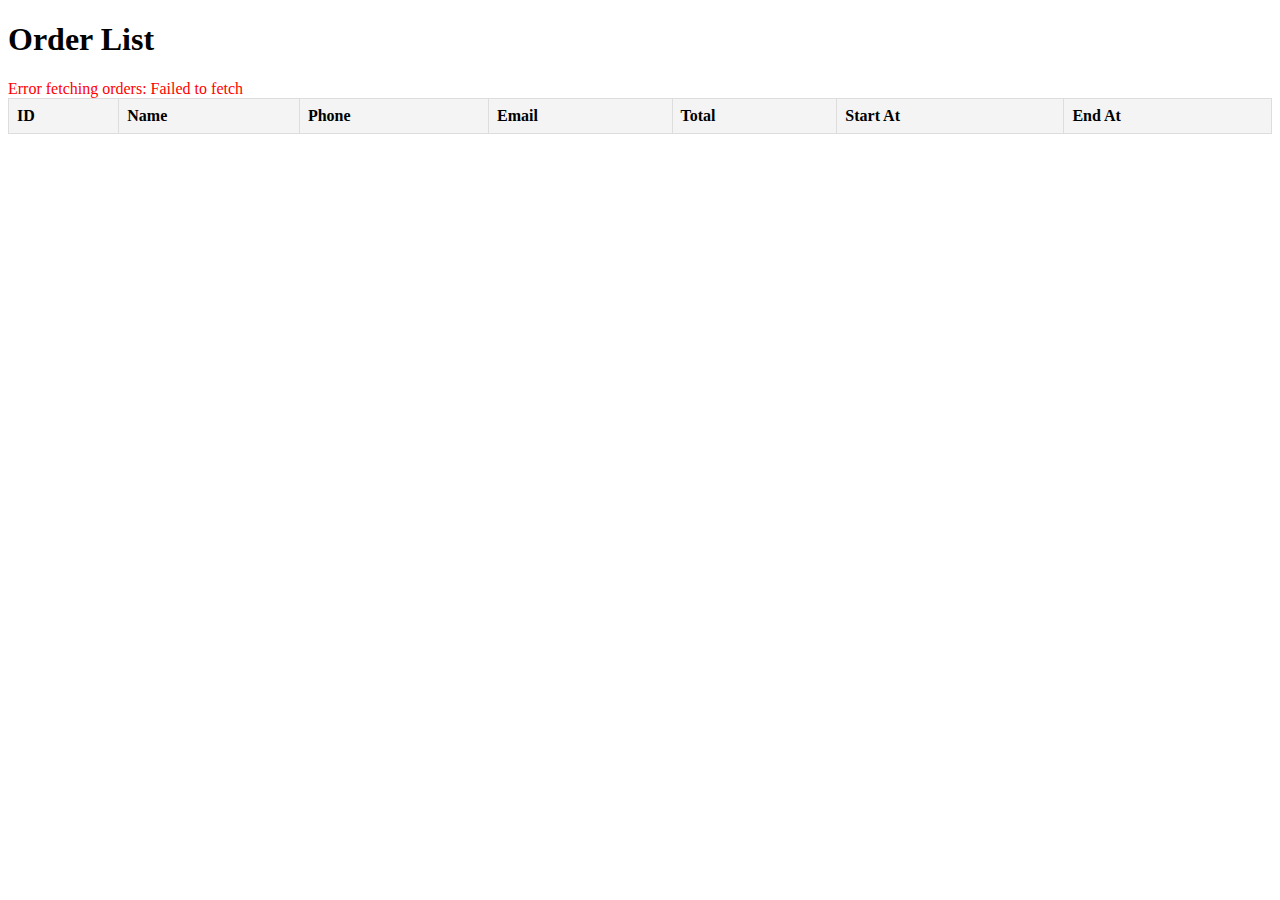
<file: UI/test.html>
<!DOCTYPE html>
<html lang="en">
<head>
    <meta charset="UTF-8">
    <meta name="viewport" content="width=device-width, initial-scale=1.0">
    <title>Order List</title>
    <style>
        table {
            width: 100%;
            border-collapse: collapse;
        }
        th, td {
            border: 1px solid #ddd;
            padding: 8px;
        }
        th {
            background-color: #f4f4f4;
            text-align: left;
        }
        #errorMessage, #successMessage {
            display: none;
            color: red;
        }
    </style>
</head>
<body>
    <h1>Order List</h1>
    <div id="errorMessage">Failed to load orders.</div>
    <table>
        <thead>
            <tr>
                <th>ID</th>
                <th>Name</th>
                <th>Phone</th>
                <th>Email</th>
                <th>Total</th>
                <th>Start At</th>
                <th>End At</th>
            </tr>
        </thead>
        <tbody id="orderTableBody">
            <!-- Rows will be dynamically inserted here -->
        </tbody>
    </table>
    <div id="pageInfo"></div>
    <script>
        // Function to fetch orders and populate the table
        async function fetchOrders() {
            try {
                const response = await fetch('https://localhost:7076/api/v1/Orders');
                if (response.ok) {
                    const data = await response.json();
                    const tableBody = document.getElementById('orderTableBody');
                    tableBody.innerHTML = '';

                    if (Array.isArray(data) && data.length > 0) {
                        data.forEach(order => {
                            const row = document.createElement('tr');

                            row.innerHTML = `
                                <td>${order.id}</td>
                                <td>${order.name}</td>
                                <td>${order.phone}</td>
                                <td>${order.email}</td>
                                <td>${order.total}</td>
                                <td>${new Date(order.startAt).toLocaleString()}</td>
                                <td>${new Date(order.endAt).toLocaleString()}</td>
                            `;

                            tableBody.appendChild(row);
                        });
                        document.getElementById('pageInfo').innerText = 'Orders loaded successfully.';
                    } else {
                        tableBody.innerHTML = '<tr><td colspan="7">No orders found.</td></tr>';
                        document.getElementById('pageInfo').innerText = 'No orders available.';
                    }
                } else if (response.status === 204) {
                    // Handle NoContent response
                    document.getElementById('pageInfo').innerText = 'No orders available.';
                } else {
                    // Handle errors from the API
                    const result = await response.json();
                    document.getElementById('errorMessage').innerText = result.Message || 'Unknown error occurred';
                    document.getElementById('errorMessage').style.display = 'block';
                }
            } catch (error) {
                document.getElementById('errorMessage').innerText = 'Error fetching orders: ' + error.message;
                document.getElementById('errorMessage').style.display = 'block';
            }
        }

        // Fetch orders when the page loads
        document.addEventListener('DOMContentLoaded', fetchOrders);
    </script>
</body>
</html>
</file>
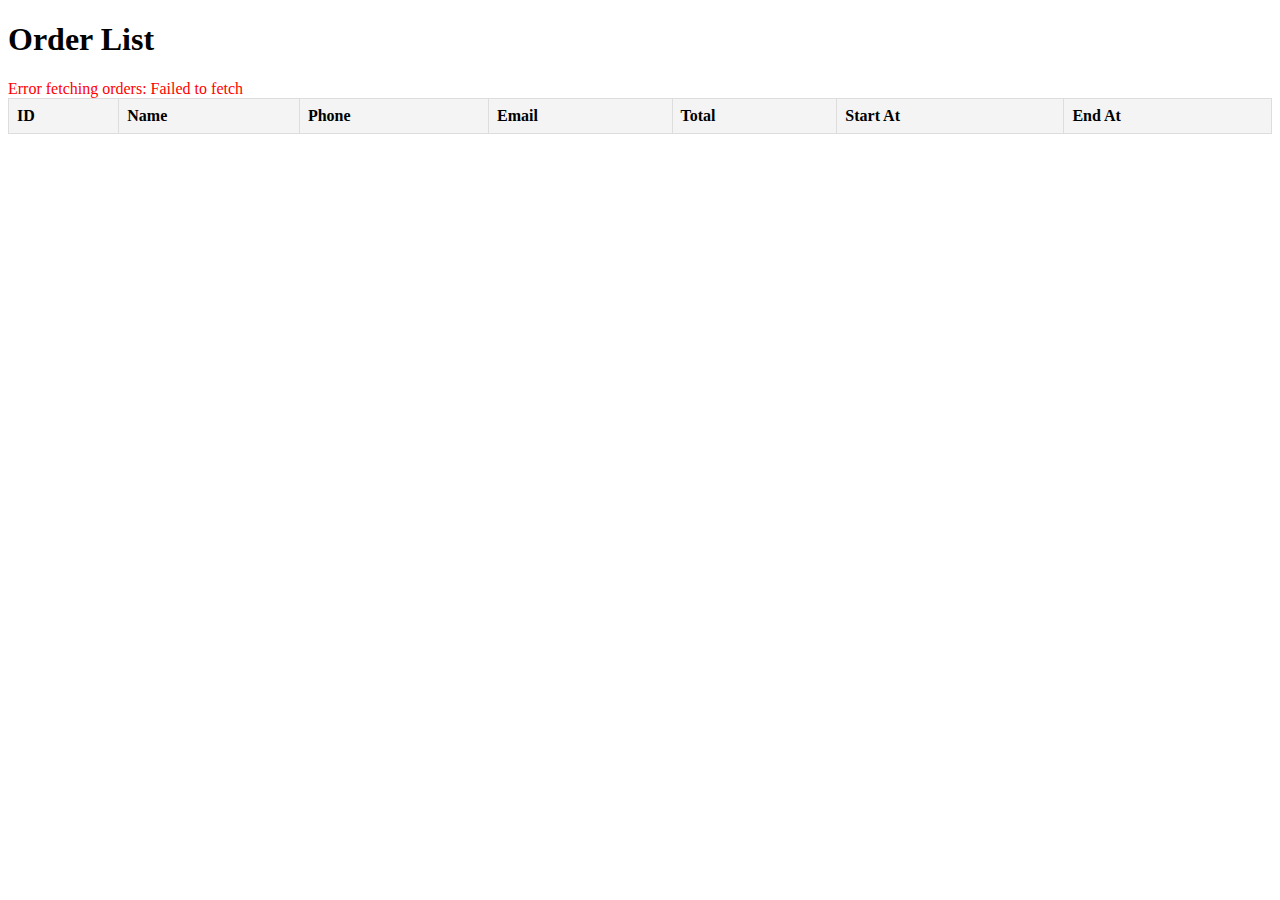
<file: UI/online-shop-website-template/test.html>
<!DOCTYPE html>
<html lang="en">
<head>
    <meta charset="UTF-8">
    <meta name="viewport" content="width=device-width, initial-scale=1.0">
    <title>Order List</title>
    <style>
        table {
            width: 100%;
            border-collapse: collapse;
        }
        th, td {
            border: 1px solid #ddd;
            padding: 8px;
        }
        th {
            background-color: #f4f4f4;
            text-align: left;
        }
        #errorMessage, #successMessage {
            display: none;
            color: red;
        }
    </style>
</head>
<body>
    <h1>Order List</h1>
    <div id="errorMessage">Failed to load orders.</div>
    <table>
        <thead>
            <tr>
                <th>ID</th>
                <th>Name</th>
                <th>Phone</th>
                <th>Email</th>
                <th>Total</th>
                <th>Start At</th>
                <th>End At</th>
            </tr>
        </thead>
        <tbody id="orderTableBody">
            <!-- Rows will be dynamically inserted here -->
        </tbody>
    </table>
    <div id="pageInfo"></div>
    <script>
        // Function to fetch orders and populate the table
        async function fetchOrders() {
            try {
                const response = await fetch('https://localhost:7074/api/Auth/login');
                if (response.ok) {
                    const data = await response.json();
                    const tableBody = document.getElementById('orderTableBody');
                    tableBody.innerHTML = '';

                    if (Array.isArray(data) && data.length > 0) {
                        data.forEach(order => {
                            const row = document.createElement('tr');

                            row.innerHTML = `
                                <td>${order.id}</td>
                                <td>${order.name}</td>
                                <td>${order.phone}</td>
                                <td>${order.email}</td>
                                <td>${order.total}</td>
                                <td>${new Date(order.startAt).toLocaleString()}</td>
                                <td>${new Date(order.endAt).toLocaleString()}</td>
                            `;

                            tableBody.appendChild(row);
                        });
                        document.getElementById('pageInfo').innerText = 'Orders loaded successfully.';
                    } else {
                        tableBody.innerHTML = '<tr><td colspan="7">No orders found.</td></tr>';
                        document.getElementById('pageInfo').innerText = 'No orders available.';
                    }
                } else if (response.status === 204) {
                    // Handle NoContent response
                    document.getElementById('pageInfo').innerText = 'No orders available.';
                } else {
                    // Handle errors from the API
                    const result = await response.json();
                    document.getElementById('errorMessage').innerText = result.Message || 'Unknown error occurred';
                    document.getElementById('errorMessage').style.display = 'block';
                }
            } catch (error) {
                document.getElementById('errorMessage').innerText = 'Error fetching orders: ' + error.message;
                document.getElementById('errorMessage').style.display = 'block';
            }
        }

        // Fetch orders when the page loads
        document.addEventListener('DOMContentLoaded', fetchOrders);
    </script>
</body>
</html>
</file>
<file: UI/css/style.css>
/******* Bootstrap Theming ********/
/*!
 * Bootstrap v4.5.3 (https://getbootstrap.com/)
 * Copyright 2011-2020 The Bootstrap Authors
 * Copyright 2011-2020 Twitter, Inc.
 * Licensed under MIT (https://github.com/twbs/bootstrap/blob/main/LICENSE)
 */
:root {
  --blue: #007bff;
  --indigo: #6610f2;
  --purple: #6f42c1;
  --pink: #e83e8c;
  --red: #dc3545;
  --orange: #fd7e14;
  --yellow: #ffc107;
  --green: #28a745;
  --teal: #20c997;
  --cyan: #17a2b8;
  --white: #fff;
  --gray: #6c757d;
  --gray-dark: #343a40;
  --primary: #FFD333;
  --secondary: #F5F5F5;
  --success: #28a745;
  --info: #17a2b8;
  --warning: #ffc107;
  --danger: #dc3545;
  --light: #FFFFFF;
  --dark: #3D464D;
  --breakpoint-xs: 0;
  --breakpoint-sm: 576px;
  --breakpoint-md: 768px;
  --breakpoint-lg: 992px;
  --breakpoint-xl: 1200px;
  --font-family-sans-serif: "Roboto", sans-serif;
  --font-family-monospace: SFMono-Regular, Menlo, Monaco, Consolas, "Liberation Mono", "Courier New", monospace;
}

*,
*::before,
*::after {
  box-sizing: border-box;
}

html {
  font-family: sans-serif;
  line-height: 1.15;
  -webkit-text-size-adjust: 100%;
  -webkit-tap-highlight-color: rgba(0, 0, 0, 0);
}

article, aside, figcaption, figure, footer, header, hgroup, main, nav, section {
  display: block;
}

body {
  margin: 0;
  font-family: "Roboto", sans-serif;
  font-size: 1rem;
  font-weight: 400;
  line-height: 1.5;
  color: #6C757D;
  text-align: left;
  background-color: #F5F5F5;
}

[tabindex="-1"]:focus:not(:focus-visible) {
  outline: 0 !important;
}

hr {
  box-sizing: content-box;
  height: 0;
  overflow: visible;
}

h1, h2, h3, h4, h5, h6 {
  margin-top: 0;
  margin-bottom: 0.5rem;
}

p {
  margin-top: 0;
  margin-bottom: 1rem;
}

abbr[title],
abbr[data-original-title] {
  text-decoration: underline;
  text-decoration: underline dotted;
  cursor: help;
  border-bottom: 0;
  text-decoration-skip-ink: none;
}

address {
  margin-bottom: 1rem;
  font-style: normal;
  line-height: inherit;
}

ol,
ul,
dl {
  margin-top: 0;
  margin-bottom: 1rem;
}

ol ol,
ul ul,
ol ul,
ul ol {
  margin-bottom: 0;
}

dt {
  font-weight: 700;
}

dd {
  margin-bottom: .5rem;
  margin-left: 0;
}

blockquote {
  margin: 0 0 1rem;
}

b,
strong {
  font-weight: bolder;
}

small {
  font-size: 80%;
}

sub,
sup {
  position: relative;
  font-size: 75%;
  line-height: 0;
  vertical-align: baseline;
}

sub {
  bottom: -.25em;
}

sup {
  top: -.5em;
}

a {
  color: #FFD333;
  text-decoration: none;
  background-color: transparent;
}

a:hover {
  color: #e6b400;
  text-decoration: underline;
}

a:not([href]):not([class]) {
  color: inherit;
  text-decoration: none;
}

a:not([href]):not([class]):hover {
  color: inherit;
  text-decoration: none;
}

pre,
code,
kbd,
samp {
  font-family: SFMono-Regular, Menlo, Monaco, Consolas, "Liberation Mono", "Courier New", monospace;
  font-size: 1em;
}

pre {
  margin-top: 0;
  margin-bottom: 1rem;
  overflow: auto;
  -ms-overflow-style: scrollbar;
}

figure {
  margin: 0 0 1rem;
}

img {
  vertical-align: middle;
  border-style: none;
}

svg {
  overflow: hidden;
  vertical-align: middle;
}

table {
  border-collapse: collapse;
}

caption {
  padding-top: 0.75rem;
  padding-bottom: 0.75rem;
  color: #6c757d;
  text-align: left;
  caption-side: bottom;
}

th {
  text-align: inherit;
  text-align: -webkit-match-parent;
}

label {
  display: inline-block;
  margin-bottom: 0.5rem;
}

button {
  border-radius: 0;
}

button:focus {
  outline: 1px dotted;
  outline: 5px auto -webkit-focus-ring-color;
}

input,
button,
select,
optgroup,
textarea {
  margin: 0;
  font-family: inherit;
  font-size: inherit;
  line-height: inherit;
}

button,
input {
  overflow: visible;
}

button,
select {
  text-transform: none;
}

[role="button"] {
  cursor: pointer;
}

select {
  word-wrap: normal;
}

button,
[type="button"],
[type="reset"],
[type="submit"] {
  -webkit-appearance: button;
}

button:not(:disabled),
[type="button"]:not(:disabled),
[type="reset"]:not(:disabled),
[type="submit"]:not(:disabled) {
  cursor: pointer;
}

button::-moz-focus-inner,
[type="button"]::-moz-focus-inner,
[type="reset"]::-moz-focus-inner,
[type="submit"]::-moz-focus-inner {
  padding: 0;
  border-style: none;
}

input[type="radio"],
input[type="checkbox"] {
  box-sizing: border-box;
  padding: 0;
}

textarea {
  overflow: auto;
  resize: vertical;
}

fieldset {
  min-width: 0;
  padding: 0;
  margin: 0;
  border: 0;
}

legend {
  display: block;
  width: 100%;
  max-width: 100%;
  padding: 0;
  margin-bottom: .5rem;
  font-size: 1.5rem;
  line-height: inherit;
  color: inherit;
  white-space: normal;
}

@media (max-width: 1200px) {
  legend {
    font-size: calc(1.275rem + 0.3vw) ;
  }
}

progress {
  vertical-align: baseline;
}

[type="number"]::-webkit-inner-spin-button,
[type="number"]::-webkit-outer-spin-button {
  height: auto;
}

[type="search"] {
  outline-offset: -2px;
  -webkit-appearance: none;
}

[type="search"]::-webkit-search-decoration {
  -webkit-appearance: none;
}

::-webkit-file-upload-button {
  font: inherit;
  -webkit-appearance: button;
}

output {
  display: inline-block;
}

summary {
  display: list-item;
  cursor: pointer;
}

template {
  display: none;
}

[hidden] {
  display: none !important;
}

h1, h2, h3, h4, h5, h6,
.h1, .h2, .h3, .h4, .h5, .h6 {
  margin-bottom: 0.5rem;
  font-weight: 500;
  line-height: 1.2;
  color: #3D464D;
}

h1, .h1 {
  font-size: 2.5rem;
}

@media (max-width: 1200px) {
  h1, .h1 {
    font-size: calc(1.375rem + 1.5vw) ;
  }
}

h2, .h2 {
  font-size: 2rem;
}

@media (max-width: 1200px) {
  h2, .h2 {
    font-size: calc(1.325rem + 0.9vw) ;
  }
}

h3, .h3 {
  font-size: 1.75rem;
}

@media (max-width: 1200px) {
  h3, .h3 {
    font-size: calc(1.3rem + 0.6vw) ;
  }
}

h4, .h4 {
  font-size: 1.5rem;
}

@media (max-width: 1200px) {
  h4, .h4 {
    font-size: calc(1.275rem + 0.3vw) ;
  }
}

h5, .h5 {
  font-size: 1.25rem;
}

h6, .h6 {
  font-size: 1rem;
}

.lead {
  font-size: 1.25rem;
  font-weight: 300;
}

.display-1 {
  font-size: 6rem;
  font-weight: 300;
  line-height: 1.2;
}

@media (max-width: 1200px) {
  .display-1 {
    font-size: calc(1.725rem + 5.7vw) ;
  }
}

.display-2 {
  font-size: 5.5rem;
  font-weight: 300;
  line-height: 1.2;
}

@media (max-width: 1200px) {
  .display-2 {
    font-size: calc(1.675rem + 5.1vw) ;
  }
}

.display-3 {
  font-size: 4.5rem;
  font-weight: 300;
  line-height: 1.2;
}

@media (max-width: 1200px) {
  .display-3 {
    font-size: calc(1.575rem + 3.9vw) ;
  }
}

.display-4 {
  font-size: 3.5rem;
  font-weight: 300;
  line-height: 1.2;
}

@media (max-width: 1200px) {
  .display-4 {
    font-size: calc(1.475rem + 2.7vw) ;
  }
}

hr {
  margin-top: 1rem;
  margin-bottom: 1rem;
  border: 0;
  border-top: 1px solid rgba(0, 0, 0, 0.1);
}

small,
.small {
  font-size: 80%;
  font-weight: 400;
}

mark,
.mark {
  padding: 0.2em;
  background-color: #fcf8e3;
}

.list-unstyled {
  padding-left: 0;
  list-style: none;
}

.list-inline {
  padding-left: 0;
  list-style: none;
}

.list-inline-item {
  display: inline-block;
}

.list-inline-item:not(:last-child) {
  margin-right: 0.5rem;
}

.initialism {
  font-size: 90%;
  text-transform: uppercase;
}

.blockquote {
  margin-bottom: 1rem;
  font-size: 1.25rem;
}

.blockquote-footer {
  display: block;
  font-size: 80%;
  color: #6c757d;
}

.blockquote-footer::before {
  content: "\2014\00A0";
}

.img-fluid {
  max-width: 100%;
  height: auto;
}

.img-thumbnail {
  padding: 0.25rem;
  background-color: #F5F5F5;
  border: 1px solid #dee2e6;
  max-width: 100%;
  height: auto;
}

.figure {
  display: inline-block;
}

.figure-img {
  margin-bottom: 0.5rem;
  line-height: 1;
}

.figure-caption {
  font-size: 90%;
  color: #6c757d;
}

code {
  font-size: 87.5%;
  color: #e83e8c;
  word-wrap: break-word;
}

a > code {
  color: inherit;
}

kbd {
  padding: 0.2rem 0.4rem;
  font-size: 87.5%;
  color: #fff;
  background-color: #212529;
}

kbd kbd {
  padding: 0;
  font-size: 100%;
  font-weight: 700;
}

pre {
  display: block;
  font-size: 87.5%;
  color: #212529;
}

pre code {
  font-size: inherit;
  color: inherit;
  word-break: normal;
}

.pre-scrollable {
  max-height: 340px;
  overflow-y: scroll;
}

.container,
.container-fluid,
.container-sm,
.container-md,
.container-lg,
.container-xl {
  width: 100%;
  padding-right: 15px;
  padding-left: 15px;
  margin-right: auto;
  margin-left: auto;
}

@media (min-width: 576px) {
  .container, .container-sm {
    max-width: 540px;
  }
}

@media (min-width: 768px) {
  .container, .container-sm, .container-md {
    max-width: 720px;
  }
}

@media (min-width: 992px) {
  .container, .container-sm, .container-md, .container-lg {
    max-width: 960px;
  }
}

@media (min-width: 1200px) {
  .container, .container-sm, .container-md, .container-lg, .container-xl {
    max-width: 1140px;
  }
}

.row {
  display: flex;
  flex-wrap: wrap;
  margin-right: -15px;
  margin-left: -15px;
}

.no-gutters {
  margin-right: 0;
  margin-left: 0;
}

.no-gutters > .col,
.no-gutters > [class*="col-"] {
  padding-right: 0;
  padding-left: 0;
}

.col-1, .col-2, .col-3, .col-4, .col-5, .col-6, .col-7, .col-8, .col-9, .col-10, .col-11, .col-12, .col,
.col-auto, .col-sm-1, .col-sm-2, .col-sm-3, .col-sm-4, .col-sm-5, .col-sm-6, .col-sm-7, .col-sm-8, .col-sm-9, .col-sm-10, .col-sm-11, .col-sm-12, .col-sm,
.col-sm-auto, .col-md-1, .col-md-2, .col-md-3, .col-md-4, .col-md-5, .col-md-6, .col-md-7, .col-md-8, .col-md-9, .col-md-10, .col-md-11, .col-md-12, .col-md,
.col-md-auto, .col-lg-1, .col-lg-2, .col-lg-3, .col-lg-4, .col-lg-5, .col-lg-6, .col-lg-7, .col-lg-8, .col-lg-9, .col-lg-10, .col-lg-11, .col-lg-12, .col-lg,
.col-lg-auto, .col-xl-1, .col-xl-2, .col-xl-3, .col-xl-4, .col-xl-5, .col-xl-6, .col-xl-7, .col-xl-8, .col-xl-9, .col-xl-10, .col-xl-11, .col-xl-12, .col-xl,
.col-xl-auto {
  position: relative;
  width: 100%;
  padding-right: 15px;
  padding-left: 15px;
}

.col {
  flex-basis: 0;
  flex-grow: 1;
  max-width: 100%;
}

.row-cols-1 > * {
  flex: 0 0 100%;
  max-width: 100%;
}

.row-cols-2 > * {
  flex: 0 0 50%;
  max-width: 50%;
}

.row-cols-3 > * {
  flex: 0 0 33.33333%;
  max-width: 33.33333%;
}

.row-cols-4 > * {
  flex: 0 0 25%;
  max-width: 25%;
}

.row-cols-5 > * {
  flex: 0 0 20%;
  max-width: 20%;
}

.row-cols-6 > * {
  flex: 0 0 16.66667%;
  max-width: 16.66667%;
}

.col-auto {
  flex: 0 0 auto;
  width: auto;
  max-width: 100%;
}

.col-1 {
  flex: 0 0 8.33333%;
  max-width: 8.33333%;
}

.col-2 {
  flex: 0 0 16.66667%;
  max-width: 16.66667%;
}

.col-3 {
  flex: 0 0 25%;
  max-width: 25%;
}

.col-4 {
  flex: 0 0 33.33333%;
  max-width: 33.33333%;
}

.col-5 {
  flex: 0 0 41.66667%;
  max-width: 41.66667%;
}

.col-6 {
  flex: 0 0 50%;
  max-width: 50%;
}

.col-7 {
  flex: 0 0 58.33333%;
  max-width: 58.33333%;
}

.col-8 {
  flex: 0 0 66.66667%;
  max-width: 66.66667%;
}

.col-9 {
  flex: 0 0 75%;
  max-width: 75%;
}

.col-10 {
  flex: 0 0 83.33333%;
  max-width: 83.33333%;
}

.col-11 {
  flex: 0 0 91.66667%;
  max-width: 91.66667%;
}

.col-12 {
  flex: 0 0 100%;
  max-width: 100%;
}

.order-first {
  order: -1;
}

.order-last {
  order: 13;
}

.order-0 {
  order: 0;
}

.order-1 {
  order: 1;
}

.order-2 {
  order: 2;
}

.order-3 {
  order: 3;
}

.order-4 {
  order: 4;
}

.order-5 {
  order: 5;
}

.order-6 {
  order: 6;
}

.order-7 {
  order: 7;
}

.order-8 {
  order: 8;
}

.order-9 {
  order: 9;
}

.order-10 {
  order: 10;
}

.order-11 {
  order: 11;
}

.order-12 {
  order: 12;
}

.offset-1 {
  margin-left: 8.33333%;
}

.offset-2 {
  margin-left: 16.66667%;
}

.offset-3 {
  margin-left: 25%;
}

.offset-4 {
  margin-left: 33.33333%;
}

.offset-5 {
  margin-left: 41.66667%;
}

.offset-6 {
  margin-left: 50%;
}

.offset-7 {
  margin-left: 58.33333%;
}

.offset-8 {
  margin-left: 66.66667%;
}

.offset-9 {
  margin-left: 75%;
}

.offset-10 {
  margin-left: 83.33333%;
}

.offset-11 {
  margin-left: 91.66667%;
}

@media (min-width: 576px) {
  .col-sm {
    flex-basis: 0;
    flex-grow: 1;
    max-width: 100%;
  }
  .row-cols-sm-1 > * {
    flex: 0 0 100%;
    max-width: 100%;
  }
  .row-cols-sm-2 > * {
    flex: 0 0 50%;
    max-width: 50%;
  }
  .row-cols-sm-3 > * {
    flex: 0 0 33.33333%;
    max-width: 33.33333%;
  }
  .row-cols-sm-4 > * {
    flex: 0 0 25%;
    max-width: 25%;
  }
  .row-cols-sm-5 > * {
    flex: 0 0 20%;
    max-width: 20%;
  }
  .row-cols-sm-6 > * {
    flex: 0 0 16.66667%;
    max-width: 16.66667%;
  }
  .col-sm-auto {
    flex: 0 0 auto;
    width: auto;
    max-width: 100%;
  }
  .col-sm-1 {
    flex: 0 0 8.33333%;
    max-width: 8.33333%;
  }
  .col-sm-2 {
    flex: 0 0 16.66667%;
    max-width: 16.66667%;
  }
  .col-sm-3 {
    flex: 0 0 25%;
    max-width: 25%;
  }
  .col-sm-4 {
    flex: 0 0 33.33333%;
    max-width: 33.33333%;
  }
  .col-sm-5 {
    flex: 0 0 41.66667%;
    max-width: 41.66667%;
  }
  .col-sm-6 {
    flex: 0 0 50%;
    max-width: 50%;
  }
  .col-sm-7 {
    flex: 0 0 58.33333%;
    max-width: 58.33333%;
  }
  .col-sm-8 {
    flex: 0 0 66.66667%;
    max-width: 66.66667%;
  }
  .col-sm-9 {
    flex: 0 0 75%;
    max-width: 75%;
  }
  .col-sm-10 {
    flex: 0 0 83.33333%;
    max-width: 83.33333%;
  }
  .col-sm-11 {
    flex: 0 0 91.66667%;
    max-width: 91.66667%;
  }
  .col-sm-12 {
    flex: 0 0 100%;
    max-width: 100%;
  }
  .order-sm-first {
    order: -1;
  }
  .order-sm-last {
    order: 13;
  }
  .order-sm-0 {
    order: 0;
  }
  .order-sm-1 {
    order: 1;
  }
  .order-sm-2 {
    order: 2;
  }
  .order-sm-3 {
    order: 3;
  }
  .order-sm-4 {
    order: 4;
  }
  .order-sm-5 {
    order: 5;
  }
  .order-sm-6 {
    order: 6;
  }
  .order-sm-7 {
    order: 7;
  }
  .order-sm-8 {
    order: 8;
  }
  .order-sm-9 {
    order: 9;
  }
  .order-sm-10 {
    order: 10;
  }
  .order-sm-11 {
    order: 11;
  }
  .order-sm-12 {
    order: 12;
  }
  .offset-sm-0 {
    margin-left: 0;
  }
  .offset-sm-1 {
    margin-left: 8.33333%;
  }
  .offset-sm-2 {
    margin-left: 16.66667%;
  }
  .offset-sm-3 {
    margin-left: 25%;
  }
  .offset-sm-4 {
    margin-left: 33.33333%;
  }
  .offset-sm-5 {
    margin-left: 41.66667%;
  }
  .offset-sm-6 {
    margin-left: 50%;
  }
  .offset-sm-7 {
    margin-left: 58.33333%;
  }
  .offset-sm-8 {
    margin-left: 66.66667%;
  }
  .offset-sm-9 {
    margin-left: 75%;
  }
  .offset-sm-10 {
    margin-left: 83.33333%;
  }
  .offset-sm-11 {
    margin-left: 91.66667%;
  }
}

@media (min-width: 768px) {
  .col-md {
    flex-basis: 0;
    flex-grow: 1;
    max-width: 100%;
  }
  .row-cols-md-1 > * {
    flex: 0 0 100%;
    max-width: 100%;
  }
  .row-cols-md-2 > * {
    flex: 0 0 50%;
    max-width: 50%;
  }
  .row-cols-md-3 > * {
    flex: 0 0 33.33333%;
    max-width: 33.33333%;
  }
  .row-cols-md-4 > * {
    flex: 0 0 25%;
    max-width: 25%;
  }
  .row-cols-md-5 > * {
    flex: 0 0 20%;
    max-width: 20%;
  }
  .row-cols-md-6 > * {
    flex: 0 0 16.66667%;
    max-width: 16.66667%;
  }
  .col-md-auto {
    flex: 0 0 auto;
    width: auto;
    max-width: 100%;
  }
  .col-md-1 {
    flex: 0 0 8.33333%;
    max-width: 8.33333%;
  }
  .col-md-2 {
    flex: 0 0 16.66667%;
    max-width: 16.66667%;
  }
  .col-md-3 {
    flex: 0 0 25%;
    max-width: 25%;
  }
  .col-md-4 {
    flex: 0 0 33.33333%;
    max-width: 33.33333%;
  }
  .col-md-5 {
    flex: 0 0 41.66667%;
    max-width: 41.66667%;
  }
  .col-md-6 {
    flex: 0 0 50%;
    max-width: 50%;
  }
  .col-md-7 {
    flex: 0 0 58.33333%;
    max-width: 58.33333%;
  }
  .col-md-8 {
    flex: 0 0 66.66667%;
    max-width: 66.66667%;
  }
  .col-md-9 {
    flex: 0 0 75%;
    max-width: 75%;
  }
  .col-md-10 {
    flex: 0 0 83.33333%;
    max-width: 83.33333%;
  }
  .col-md-11 {
    flex: 0 0 91.66667%;
    max-width: 91.66667%;
  }
  .col-md-12 {
    flex: 0 0 100%;
    max-width: 100%;
  }
  .order-md-first {
    order: -1;
  }
  .order-md-last {
    order: 13;
  }
  .order-md-0 {
    order: 0;
  }
  .order-md-1 {
    order: 1;
  }
  .order-md-2 {
    order: 2;
  }
  .order-md-3 {
    order: 3;
  }
  .order-md-4 {
    order: 4;
  }
  .order-md-5 {
    order: 5;
  }
  .order-md-6 {
    order: 6;
  }
  .order-md-7 {
    order: 7;
  }
  .order-md-8 {
    order: 8;
  }
  .order-md-9 {
    order: 9;
  }
  .order-md-10 {
    order: 10;
  }
  .order-md-11 {
    order: 11;
  }
  .order-md-12 {
    order: 12;
  }
  .offset-md-0 {
    margin-left: 0;
  }
  .offset-md-1 {
    margin-left: 8.33333%;
  }
  .offset-md-2 {
    margin-left: 16.66667%;
  }
  .offset-md-3 {
    margin-left: 25%;
  }
  .offset-md-4 {
    margin-left: 33.33333%;
  }
  .offset-md-5 {
    margin-left: 41.66667%;
  }
  .offset-md-6 {
    margin-left: 50%;
  }
  .offset-md-7 {
    margin-left: 58.33333%;
  }
  .offset-md-8 {
    margin-left: 66.66667%;
  }
  .offset-md-9 {
    margin-left: 75%;
  }
  .offset-md-10 {
    margin-left: 83.33333%;
  }
  .offset-md-11 {
    margin-left: 91.66667%;
  }
}

@media (min-width: 992px) {
  .col-lg {
    flex-basis: 0;
    flex-grow: 1;
    max-width: 100%;
  }
  .row-cols-lg-1 > * {
    flex: 0 0 100%;
    max-width: 100%;
  }
  .row-cols-lg-2 > * {
    flex: 0 0 50%;
    max-width: 50%;
  }
  .row-cols-lg-3 > * {
    flex: 0 0 33.33333%;
    max-width: 33.33333%;
  }
  .row-cols-lg-4 > * {
    flex: 0 0 25%;
    max-width: 25%;
  }
  .row-cols-lg-5 > * {
    flex: 0 0 20%;
    max-width: 20%;
  }
  .row-cols-lg-6 > * {
    flex: 0 0 16.66667%;
    max-width: 16.66667%;
  }
  .col-lg-auto {
    flex: 0 0 auto;
    width: auto;
    max-width: 100%;
  }
  .col-lg-1 {
    flex: 0 0 8.33333%;
    max-width: 8.33333%;
  }
  .col-lg-2 {
    flex: 0 0 16.66667%;
    max-width: 16.66667%;
  }
  .col-lg-3 {
    flex: 0 0 25%;
    max-width: 25%;
  }
  .col-lg-4 {
    flex: 0 0 33.33333%;
    max-width: 33.33333%;
  }
  .col-lg-5 {
    flex: 0 0 41.66667%;
    max-width: 41.66667%;
  }
  .col-lg-6 {
    flex: 0 0 50%;
    max-width: 50%;
  }
  .col-lg-7 {
    flex: 0 0 58.33333%;
    max-width: 58.33333%;
  }
  .col-lg-8 {
    flex: 0 0 66.66667%;
    max-width: 66.66667%;
  }
  .col-lg-9 {
    flex: 0 0 75%;
    max-width: 75%;
  }
  .col-lg-10 {
    flex: 0 0 83.33333%;
    max-width: 83.33333%;
  }
  .col-lg-11 {
    flex: 0 0 91.66667%;
    max-width: 91.66667%;
  }
  .col-lg-12 {
    flex: 0 0 100%;
    max-width: 100%;
  }
  .order-lg-first {
    order: -1;
  }
  .order-lg-last {
    order: 13;
  }
  .order-lg-0 {
    order: 0;
  }
  .order-lg-1 {
    order: 1;
  }
  .order-lg-2 {
    order: 2;
  }
  .order-lg-3 {
    order: 3;
  }
  .order-lg-4 {
    order: 4;
  }
  .order-lg-5 {
    order: 5;
  }
  .order-lg-6 {
    order: 6;
  }
  .order-lg-7 {
    order: 7;
  }
  .order-lg-8 {
    order: 8;
  }
  .order-lg-9 {
    order: 9;
  }
  .order-lg-10 {
    order: 10;
  }
  .order-lg-11 {
    order: 11;
  }
  .order-lg-12 {
    order: 12;
  }
  .offset-lg-0 {
    margin-left: 0;
  }
  .offset-lg-1 {
    margin-left: 8.33333%;
  }
  .offset-lg-2 {
    margin-left: 16.66667%;
  }
  .offset-lg-3 {
    margin-left: 25%;
  }
  .offset-lg-4 {
    margin-left: 33.33333%;
  }
  .offset-lg-5 {
    margin-left: 41.66667%;
  }
  .offset-lg-6 {
    margin-left: 50%;
  }
  .offset-lg-7 {
    margin-left: 58.33333%;
  }
  .offset-lg-8 {
    margin-left: 66.66667%;
  }
  .offset-lg-9 {
    margin-left: 75%;
  }
  .offset-lg-10 {
    margin-left: 83.33333%;
  }
  .offset-lg-11 {
    margin-left: 91.66667%;
  }
}

@media (min-width: 1200px) {
  .col-xl {
    flex-basis: 0;
    flex-grow: 1;
    max-width: 100%;
  }
  .row-cols-xl-1 > * {
    flex: 0 0 100%;
    max-width: 100%;
  }
  .row-cols-xl-2 > * {
    flex: 0 0 50%;
    max-width: 50%;
  }
  .row-cols-xl-3 > * {
    flex: 0 0 33.33333%;
    max-width: 33.33333%;
  }
  .row-cols-xl-4 > * {
    flex: 0 0 25%;
    max-width: 25%;
  }
  .row-cols-xl-5 > * {
    flex: 0 0 20%;
    max-width: 20%;
  }
  .row-cols-xl-6 > * {
    flex: 0 0 16.66667%;
    max-width: 16.66667%;
  }
  .col-xl-auto {
    flex: 0 0 auto;
    width: auto;
    max-width: 100%;
  }
  .col-xl-1 {
    flex: 0 0 8.33333%;
    max-width: 8.33333%;
  }
  .col-xl-2 {
    flex: 0 0 16.66667%;
    max-width: 16.66667%;
  }
  .col-xl-3 {
    flex: 0 0 25%;
    max-width: 25%;
  }
  .col-xl-4 {
    flex: 0 0 33.33333%;
    max-width: 33.33333%;
  }
  .col-xl-5 {
    flex: 0 0 41.66667%;
    max-width: 41.66667%;
  }
  .col-xl-6 {
    flex: 0 0 50%;
    max-width: 50%;
  }
  .col-xl-7 {
    flex: 0 0 58.33333%;
    max-width: 58.33333%;
  }
  .col-xl-8 {
    flex: 0 0 66.66667%;
    max-width: 66.66667%;
  }
  .col-xl-9 {
    flex: 0 0 75%;
    max-width: 75%;
  }
  .col-xl-10 {
    flex: 0 0 83.33333%;
    max-width: 83.33333%;
  }
  .col-xl-11 {
    flex: 0 0 91.66667%;
    max-width: 91.66667%;
  }
  .col-xl-12 {
    flex: 0 0 100%;
    max-width: 100%;
  }
  .order-xl-first {
    order: -1;
  }
  .order-xl-last {
    order: 13;
  }
  .order-xl-0 {
    order: 0;
  }
  .order-xl-1 {
    order: 1;
  }
  .order-xl-2 {
    order: 2;
  }
  .order-xl-3 {
    order: 3;
  }
  .order-xl-4 {
    order: 4;
  }
  .order-xl-5 {
    order: 5;
  }
  .order-xl-6 {
    order: 6;
  }
  .order-xl-7 {
    order: 7;
  }
  .order-xl-8 {
    order: 8;
  }
  .order-xl-9 {
    order: 9;
  }
  .order-xl-10 {
    order: 10;
  }
  .order-xl-11 {
    order: 11;
  }
  .order-xl-12 {
    order: 12;
  }
  .offset-xl-0 {
    margin-left: 0;
  }
  .offset-xl-1 {
    margin-left: 8.33333%;
  }
  .offset-xl-2 {
    margin-left: 16.66667%;
  }
  .offset-xl-3 {
    margin-left: 25%;
  }
  .offset-xl-4 {
    margin-left: 33.33333%;
  }
  .offset-xl-5 {
    margin-left: 41.66667%;
  }
  .offset-xl-6 {
    margin-left: 50%;
  }
  .offset-xl-7 {
    margin-left: 58.33333%;
  }
  .offset-xl-8 {
    margin-left: 66.66667%;
  }
  .offset-xl-9 {
    margin-left: 75%;
  }
  .offset-xl-10 {
    margin-left: 83.33333%;
  }
  .offset-xl-11 {
    margin-left: 91.66667%;
  }
}

.table {
  width: 100%;
  margin-bottom: 1rem;
  color: #6C757D;
}

.table th,
.table td {
  padding: 0.75rem;
  vertical-align: top;
  border-top: 1px solid #dee2e6;
}

.table thead th {
  vertical-align: bottom;
  border-bottom: 2px solid #dee2e6;
}

.table tbody + tbody {
  border-top: 2px solid #dee2e6;
}

.table-sm th,
.table-sm td {
  padding: 0.3rem;
}

.table-bordered {
  border: 1px solid #dee2e6;
}

.table-bordered th,
.table-bordered td {
  border: 1px solid #dee2e6;
}

.table-bordered thead th,
.table-bordered thead td {
  border-bottom-width: 2px;
}

.table-borderless th,
.table-borderless td,
.table-borderless thead th,
.table-borderless tbody + tbody {
  border: 0;
}

.table-striped tbody tr:nth-of-type(odd) {
  background-color: rgba(0, 0, 0, 0.05);
}

.table-hover tbody tr:hover {
  color: #6C757D;
  background-color: rgba(0, 0, 0, 0.075);
}

.table-primary,
.table-primary > th,
.table-primary > td {
  background-color: #fff3c6;
}

.table-primary th,
.table-primary td,
.table-primary thead th,
.table-primary tbody + tbody {
  border-color: #ffe895;
}

.table-hover .table-primary:hover {
  background-color: #ffeead;
}

.table-hover .table-primary:hover > td,
.table-hover .table-primary:hover > th {
  background-color: #ffeead;
}

.table-secondary,
.table-secondary > th,
.table-secondary > td {
  background-color: #fcfcfc;
}

.table-secondary th,
.table-secondary td,
.table-secondary thead th,
.table-secondary tbody + tbody {
  border-color: #fafafa;
}

.table-hover .table-secondary:hover {
  background-color: #efefef;
}

.table-hover .table-secondary:hover > td,
.table-hover .table-secondary:hover > th {
  background-color: #efefef;
}

.table-success,
.table-success > th,
.table-success > td {
  background-color: #c3e6cb;
}

.table-success th,
.table-success td,
.table-success thead th,
.table-success tbody + tbody {
  border-color: #8fd19e;
}

.table-hover .table-success:hover {
  background-color: #b1dfbb;
}

.table-hover .table-success:hover > td,
.table-hover .table-success:hover > th {
  background-color: #b1dfbb;
}

.table-info,
.table-info > th,
.table-info > td {
  background-color: #bee5eb;
}

.table-info th,
.table-info td,
.table-info thead th,
.table-info tbody + tbody {
  border-color: #86cfda;
}

.table-hover .table-info:hover {
  background-color: #abdde5;
}

.table-hover .table-info:hover > td,
.table-hover .table-info:hover > th {
  background-color: #abdde5;
}

.table-warning,
.table-warning > th,
.table-warning > td {
  background-color: #ffeeba;
}

.table-warning th,
.table-warning td,
.table-warning thead th,
.table-warning tbody + tbody {
  border-color: #ffdf7e;
}

.table-hover .table-warning:hover {
  background-color: #ffe8a1;
}

.table-hover .table-warning:hover > td,
.table-hover .table-warning:hover > th {
  background-color: #ffe8a1;
}

.table-danger,
.table-danger > th,
.table-danger > td {
  background-color: #f5c6cb;
}

.table-danger th,
.table-danger td,
.table-danger thead th,
.table-danger tbody + tbody {
  border-color: #ed969e;
}

.table-hover .table-danger:hover {
  background-color: #f1b0b7;
}

.table-hover .table-danger:hover > td,
.table-hover .table-danger:hover > th {
  background-color: #f1b0b7;
}

.table-light,
.table-light > th,
.table-light > td {
  background-color: white;
}

.table-light th,
.table-light td,
.table-light thead th,
.table-light tbody + tbody {
  border-color: white;
}

.table-hover .table-light:hover {
  background-color: #f2f2f2;
}

.table-hover .table-light:hover > td,
.table-hover .table-light:hover > th {
  background-color: #f2f2f2;
}

.table-dark,
.table-dark > th,
.table-dark > td {
  background-color: #c9cbcd;
}

.table-dark th,
.table-dark td,
.table-dark thead th,
.table-dark tbody + tbody {
  border-color: #9a9fa2;
}

.table-hover .table-dark:hover {
  background-color: #bcbec1;
}

.table-hover .table-dark:hover > td,
.table-hover .table-dark:hover > th {
  background-color: #bcbec1;
}

.table-active,
.table-active > th,
.table-active > td {
  background-color: rgba(0, 0, 0, 0.075);
}

.table-hover .table-active:hover {
  background-color: rgba(0, 0, 0, 0.075);
}

.table-hover .table-active:hover > td,
.table-hover .table-active:hover > th {
  background-color: rgba(0, 0, 0, 0.075);
}

.table .thead-dark th {
  color: #fff;
  background-color: #343a40;
  border-color: #454d55;
}

.table .thead-light th {
  color: #495057;
  background-color: #e9ecef;
  border-color: #dee2e6;
}

.table-dark {
  color: #fff;
  background-color: #343a40;
}

.table-dark th,
.table-dark td,
.table-dark thead th {
  border-color: #454d55;
}

.table-dark.table-bordered {
  border: 0;
}

.table-dark.table-striped tbody tr:nth-of-type(odd) {
  background-color: rgba(255, 255, 255, 0.05);
}

.table-dark.table-hover tbody tr:hover {
  color: #fff;
  background-color: rgba(255, 255, 255, 0.075);
}

@media (max-width: 575.98px) {
  .table-responsive-sm {
    display: block;
    width: 100%;
    overflow-x: auto;
    -webkit-overflow-scrolling: touch;
  }
  .table-responsive-sm > .table-bordered {
    border: 0;
  }
}

@media (max-width: 767.98px) {
  .table-responsive-md {
    display: block;
    width: 100%;
    overflow-x: auto;
    -webkit-overflow-scrolling: touch;
  }
  .table-responsive-md > .table-bordered {
    border: 0;
  }
}

@media (max-width: 991.98px) {
  .table-responsive-lg {
    display: block;
    width: 100%;
    overflow-x: auto;
    -webkit-overflow-scrolling: touch;
  }
  .table-responsive-lg > .table-bordered {
    border: 0;
  }
}

@media (max-width: 1199.98px) {
  .table-responsive-xl {
    display: block;
    width: 100%;
    overflow-x: auto;
    -webkit-overflow-scrolling: touch;
  }
  .table-responsive-xl > .table-bordered {
    border: 0;
  }
}

.table-responsive {
  display: block;
  width: 100%;
  overflow-x: auto;
  -webkit-overflow-scrolling: touch;
}

.table-responsive > .table-bordered {
  border: 0;
}

.form-control {
  display: block;
  width: 100%;
  height: calc(1.5em + 0.75rem + 2px);
  padding: 0.375rem 0.75rem;
  font-size: 1rem;
  font-weight: 400;
  line-height: 1.5;
  color: #495057;
  background-color: #fff;
  background-clip: padding-box;
  border: 1px solid #ced4da;
  border-radius: 0;
  transition: border-color 0.15s ease-in-out, box-shadow 0.15s ease-in-out;
}

@media (prefers-reduced-motion: reduce) {
  .form-control {
    transition: none;
  }
}

.form-control::-ms-expand {
  background-color: transparent;
  border: 0;
}

.form-control:-moz-focusring {
  color: transparent;
  text-shadow: 0 0 0 #495057;
}

.form-control:focus {
  color: #495057;
  background-color: #fff;
  border-color: #ffefb3;
  outline: 0;
  box-shadow: none;
}

.form-control::placeholder {
  color: #999999;
  opacity: 1;
}

.form-control:disabled, .form-control[readonly] {
  background-color: #e9ecef;
  opacity: 1;
}

input[type="date"].form-control,
input[type="time"].form-control,
input[type="datetime-local"].form-control,
input[type="month"].form-control {
  appearance: none;
}

select.form-control:focus::-ms-value {
  color: #495057;
  background-color: #fff;
}

.form-control-file,
.form-control-range {
  display: block;
  width: 100%;
}

.col-form-label {
  padding-top: calc(0.375rem + 1px);
  padding-bottom: calc(0.375rem + 1px);
  margin-bottom: 0;
  font-size: inherit;
  line-height: 1.5;
}

.col-form-label-lg {
  padding-top: calc(0.5rem + 1px);
  padding-bottom: calc(0.5rem + 1px);
  font-size: 1.25rem;
  line-height: 1.5;
}

.col-form-label-sm {
  padding-top: calc(0.25rem + 1px);
  padding-bottom: calc(0.25rem + 1px);
  font-size: 0.875rem;
  line-height: 1.5;
}

.form-control-plaintext {
  display: block;
  width: 100%;
  padding: 0.375rem 0;
  margin-bottom: 0;
  font-size: 1rem;
  line-height: 1.5;
  color: #6C757D;
  background-color: transparent;
  border: solid transparent;
  border-width: 1px 0;
}

.form-control-plaintext.form-control-sm, .form-control-plaintext.form-control-lg {
  padding-right: 0;
  padding-left: 0;
}

.form-control-sm {
  height: calc(1.5em + 0.5rem + 2px);
  padding: 0.25rem 0.5rem;
  font-size: 0.875rem;
  line-height: 1.5;
}

.form-control-lg {
  height: calc(1.5em + 1rem + 2px);
  padding: 0.5rem 1rem;
  font-size: 1.25rem;
  line-height: 1.5;
}

select.form-control[size], select.form-control[multiple] {
  height: auto;
}

textarea.form-control {
  height: auto;
}

.form-group {
  margin-bottom: 1rem;
}

.form-text {
  display: block;
  margin-top: 0.25rem;
}

.form-row {
  display: flex;
  flex-wrap: wrap;
  margin-right: -5px;
  margin-left: -5px;
}

.form-row > .col,
.form-row > [class*="col-"] {
  padding-right: 5px;
  padding-left: 5px;
}

.form-check {
  position: relative;
  display: block;
  padding-left: 1.25rem;
}

.form-check-input {
  position: absolute;
  margin-top: 0.3rem;
  margin-left: -1.25rem;
}

.form-check-input[disabled] ~ .form-check-label,
.form-check-input:disabled ~ .form-check-label {
  color: #6c757d;
}

.form-check-label {
  margin-bottom: 0;
}

.form-check-inline {
  display: inline-flex;
  align-items: center;
  padding-left: 0;
  margin-right: 0.75rem;
}

.form-check-inline .form-check-input {
  position: static;
  margin-top: 0;
  margin-right: 0.3125rem;
  margin-left: 0;
}

.valid-feedback {
  display: none;
  width: 100%;
  margin-top: 0.25rem;
  font-size: 80%;
  color: #28a745;
}

.valid-tooltip {
  position: absolute;
  top: 100%;
  left: 0;
  z-index: 5;
  display: none;
  max-width: 100%;
  padding: 0.25rem 0.5rem;
  margin-top: .1rem;
  font-size: 0.875rem;
  line-height: 1.5;
  color: #fff;
  background-color: rgba(40, 167, 69, 0.9);
}

.was-validated :valid ~ .valid-feedback,
.was-validated :valid ~ .valid-tooltip,
.is-valid ~ .valid-feedback,
.is-valid ~ .valid-tooltip {
  display: block;
}

.was-validated .form-control:valid, .form-control.is-valid {
  border-color: #28a745;
  padding-right: calc(1.5em + 0.75rem);
  background-image: url("data:image/svg+xml,%3csvg xmlns='http://www.w3.org/2000/svg' width='8' height='8' viewBox='0 0 8 8'%3e%3cpath fill='%2328a745' d='M2.3 6.73L.6 4.53c-.4-1.04.46-1.4 1.1-.8l1.1 1.4 3.4-3.8c.6-.63 1.6-.27 1.2.7l-4 4.6c-.43.5-.8.4-1.1.1z'/%3e%3c/svg%3e");
  background-repeat: no-repeat;
  background-position: right calc(0.375em + 0.1875rem) center;
  background-size: calc(0.75em + 0.375rem) calc(0.75em + 0.375rem);
}

.was-validated .form-control:valid:focus, .form-control.is-valid:focus {
  border-color: #28a745;
  box-shadow: 0 0 0 0.2rem rgba(40, 167, 69, 0.25);
}

.was-validated textarea.form-control:valid, textarea.form-control.is-valid {
  padding-right: calc(1.5em + 0.75rem);
  background-position: top calc(0.375em + 0.1875rem) right calc(0.375em + 0.1875rem);
}

.was-validated .custom-select:valid, .custom-select.is-valid {
  border-color: #28a745;
  padding-right: calc(0.75em + 2.3125rem);
  background: url("data:image/svg+xml,%3csvg xmlns='http://www.w3.org/2000/svg' width='4' height='5' viewBox='0 0 4 5'%3e%3cpath fill='%23343a40' d='M2 0L0 2h4zm0 5L0 3h4z'/%3e%3c/svg%3e") no-repeat right 0.75rem center/8px 10px, url("data:image/svg+xml,%3csvg xmlns='http://www.w3.org/2000/svg' width='8' height='8' viewBox='0 0 8 8'%3e%3cpath fill='%2328a745' d='M2.3 6.73L.6 4.53c-.4-1.04.46-1.4 1.1-.8l1.1 1.4 3.4-3.8c.6-.63 1.6-.27 1.2.7l-4 4.6c-.43.5-.8.4-1.1.1z'/%3e%3c/svg%3e") #fff no-repeat center right 1.75rem/calc(0.75em + 0.375rem) calc(0.75em + 0.375rem);
}

.was-validated .custom-select:valid:focus, .custom-select.is-valid:focus {
  border-color: #28a745;
  box-shadow: 0 0 0 0.2rem rgba(40, 167, 69, 0.25);
}

.was-validated .form-check-input:valid ~ .form-check-label, .form-check-input.is-valid ~ .form-check-label {
  color: #28a745;
}

.was-validated .form-check-input:valid ~ .valid-feedback,
.was-validated .form-check-input:valid ~ .valid-tooltip, .form-check-input.is-valid ~ .valid-feedback,
.form-check-input.is-valid ~ .valid-tooltip {
  display: block;
}

.was-validated .custom-control-input:valid ~ .custom-control-label, .custom-control-input.is-valid ~ .custom-control-label {
  color: #28a745;
}

.was-validated .custom-control-input:valid ~ .custom-control-label::before, .custom-control-input.is-valid ~ .custom-control-label::before {
  border-color: #28a745;
}

.was-validated .custom-control-input:valid:checked ~ .custom-control-label::before, .custom-control-input.is-valid:checked ~ .custom-control-label::before {
  border-color: #34ce57;
  background-color: #34ce57;
}

.was-validated .custom-control-input:valid:focus ~ .custom-control-label::before, .custom-control-input.is-valid:focus ~ .custom-control-label::before {
  box-shadow: 0 0 0 0.2rem rgba(40, 167, 69, 0.25);
}

.was-validated .custom-control-input:valid:focus:not(:checked) ~ .custom-control-label::before, .custom-control-input.is-valid:focus:not(:checked) ~ .custom-control-label::before {
  border-color: #28a745;
}

.was-validated .custom-file-input:valid ~ .custom-file-label, .custom-file-input.is-valid ~ .custom-file-label {
  border-color: #28a745;
}

.was-validated .custom-file-input:valid:focus ~ .custom-file-label, .custom-file-input.is-valid:focus ~ .custom-file-label {
  border-color: #28a745;
  box-shadow: 0 0 0 0.2rem rgba(40, 167, 69, 0.25);
}

.invalid-feedback {
  display: none;
  width: 100%;
  margin-top: 0.25rem;
  font-size: 80%;
  color: #dc3545;
}

.invalid-tooltip {
  position: absolute;
  top: 100%;
  left: 0;
  z-index: 5;
  display: none;
  max-width: 100%;
  padding: 0.25rem 0.5rem;
  margin-top: .1rem;
  font-size: 0.875rem;
  line-height: 1.5;
  color: #fff;
  background-color: rgba(220, 53, 69, 0.9);
}

.was-validated :invalid ~ .invalid-feedback,
.was-validated :invalid ~ .invalid-tooltip,
.is-invalid ~ .invalid-feedback,
.is-invalid ~ .invalid-tooltip {
  display: block;
}

.was-validated .form-control:invalid, .form-control.is-invalid {
  border-color: #dc3545;
  padding-right: calc(1.5em + 0.75rem);
  background-image: url("data:image/svg+xml,%3csvg xmlns='http://www.w3.org/2000/svg' width='12' height='12' fill='none' stroke='%23dc3545' viewBox='0 0 12 12'%3e%3ccircle cx='6' cy='6' r='4.5'/%3e%3cpath stroke-linejoin='round' d='M5.8 3.6h.4L6 6.5z'/%3e%3ccircle cx='6' cy='8.2' r='.6' fill='%23dc3545' stroke='none'/%3e%3c/svg%3e");
  background-repeat: no-repeat;
  background-position: right calc(0.375em + 0.1875rem) center;
  background-size: calc(0.75em + 0.375rem) calc(0.75em + 0.375rem);
}

.was-validated .form-control:invalid:focus, .form-control.is-invalid:focus {
  border-color: #dc3545;
  box-shadow: 0 0 0 0.2rem rgba(220, 53, 69, 0.25);
}

.was-validated textarea.form-control:invalid, textarea.form-control.is-invalid {
  padding-right: calc(1.5em + 0.75rem);
  background-position: top calc(0.375em + 0.1875rem) right calc(0.375em + 0.1875rem);
}

.was-validated .custom-select:invalid, .custom-select.is-invalid {
  border-color: #dc3545;
  padding-right: calc(0.75em + 2.3125rem);
  background: url("data:image/svg+xml,%3csvg xmlns='http://www.w3.org/2000/svg' width='4' height='5' viewBox='0 0 4 5'%3e%3cpath fill='%23343a40' d='M2 0L0 2h4zm0 5L0 3h4z'/%3e%3c/svg%3e") no-repeat right 0.75rem center/8px 10px, url("data:image/svg+xml,%3csvg xmlns='http://www.w3.org/2000/svg' width='12' height='12' fill='none' stroke='%23dc3545' viewBox='0 0 12 12'%3e%3ccircle cx='6' cy='6' r='4.5'/%3e%3cpath stroke-linejoin='round' d='M5.8 3.6h.4L6 6.5z'/%3e%3ccircle cx='6' cy='8.2' r='.6' fill='%23dc3545' stroke='none'/%3e%3c/svg%3e") #fff no-repeat center right 1.75rem/calc(0.75em + 0.375rem) calc(0.75em + 0.375rem);
}

.was-validated .custom-select:invalid:focus, .custom-select.is-invalid:focus {
  border-color: #dc3545;
  box-shadow: 0 0 0 0.2rem rgba(220, 53, 69, 0.25);
}

.was-validated .form-check-input:invalid ~ .form-check-label, .form-check-input.is-invalid ~ .form-check-label {
  color: #dc3545;
}

.was-validated .form-check-input:invalid ~ .invalid-feedback,
.was-validated .form-check-input:invalid ~ .invalid-tooltip, .form-check-input.is-invalid ~ .invalid-feedback,
.form-check-input.is-invalid ~ .invalid-tooltip {
  display: block;
}

.was-validated .custom-control-input:invalid ~ .custom-control-label, .custom-control-input.is-invalid ~ .custom-control-label {
  color: #dc3545;
}

.was-validated .custom-control-input:invalid ~ .custom-control-label::before, .custom-control-input.is-invalid ~ .custom-control-label::before {
  border-color: #dc3545;
}

.was-validated .custom-control-input:invalid:checked ~ .custom-control-label::before, .custom-control-input.is-invalid:checked ~ .custom-control-label::before {
  border-color: #e4606d;
  background-color: #e4606d;
}

.was-validated .custom-control-input:invalid:focus ~ .custom-control-label::before, .custom-control-input.is-invalid:focus ~ .custom-control-label::before {
  box-shadow: 0 0 0 0.2rem rgba(220, 53, 69, 0.25);
}

.was-validated .custom-control-input:invalid:focus:not(:checked) ~ .custom-control-label::before, .custom-control-input.is-invalid:focus:not(:checked) ~ .custom-control-label::before {
  border-color: #dc3545;
}

.was-validated .custom-file-input:invalid ~ .custom-file-label, .custom-file-input.is-invalid ~ .custom-file-label {
  border-color: #dc3545;
}

.was-validated .custom-file-input:invalid:focus ~ .custom-file-label, .custom-file-input.is-invalid:focus ~ .custom-file-label {
  border-color: #dc3545;
  box-shadow: 0 0 0 0.2rem rgba(220, 53, 69, 0.25);
}

.form-inline {
  display: flex;
  flex-flow: row wrap;
  align-items: center;
}

.form-inline .form-check {
  width: 100%;
}

@media (min-width: 576px) {
  .form-inline label {
    display: flex;
    align-items: center;
    justify-content: center;
    margin-bottom: 0;
  }
  .form-inline .form-group {
    display: flex;
    flex: 0 0 auto;
    flex-flow: row wrap;
    align-items: center;
    margin-bottom: 0;
  }
  .form-inline .form-control {
    display: inline-block;
    width: auto;
    vertical-align: middle;
  }
  .form-inline .form-control-plaintext {
    display: inline-block;
  }
  .form-inline .input-group,
  .form-inline .custom-select {
    width: auto;
  }
  .form-inline .form-check {
    display: flex;
    align-items: center;
    justify-content: center;
    width: auto;
    padding-left: 0;
  }
  .form-inline .form-check-input {
    position: relative;
    flex-shrink: 0;
    margin-top: 0;
    margin-right: 0.25rem;
    margin-left: 0;
  }
  .form-inline .custom-control {
    align-items: center;
    justify-content: center;
  }
  .form-inline .custom-control-label {
    margin-bottom: 0;
  }
}

.btn {
  display: inline-block;
  font-weight: 400;
  color: #6C757D;
  text-align: center;
  vertical-align: middle;
  user-select: none;
  background-color: transparent;
  border: 1px solid transparent;
  padding: 0.375rem 0.75rem;
  font-size: 1rem;
  line-height: 1.5;
  border-radius: 0;
  transition: color 0.15s ease-in-out, background-color 0.15s ease-in-out, border-color 0.15s ease-in-out, box-shadow 0.15s ease-in-out;
}

@media (prefers-reduced-motion: reduce) {
  .btn {
    transition: none;
  }
}

.btn:hover {
  color: #6C757D;
  text-decoration: none;
}

.btn:focus, .btn.focus {
  outline: 0;
  box-shadow: none;
}

.btn.disabled, .btn:disabled {
  opacity: 0.65;
}

.btn:not(:disabled):not(.disabled) {
  cursor: pointer;
}

a.btn.disabled,
fieldset:disabled a.btn {
  pointer-events: none;
}

.btn-primary {
  color: #212529;
  background-color: #FFD333;
  border-color: #FFD333;
}

.btn-primary:hover {
  color: #212529;
  background-color: #ffcb0d;
  border-color: #ffc800;
}

.btn-primary:focus, .btn-primary.focus {
  color: #212529;
  background-color: #ffcb0d;
  border-color: #ffc800;
  box-shadow: 0 0 0 0.2rem rgba(222, 185, 50, 0.5);
}

.btn-primary.disabled, .btn-primary:disabled {
  color: #212529;
  background-color: #FFD333;
  border-color: #FFD333;
}

.btn-primary:not(:disabled):not(.disabled):active, .btn-primary:not(:disabled):not(.disabled).active,
.show > .btn-primary.dropdown-toggle {
  color: #212529;
  background-color: #ffc800;
  border-color: #f2be00;
}

.btn-primary:not(:disabled):not(.disabled):active:focus, .btn-primary:not(:disabled):not(.disabled).active:focus,
.show > .btn-primary.dropdown-toggle:focus {
  box-shadow: 0 0 0 0.2rem rgba(222, 185, 50, 0.5);
}

.btn-secondary {
  color: #212529;
  background-color: #F5F5F5;
  border-color: #F5F5F5;
}

.btn-secondary:hover {
  color: #212529;
  background-color: #e2e2e2;
  border-color: gainsboro;
}

.btn-secondary:focus, .btn-secondary.focus {
  color: #212529;
  background-color: #e2e2e2;
  border-color: gainsboro;
  box-shadow: 0 0 0 0.2rem rgba(213, 214, 214, 0.5);
}

.btn-secondary.disabled, .btn-secondary:disabled {
  color: #212529;
  background-color: #F5F5F5;
  border-color: #F5F5F5;
}

.btn-secondary:not(:disabled):not(.disabled):active, .btn-secondary:not(:disabled):not(.disabled).active,
.show > .btn-secondary.dropdown-toggle {
  color: #212529;
  background-color: gainsboro;
  border-color: #d5d5d5;
}

.btn-secondary:not(:disabled):not(.disabled):active:focus, .btn-secondary:not(:disabled):not(.disabled).active:focus,
.show > .btn-secondary.dropdown-toggle:focus {
  box-shadow: 0 0 0 0.2rem rgba(213, 214, 214, 0.5);
}

.btn-success {
  color: #fff;
  background-color: #28a745;
  border-color: #28a745;
}

.btn-success:hover {
  color: #fff;
  background-color: #218838;
  border-color: #1e7e34;
}

.btn-success:focus, .btn-success.focus {
  color: #fff;
  background-color: #218838;
  border-color: #1e7e34;
  box-shadow: 0 0 0 0.2rem rgba(72, 180, 97, 0.5);
}

.btn-success.disabled, .btn-success:disabled {
  color: #fff;
  background-color: #28a745;
  border-color: #28a745;
}

.btn-success:not(:disabled):not(.disabled):active, .btn-success:not(:disabled):not(.disabled).active,
.show > .btn-success.dropdown-toggle {
  color: #fff;
  background-color: #1e7e34;
  border-color: #1c7430;
}

.btn-success:not(:disabled):not(.disabled):active:focus, .btn-success:not(:disabled):not(.disabled).active:focus,
.show > .btn-success.dropdown-toggle:focus {
  box-shadow: 0 0 0 0.2rem rgba(72, 180, 97, 0.5);
}

.btn-info {
  color: #fff;
  background-color: #17a2b8;
  border-color: #17a2b8;
}

.btn-info:hover {
  color: #fff;
  background-color: #138496;
  border-color: #117a8b;
}

.btn-info:focus, .btn-info.focus {
  color: #fff;
  background-color: #138496;
  border-color: #117a8b;
  box-shadow: 0 0 0 0.2rem rgba(58, 176, 195, 0.5);
}

.btn-info.disabled, .btn-info:disabled {
  color: #fff;
  background-color: #17a2b8;
  border-color: #17a2b8;
}

.btn-info:not(:disabled):not(.disabled):active, .btn-info:not(:disabled):not(.disabled).active,
.show > .btn-info.dropdown-toggle {
  color: #fff;
  background-color: #117a8b;
  border-color: #10707f;
}

.btn-info:not(:disabled):not(.disabled):active:focus, .btn-info:not(:disabled):not(.disabled).active:focus,
.show > .btn-info.dropdown-toggle:focus {
  box-shadow: 0 0 0 0.2rem rgba(58, 176, 195, 0.5);
}

.btn-warning {
  color: #212529;
  background-color: #ffc107;
  border-color: #ffc107;
}

.btn-warning:hover {
  color: #212529;
  background-color: #e0a800;
  border-color: #d39e00;
}

.btn-warning:focus, .btn-warning.focus {
  color: #212529;
  background-color: #e0a800;
  border-color: #d39e00;
  box-shadow: 0 0 0 0.2rem rgba(222, 170, 12, 0.5);
}

.btn-warning.disabled, .btn-warning:disabled {
  color: #212529;
  background-color: #ffc107;
  border-color: #ffc107;
}

.btn-warning:not(:disabled):not(.disabled):active, .btn-warning:not(:disabled):not(.disabled).active,
.show > .btn-warning.dropdown-toggle {
  color: #212529;
  background-color: #d39e00;
  border-color: #c69500;
}

.btn-warning:not(:disabled):not(.disabled):active:focus, .btn-warning:not(:disabled):not(.disabled).active:focus,
.show > .btn-warning.dropdown-toggle:focus {
  box-shadow: 0 0 0 0.2rem rgba(222, 170, 12, 0.5);
}

.btn-danger {
  color: #fff;
  background-color: #dc3545;
  border-color: #dc3545;
}

.btn-danger:hover {
  color: #fff;
  background-color: #c82333;
  border-color: #bd2130;
}

.btn-danger:focus, .btn-danger.focus {
  color: #fff;
  background-color: #c82333;
  border-color: #bd2130;
  box-shadow: 0 0 0 0.2rem rgba(225, 83, 97, 0.5);
}

.btn-danger.disabled, .btn-danger:disabled {
  color: #fff;
  background-color: #dc3545;
  border-color: #dc3545;
}

.btn-danger:not(:disabled):not(.disabled):active, .btn-danger:not(:disabled):not(.disabled).active,
.show > .btn-danger.dropdown-toggle {
  color: #fff;
  background-color: #bd2130;
  border-color: #b21f2d;
}

.btn-danger:not(:disabled):not(.disabled):active:focus, .btn-danger:not(:disabled):not(.disabled).active:focus,
.show > .btn-danger.dropdown-toggle:focus {
  box-shadow: 0 0 0 0.2rem rgba(225, 83, 97, 0.5);
}

.btn-light {
  color: #212529;
  background-color: #FFFFFF;
  border-color: #FFFFFF;
}

.btn-light:hover {
  color: #212529;
  background-color: #ececec;
  border-color: #e6e6e6;
}

.btn-light:focus, .btn-light.focus {
  color: #212529;
  background-color: #ececec;
  border-color: #e6e6e6;
  box-shadow: 0 0 0 0.2rem rgba(222, 222, 223, 0.5);
}

.btn-light.disabled, .btn-light:disabled {
  color: #212529;
  background-color: #FFFFFF;
  border-color: #FFFFFF;
}

.btn-light:not(:disabled):not(.disabled):active, .btn-light:not(:disabled):not(.disabled).active,
.show > .btn-light.dropdown-toggle {
  color: #212529;
  background-color: #e6e6e6;
  border-color: #dfdfdf;
}

.btn-light:not(:disabled):not(.disabled):active:focus, .btn-light:not(:disabled):not(.disabled).active:focus,
.show > .btn-light.dropdown-toggle:focus {
  box-shadow: 0 0 0 0.2rem rgba(222, 222, 223, 0.5);
}

.btn-dark {
  color: #fff;
  background-color: #3D464D;
  border-color: #3D464D;
}

.btn-dark:hover {
  color: #fff;
  background-color: #2c3338;
  border-color: #262c31;
}

.btn-dark:focus, .btn-dark.focus {
  color: #fff;
  background-color: #2c3338;
  border-color: #262c31;
  box-shadow: 0 0 0 0.2rem rgba(90, 98, 104, 0.5);
}

.btn-dark.disabled, .btn-dark:disabled {
  color: #fff;
  background-color: #3D464D;
  border-color: #3D464D;
}

.btn-dark:not(:disabled):not(.disabled):active, .btn-dark:not(:disabled):not(.disabled).active,
.show > .btn-dark.dropdown-toggle {
  color: #fff;
  background-color: #262c31;
  border-color: #212629;
}

.btn-dark:not(:disabled):not(.disabled):active:focus, .btn-dark:not(:disabled):not(.disabled).active:focus,
.show > .btn-dark.dropdown-toggle:focus {
  box-shadow: 0 0 0 0.2rem rgba(90, 98, 104, 0.5);
}

.btn-outline-primary {
  color: #FFD333;
  border-color: #FFD333;
}

.btn-outline-primary:hover {
  color: #212529;
  background-color: #FFD333;
  border-color: #FFD333;
}

.btn-outline-primary:focus, .btn-outline-primary.focus {
  box-shadow: 0 0 0 0.2rem rgba(255, 211, 51, 0.5);
}

.btn-outline-primary.disabled, .btn-outline-primary:disabled {
  color: #FFD333;
  background-color: transparent;
}

.btn-outline-primary:not(:disabled):not(.disabled):active, .btn-outline-primary:not(:disabled):not(.disabled).active,
.show > .btn-outline-primary.dropdown-toggle {
  color: #212529;
  background-color: #FFD333;
  border-color: #FFD333;
}

.btn-outline-primary:not(:disabled):not(.disabled):active:focus, .btn-outline-primary:not(:disabled):not(.disabled).active:focus,
.show > .btn-outline-primary.dropdown-toggle:focus {
  box-shadow: 0 0 0 0.2rem rgba(255, 211, 51, 0.5);
}

.btn-outline-secondary {
  color: #F5F5F5;
  border-color: #F5F5F5;
}

.btn-outline-secondary:hover {
  color: #212529;
  background-color: #F5F5F5;
  border-color: #F5F5F5;
}

.btn-outline-secondary:focus, .btn-outline-secondary.focus {
  box-shadow: 0 0 0 0.2rem rgba(245, 245, 245, 0.5);
}

.btn-outline-secondary.disabled, .btn-outline-secondary:disabled {
  color: #F5F5F5;
  background-color: transparent;
}

.btn-outline-secondary:not(:disabled):not(.disabled):active, .btn-outline-secondary:not(:disabled):not(.disabled).active,
.show > .btn-outline-secondary.dropdown-toggle {
  color: #212529;
  background-color: #F5F5F5;
  border-color: #F5F5F5;
}

.btn-outline-secondary:not(:disabled):not(.disabled):active:focus, .btn-outline-secondary:not(:disabled):not(.disabled).active:focus,
.show > .btn-outline-secondary.dropdown-toggle:focus {
  box-shadow: 0 0 0 0.2rem rgba(245, 245, 245, 0.5);
}

.btn-outline-success {
  color: #28a745;
  border-color: #28a745;
}

.btn-outline-success:hover {
  color: #fff;
  background-color: #28a745;
  border-color: #28a745;
}

.btn-outline-success:focus, .btn-outline-success.focus {
  box-shadow: 0 0 0 0.2rem rgba(40, 167, 69, 0.5);
}

.btn-outline-success.disabled, .btn-outline-success:disabled {
  color: #28a745;
  background-color: transparent;
}

.btn-outline-success:not(:disabled):not(.disabled):active, .btn-outline-success:not(:disabled):not(.disabled).active,
.show > .btn-outline-success.dropdown-toggle {
  color: #fff;
  background-color: #28a745;
  border-color: #28a745;
}

.btn-outline-success:not(:disabled):not(.disabled):active:focus, .btn-outline-success:not(:disabled):not(.disabled).active:focus,
.show > .btn-outline-success.dropdown-toggle:focus {
  box-shadow: 0 0 0 0.2rem rgba(40, 167, 69, 0.5);
}

.btn-outline-info {
  color: #17a2b8;
  border-color: #17a2b8;
}

.btn-outline-info:hover {
  color: #fff;
  background-color: #17a2b8;
  border-color: #17a2b8;
}

.btn-outline-info:focus, .btn-outline-info.focus {
  box-shadow: 0 0 0 0.2rem rgba(23, 162, 184, 0.5);
}

.btn-outline-info.disabled, .btn-outline-info:disabled {
  color: #17a2b8;
  background-color: transparent;
}

.btn-outline-info:not(:disabled):not(.disabled):active, .btn-outline-info:not(:disabled):not(.disabled).active,
.show > .btn-outline-info.dropdown-toggle {
  color: #fff;
  background-color: #17a2b8;
  border-color: #17a2b8;
}

.btn-outline-info:not(:disabled):not(.disabled):active:focus, .btn-outline-info:not(:disabled):not(.disabled).active:focus,
.show > .btn-outline-info.dropdown-toggle:focus {
  box-shadow: 0 0 0 0.2rem rgba(23, 162, 184, 0.5);
}

.btn-outline-warning {
  color: #ffc107;
  border-color: #ffc107;
}

.btn-outline-warning:hover {
  color: #212529;
  background-color: #ffc107;
  border-color: #ffc107;
}

.btn-outline-warning:focus, .btn-outline-warning.focus {
  box-shadow: 0 0 0 0.2rem rgba(255, 193, 7, 0.5);
}

.btn-outline-warning.disabled, .btn-outline-warning:disabled {
  color: #ffc107;
  background-color: transparent;
}

.btn-outline-warning:not(:disabled):not(.disabled):active, .btn-outline-warning:not(:disabled):not(.disabled).active,
.show > .btn-outline-warning.dropdown-toggle {
  color: #212529;
  background-color: #ffc107;
  border-color: #ffc107;
}

.btn-outline-warning:not(:disabled):not(.disabled):active:focus, .btn-outline-warning:not(:disabled):not(.disabled).active:focus,
.show > .btn-outline-warning.dropdown-toggle:focus {
  box-shadow: 0 0 0 0.2rem rgba(255, 193, 7, 0.5);
}

.btn-outline-danger {
  color: #dc3545;
  border-color: #dc3545;
}

.btn-outline-danger:hover {
  color: #fff;
  background-color: #dc3545;
  border-color: #dc3545;
}

.btn-outline-danger:focus, .btn-outline-danger.focus {
  box-shadow: 0 0 0 0.2rem rgba(220, 53, 69, 0.5);
}

.btn-outline-danger.disabled, .btn-outline-danger:disabled {
  color: #dc3545;
  background-color: transparent;
}

.btn-outline-danger:not(:disabled):not(.disabled):active, .btn-outline-danger:not(:disabled):not(.disabled).active,
.show > .btn-outline-danger.dropdown-toggle {
  color: #fff;
  background-color: #dc3545;
  border-color: #dc3545;
}

.btn-outline-danger:not(:disabled):not(.disabled):active:focus, .btn-outline-danger:not(:disabled):not(.disabled).active:focus,
.show > .btn-outline-danger.dropdown-toggle:focus {
  box-shadow: 0 0 0 0.2rem rgba(220, 53, 69, 0.5);
}

.btn-outline-light {
  color: #FFFFFF;
  border-color: #FFFFFF;
}

.btn-outline-light:hover {
  color: #212529;
  background-color: #FFFFFF;
  border-color: #FFFFFF;
}

.btn-outline-light:focus, .btn-outline-light.focus {
  box-shadow: 0 0 0 0.2rem rgba(255, 255, 255, 0.5);
}

.btn-outline-light.disabled, .btn-outline-light:disabled {
  color: #FFFFFF;
  background-color: transparent;
}

.btn-outline-light:not(:disabled):not(.disabled):active, .btn-outline-light:not(:disabled):not(.disabled).active,
.show > .btn-outline-light.dropdown-toggle {
  color: #212529;
  background-color: #FFFFFF;
  border-color: #FFFFFF;
}

.btn-outline-light:not(:disabled):not(.disabled):active:focus, .btn-outline-light:not(:disabled):not(.disabled).active:focus,
.show > .btn-outline-light.dropdown-toggle:focus {
  box-shadow: 0 0 0 0.2rem rgba(255, 255, 255, 0.5);
}

.btn-outline-dark {
  color: #3D464D;
  border-color: #3D464D;
}

.btn-outline-dark:hover {
  color: #fff;
  background-color: #3D464D;
  border-color: #3D464D;
}

.btn-outline-dark:focus, .btn-outline-dark.focus {
  box-shadow: 0 0 0 0.2rem rgba(61, 70, 77, 0.5);
}

.btn-outline-dark.disabled, .btn-outline-dark:disabled {
  color: #3D464D;
  background-color: transparent;
}

.btn-outline-dark:not(:disabled):not(.disabled):active, .btn-outline-dark:not(:disabled):not(.disabled).active,
.show > .btn-outline-dark.dropdown-toggle {
  color: #fff;
  background-color: #3D464D;
  border-color: #3D464D;
}

.btn-outline-dark:not(:disabled):not(.disabled):active:focus, .btn-outline-dark:not(:disabled):not(.disabled).active:focus,
.show > .btn-outline-dark.dropdown-toggle:focus {
  box-shadow: 0 0 0 0.2rem rgba(61, 70, 77, 0.5);
}

.btn-link {
  font-weight: 400;
  color: #FFD333;
  text-decoration: none;
}

.btn-link:hover {
  color: #e6b400;
  text-decoration: underline;
}

.btn-link:focus, .btn-link.focus {
  text-decoration: underline;
}

.btn-link:disabled, .btn-link.disabled {
  color: #6c757d;
  pointer-events: none;
}

.btn-lg, .btn-group-lg > .btn {
  padding: 0.5rem 1rem;
  font-size: 1.25rem;
  line-height: 1.5;
  border-radius: 0;
}

.btn-sm, .btn-group-sm > .btn {
  padding: 0.25rem 0.5rem;
  font-size: 0.875rem;
  line-height: 1.5;
  border-radius: 0;
}

.btn-block {
  display: block;
  width: 100%;
}

.btn-block + .btn-block {
  margin-top: 0.5rem;
}

input[type="submit"].btn-block,
input[type="reset"].btn-block,
input[type="button"].btn-block {
  width: 100%;
}

.fade {
  transition: opacity 0.15s linear;
}

@media (prefers-reduced-motion: reduce) {
  .fade {
    transition: none;
  }
}

.fade:not(.show) {
  opacity: 0;
}

.collapse:not(.show) {
  display: none;
}

.collapsing {
  position: relative;
  height: 0;
  overflow: hidden;
  transition: height 0.35s ease;
}

@media (prefers-reduced-motion: reduce) {
  .collapsing {
    transition: none;
  }
}

.dropup,
.dropright,
.dropdown,
.dropleft {
  position: relative;
}

.dropdown-toggle {
  white-space: nowrap;
}

.dropdown-toggle::after {
  display: inline-block;
  margin-left: 0.255em;
  vertical-align: 0.255em;
  content: "";
  border-top: 0.3em solid;
  border-right: 0.3em solid transparent;
  border-bottom: 0;
  border-left: 0.3em solid transparent;
}

.dropdown-toggle:empty::after {
  margin-left: 0;
}

.dropdown-menu {
  position: absolute;
  top: 100%;
  left: 0;
  z-index: 1000;
  display: none;
  float: left;
  min-width: 10rem;
  padding: 0.5rem 0;
  margin: 0.125rem 0 0;
  font-size: 1rem;
  color: #6C757D;
  text-align: left;
  list-style: none;
  background-color: #fff;
  background-clip: padding-box;
  border: 1px solid rgba(0, 0, 0, 0.15);
}

.dropdown-menu-left {
  right: auto;
  left: 0;
}

.dropdown-menu-right {
  right: 0;
  left: auto;
}

@media (min-width: 576px) {
  .dropdown-menu-sm-left {
    right: auto;
    left: 0;
  }
  .dropdown-menu-sm-right {
    right: 0;
    left: auto;
  }
}

@media (min-width: 768px) {
  .dropdown-menu-md-left {
    right: auto;
    left: 0;
  }
  .dropdown-menu-md-right {
    right: 0;
    left: auto;
  }
}

@media (min-width: 992px) {
  .dropdown-menu-lg-left {
    right: auto;
    left: 0;
  }
  .dropdown-menu-lg-right {
    right: 0;
    left: auto;
  }
}

@media (min-width: 1200px) {
  .dropdown-menu-xl-left {
    right: auto;
    left: 0;
  }
  .dropdown-menu-xl-right {
    right: 0;
    left: auto;
  }
}

.dropup .dropdown-menu {
  top: auto;
  bottom: 100%;
  margin-top: 0;
  margin-bottom: 0.125rem;
}

.dropup .dropdown-toggle::after {
  display: inline-block;
  margin-left: 0.255em;
  vertical-align: 0.255em;
  content: "";
  border-top: 0;
  border-right: 0.3em solid transparent;
  border-bottom: 0.3em solid;
  border-left: 0.3em solid transparent;
}

.dropup .dropdown-toggle:empty::after {
  margin-left: 0;
}

.dropright .dropdown-menu {
  top: 0;
  right: auto;
  left: 100%;
  margin-top: 0;
  margin-left: 0.125rem;
}

.dropright .dropdown-toggle::after {
  display: inline-block;
  margin-left: 0.255em;
  vertical-align: 0.255em;
  content: "";
  border-top: 0.3em solid transparent;
  border-right: 0;
  border-bottom: 0.3em solid transparent;
  border-left: 0.3em solid;
}

.dropright .dropdown-toggle:empty::after {
  margin-left: 0;
}

.dropright .dropdown-toggle::after {
  vertical-align: 0;
}

.dropleft .dropdown-menu {
  top: 0;
  right: 100%;
  left: auto;
  margin-top: 0;
  margin-right: 0.125rem;
}

.dropleft .dropdown-toggle::after {
  display: inline-block;
  margin-left: 0.255em;
  vertical-align: 0.255em;
  content: "";
}

.dropleft .dropdown-toggle::after {
  display: none;
}

.dropleft .dropdown-toggle::before {
  display: inline-block;
  margin-right: 0.255em;
  vertical-align: 0.255em;
  content: "";
  border-top: 0.3em solid transparent;
  border-right: 0.3em solid;
  border-bottom: 0.3em solid transparent;
}

.dropleft .dropdown-toggle:empty::after {
  margin-left: 0;
}

.dropleft .dropdown-toggle::before {
  vertical-align: 0;
}

.dropdown-menu[x-placement^="top"], .dropdown-menu[x-placement^="right"], .dropdown-menu[x-placement^="bottom"], .dropdown-menu[x-placement^="left"] {
  right: auto;
  bottom: auto;
}

.dropdown-divider {
  height: 0;
  margin: 0.5rem 0;
  overflow: hidden;
  border-top: 1px solid #e9ecef;
}

.dropdown-item {
  display: block;
  width: 100%;
  padding: 0.25rem 1.5rem;
  clear: both;
  font-weight: 400;
  color: #212529;
  text-align: inherit;
  white-space: nowrap;
  background-color: transparent;
  border: 0;
}

.dropdown-item:hover, .dropdown-item:focus {
  color: #16181b;
  text-decoration: none;
  background-color: #f8f9fa;
}

.dropdown-item.active, .dropdown-item:active {
  color: #fff;
  text-decoration: none;
  background-color: #FFD333;
}

.dropdown-item.disabled, .dropdown-item:disabled {
  color: #6c757d;
  pointer-events: none;
  background-color: transparent;
}

.dropdown-menu.show {
  display: block;
}

.dropdown-header {
  display: block;
  padding: 0.5rem 1.5rem;
  margin-bottom: 0;
  font-size: 0.875rem;
  color: #6c757d;
  white-space: nowrap;
}

.dropdown-item-text {
  display: block;
  padding: 0.25rem 1.5rem;
  color: #212529;
}

.btn-group,
.btn-group-vertical {
  position: relative;
  display: inline-flex;
  vertical-align: middle;
}

.btn-group > .btn,
.btn-group-vertical > .btn {
  position: relative;
  flex: 1 1 auto;
}

.btn-group > .btn:hover,
.btn-group-vertical > .btn:hover {
  z-index: 1;
}

.btn-group > .btn:focus, .btn-group > .btn:active, .btn-group > .btn.active,
.btn-group-vertical > .btn:focus,
.btn-group-vertical > .btn:active,
.btn-group-vertical > .btn.active {
  z-index: 1;
}

.btn-toolbar {
  display: flex;
  flex-wrap: wrap;
  justify-content: flex-start;
}

.btn-toolbar .input-group {
  width: auto;
}

.btn-group > .btn:not(:first-child),
.btn-group > .btn-group:not(:first-child) {
  margin-left: -1px;
}

.dropdown-toggle-split {
  padding-right: 0.5625rem;
  padding-left: 0.5625rem;
}

.dropdown-toggle-split::after,
.dropup .dropdown-toggle-split::after,
.dropright .dropdown-toggle-split::after {
  margin-left: 0;
}

.dropleft .dropdown-toggle-split::before {
  margin-right: 0;
}

.btn-sm + .dropdown-toggle-split, .btn-group-sm > .btn + .dropdown-toggle-split {
  padding-right: 0.375rem;
  padding-left: 0.375rem;
}

.btn-lg + .dropdown-toggle-split, .btn-group-lg > .btn + .dropdown-toggle-split {
  padding-right: 0.75rem;
  padding-left: 0.75rem;
}

.btn-group-vertical {
  flex-direction: column;
  align-items: flex-start;
  justify-content: center;
}

.btn-group-vertical > .btn,
.btn-group-vertical > .btn-group {
  width: 100%;
}

.btn-group-vertical > .btn:not(:first-child),
.btn-group-vertical > .btn-group:not(:first-child) {
  margin-top: -1px;
}

.btn-group-toggle > .btn,
.btn-group-toggle > .btn-group > .btn {
  margin-bottom: 0;
}

.btn-group-toggle > .btn input[type="radio"],
.btn-group-toggle > .btn input[type="checkbox"],
.btn-group-toggle > .btn-group > .btn input[type="radio"],
.btn-group-toggle > .btn-group > .btn input[type="checkbox"] {
  position: absolute;
  clip: rect(0, 0, 0, 0);
  pointer-events: none;
}

.input-group {
  position: relative;
  display: flex;
  flex-wrap: wrap;
  align-items: stretch;
  width: 100%;
}

.input-group > .form-control,
.input-group > .form-control-plaintext,
.input-group > .custom-select,
.input-group > .custom-file {
  position: relative;
  flex: 1 1 auto;
  width: 1%;
  min-width: 0;
  margin-bottom: 0;
}

.input-group > .form-control + .form-control,
.input-group > .form-control + .custom-select,
.input-group > .form-control + .custom-file,
.input-group > .form-control-plaintext + .form-control,
.input-group > .form-control-plaintext + .custom-select,
.input-group > .form-control-plaintext + .custom-file,
.input-group > .custom-select + .form-control,
.input-group > .custom-select + .custom-select,
.input-group > .custom-select + .custom-file,
.input-group > .custom-file + .form-control,
.input-group > .custom-file + .custom-select,
.input-group > .custom-file + .custom-file {
  margin-left: -1px;
}

.input-group > .form-control:focus,
.input-group > .custom-select:focus,
.input-group > .custom-file .custom-file-input:focus ~ .custom-file-label {
  z-index: 3;
}

.input-group > .custom-file .custom-file-input:focus {
  z-index: 4;
}

.input-group > .custom-file {
  display: flex;
  align-items: center;
}

.input-group-prepend,
.input-group-append {
  display: flex;
}

.input-group-prepend .btn,
.input-group-append .btn {
  position: relative;
  z-index: 2;
}

.input-group-prepend .btn:focus,
.input-group-append .btn:focus {
  z-index: 3;
}

.input-group-prepend .btn + .btn,
.input-group-prepend .btn + .input-group-text,
.input-group-prepend .input-group-text + .input-group-text,
.input-group-prepend .input-group-text + .btn,
.input-group-append .btn + .btn,
.input-group-append .btn + .input-group-text,
.input-group-append .input-group-text + .input-group-text,
.input-group-append .input-group-text + .btn {
  margin-left: -1px;
}

.input-group-prepend {
  margin-right: -1px;
}

.input-group-append {
  margin-left: -1px;
}

.input-group-text {
  display: flex;
  align-items: center;
  padding: 0.375rem 0.75rem;
  margin-bottom: 0;
  font-size: 1rem;
  font-weight: 400;
  line-height: 1.5;
  color: #495057;
  text-align: center;
  white-space: nowrap;
  background-color: #e9ecef;
  border: 1px solid #ced4da;
}

.input-group-text input[type="radio"],
.input-group-text input[type="checkbox"] {
  margin-top: 0;
}

.input-group-lg > .form-control:not(textarea),
.input-group-lg > .custom-select {
  height: calc(1.5em + 1rem + 2px);
}

.input-group-lg > .form-control,
.input-group-lg > .custom-select,
.input-group-lg > .input-group-prepend > .input-group-text,
.input-group-lg > .input-group-append > .input-group-text,
.input-group-lg > .input-group-prepend > .btn,
.input-group-lg > .input-group-append > .btn {
  padding: 0.5rem 1rem;
  font-size: 1.25rem;
  line-height: 1.5;
}

.input-group-sm > .form-control:not(textarea),
.input-group-sm > .custom-select {
  height: calc(1.5em + 0.5rem + 2px);
}

.input-group-sm > .form-control,
.input-group-sm > .custom-select,
.input-group-sm > .input-group-prepend > .input-group-text,
.input-group-sm > .input-group-append > .input-group-text,
.input-group-sm > .input-group-prepend > .btn,
.input-group-sm > .input-group-append > .btn {
  padding: 0.25rem 0.5rem;
  font-size: 0.875rem;
  line-height: 1.5;
}

.input-group-lg > .custom-select,
.input-group-sm > .custom-select {
  padding-right: 1.75rem;
}

.custom-control {
  position: relative;
  z-index: 1;
  display: block;
  min-height: 1.5rem;
  padding-left: 1.5rem;
  color-adjust: exact;
}

.custom-control-inline {
  display: inline-flex;
  margin-right: 1rem;
}

.custom-control-input {
  position: absolute;
  left: 0;
  z-index: -1;
  width: 1rem;
  height: 1.25rem;
  opacity: 0;
}

.custom-control-input:checked ~ .custom-control-label::before {
  color: #fff;
  border-color: #FFD333;
  background-color: #FFD333;
}

.custom-control-input:focus ~ .custom-control-label::before {
  box-shadow: none;
}

.custom-control-input:focus:not(:checked) ~ .custom-control-label::before {
  border-color: #ffefb3;
}

.custom-control-input:not(:disabled):active ~ .custom-control-label::before {
  color: #fff;
  background-color: #fffae6;
  border-color: #fffae6;
}

.custom-control-input[disabled] ~ .custom-control-label, .custom-control-input:disabled ~ .custom-control-label {
  color: #6c757d;
}

.custom-control-input[disabled] ~ .custom-control-label::before, .custom-control-input:disabled ~ .custom-control-label::before {
  background-color: #e9ecef;
}

.custom-control-label {
  position: relative;
  margin-bottom: 0;
  vertical-align: top;
}

.custom-control-label::before {
  position: absolute;
  top: 0.25rem;
  left: -1.5rem;
  display: block;
  width: 1rem;
  height: 1rem;
  pointer-events: none;
  content: "";
  background-color: #fff;
  border: #adb5bd solid 1px;
}

.custom-control-label::after {
  position: absolute;
  top: 0.25rem;
  left: -1.5rem;
  display: block;
  width: 1rem;
  height: 1rem;
  content: "";
  background: no-repeat 50% / 50% 50%;
}

.custom-checkbox .custom-control-input:checked ~ .custom-control-label::after {
  background-image: url("data:image/svg+xml,%3csvg xmlns='http://www.w3.org/2000/svg' width='8' height='8' viewBox='0 0 8 8'%3e%3cpath fill='%23fff' d='M6.564.75l-3.59 3.612-1.538-1.55L0 4.26l2.974 2.99L8 2.193z'/%3e%3c/svg%3e");
}

.custom-checkbox .custom-control-input:indeterminate ~ .custom-control-label::before {
  border-color: #FFD333;
  background-color: #FFD333;
}

.custom-checkbox .custom-control-input:indeterminate ~ .custom-control-label::after {
  background-image: url("data:image/svg+xml,%3csvg xmlns='http://www.w3.org/2000/svg' width='4' height='4' viewBox='0 0 4 4'%3e%3cpath stroke='%23fff' d='M0 2h4'/%3e%3c/svg%3e");
}

.custom-checkbox .custom-control-input:disabled:checked ~ .custom-control-label::before {
  background-color: rgba(255, 211, 51, 0.5);
}

.custom-checkbox .custom-control-input:disabled:indeterminate ~ .custom-control-label::before {
  background-color: rgba(255, 211, 51, 0.5);
}

.custom-radio .custom-control-label::before {
  border-radius: 50%;
}

.custom-radio .custom-control-input:checked ~ .custom-control-label::after {
  background-image: url("data:image/svg+xml,%3csvg xmlns='http://www.w3.org/2000/svg' width='12' height='12' viewBox='-4 -4 8 8'%3e%3ccircle r='3' fill='%23fff'/%3e%3c/svg%3e");
}

.custom-radio .custom-control-input:disabled:checked ~ .custom-control-label::before {
  background-color: rgba(255, 211, 51, 0.5);
}

.custom-switch {
  padding-left: 2.25rem;
}

.custom-switch .custom-control-label::before {
  left: -2.25rem;
  width: 1.75rem;
  pointer-events: all;
  border-radius: 0.5rem;
}

.custom-switch .custom-control-label::after {
  top: calc(0.25rem + 2px);
  left: calc(-2.25rem + 2px);
  width: calc(1rem - 4px);
  height: calc(1rem - 4px);
  background-color: #adb5bd;
  border-radius: 0.5rem;
  transition: transform 0.15s ease-in-out, background-color 0.15s ease-in-out, border-color 0.15s ease-in-out, box-shadow 0.15s ease-in-out;
}

@media (prefers-reduced-motion: reduce) {
  .custom-switch .custom-control-label::after {
    transition: none;
  }
}

.custom-switch .custom-control-input:checked ~ .custom-control-label::after {
  background-color: #fff;
  transform: translateX(0.75rem);
}

.custom-switch .custom-control-input:disabled:checked ~ .custom-control-label::before {
  background-color: rgba(255, 211, 51, 0.5);
}

.custom-select {
  display: inline-block;
  width: 100%;
  height: calc(1.5em + 0.75rem + 2px);
  padding: 0.375rem 1.75rem 0.375rem 0.75rem;
  font-size: 1rem;
  font-weight: 400;
  line-height: 1.5;
  color: #495057;
  vertical-align: middle;
  background: #fff url("data:image/svg+xml,%3csvg xmlns='http://www.w3.org/2000/svg' width='4' height='5' viewBox='0 0 4 5'%3e%3cpath fill='%23343a40' d='M2 0L0 2h4zm0 5L0 3h4z'/%3e%3c/svg%3e") no-repeat right 0.75rem center/8px 10px;
  border: 1px solid #ced4da;
  border-radius: 0;
  appearance: none;
}

.custom-select:focus {
  border-color: #ffefb3;
  outline: 0;
  box-shadow: 0 0 0 0.2rem rgba(255, 211, 51, 0.25);
}

.custom-select:focus::-ms-value {
  color: #495057;
  background-color: #fff;
}

.custom-select[multiple], .custom-select[size]:not([size="1"]) {
  height: auto;
  padding-right: 0.75rem;
  background-image: none;
}

.custom-select:disabled {
  color: #6c757d;
  background-color: #e9ecef;
}

.custom-select::-ms-expand {
  display: none;
}

.custom-select:-moz-focusring {
  color: transparent;
  text-shadow: 0 0 0 #495057;
}

.custom-select-sm {
  height: calc(1.5em + 0.5rem + 2px);
  padding-top: 0.25rem;
  padding-bottom: 0.25rem;
  padding-left: 0.5rem;
  font-size: 0.875rem;
}

.custom-select-lg {
  height: calc(1.5em + 1rem + 2px);
  padding-top: 0.5rem;
  padding-bottom: 0.5rem;
  padding-left: 1rem;
  font-size: 1.25rem;
}

.custom-file {
  position: relative;
  display: inline-block;
  width: 100%;
  height: calc(1.5em + 0.75rem + 2px);
  margin-bottom: 0;
}

.custom-file-input {
  position: relative;
  z-index: 2;
  width: 100%;
  height: calc(1.5em + 0.75rem + 2px);
  margin: 0;
  opacity: 0;
}

.custom-file-input:focus ~ .custom-file-label {
  border-color: #ffefb3;
  box-shadow: none;
}

.custom-file-input[disabled] ~ .custom-file-label,
.custom-file-input:disabled ~ .custom-file-label {
  background-color: #e9ecef;
}

.custom-file-input:lang(en) ~ .custom-file-label::after {
  content: "Browse";
}

.custom-file-input ~ .custom-file-label[data-browse]::after {
  content: attr(data-browse);
}

.custom-file-label {
  position: absolute;
  top: 0;
  right: 0;
  left: 0;
  z-index: 1;
  height: calc(1.5em + 0.75rem + 2px);
  padding: 0.375rem 0.75rem;
  font-weight: 400;
  line-height: 1.5;
  color: #495057;
  background-color: #fff;
  border: 1px solid #ced4da;
}

.custom-file-label::after {
  position: absolute;
  top: 0;
  right: 0;
  bottom: 0;
  z-index: 3;
  display: block;
  height: calc(1.5em + 0.75rem);
  padding: 0.375rem 0.75rem;
  line-height: 1.5;
  color: #495057;
  content: "Browse";
  background-color: #e9ecef;
  border-left: inherit;
}

.custom-range {
  width: 100%;
  height: 1.4rem;
  padding: 0;
  background-color: transparent;
  appearance: none;
}

.custom-range:focus {
  outline: none;
}

.custom-range:focus::-webkit-slider-thumb {
  box-shadow: 0 0 0 1px #F5F5F5, none;
}

.custom-range:focus::-moz-range-thumb {
  box-shadow: 0 0 0 1px #F5F5F5, none;
}

.custom-range:focus::-ms-thumb {
  box-shadow: 0 0 0 1px #F5F5F5, none;
}

.custom-range::-moz-focus-outer {
  border: 0;
}

.custom-range::-webkit-slider-thumb {
  width: 1rem;
  height: 1rem;
  margin-top: -0.25rem;
  background-color: #FFD333;
  border: 0;
  transition: background-color 0.15s ease-in-out, border-color 0.15s ease-in-out, box-shadow 0.15s ease-in-out;
  appearance: none;
}

@media (prefers-reduced-motion: reduce) {
  .custom-range::-webkit-slider-thumb {
    transition: none;
  }
}

.custom-range::-webkit-slider-thumb:active {
  background-color: #fffae6;
}

.custom-range::-webkit-slider-runnable-track {
  width: 100%;
  height: 0.5rem;
  color: transparent;
  cursor: pointer;
  background-color: #dee2e6;
  border-color: transparent;
}

.custom-range::-moz-range-thumb {
  width: 1rem;
  height: 1rem;
  background-color: #FFD333;
  border: 0;
  transition: background-color 0.15s ease-in-out, border-color 0.15s ease-in-out, box-shadow 0.15s ease-in-out;
  appearance: none;
}

@media (prefers-reduced-motion: reduce) {
  .custom-range::-moz-range-thumb {
    transition: none;
  }
}

.custom-range::-moz-range-thumb:active {
  background-color: #fffae6;
}

.custom-range::-moz-range-track {
  width: 100%;
  height: 0.5rem;
  color: transparent;
  cursor: pointer;
  background-color: #dee2e6;
  border-color: transparent;
}

.custom-range::-ms-thumb {
  width: 1rem;
  height: 1rem;
  margin-top: 0;
  margin-right: 0.2rem;
  margin-left: 0.2rem;
  background-color: #FFD333;
  border: 0;
  transition: background-color 0.15s ease-in-out, border-color 0.15s ease-in-out, box-shadow 0.15s ease-in-out;
  appearance: none;
}

@media (prefers-reduced-motion: reduce) {
  .custom-range::-ms-thumb {
    transition: none;
  }
}

.custom-range::-ms-thumb:active {
  background-color: #fffae6;
}

.custom-range::-ms-track {
  width: 100%;
  height: 0.5rem;
  color: transparent;
  cursor: pointer;
  background-color: transparent;
  border-color: transparent;
  border-width: 0.5rem;
}

.custom-range::-ms-fill-lower {
  background-color: #dee2e6;
}

.custom-range::-ms-fill-upper {
  margin-right: 15px;
  background-color: #dee2e6;
}

.custom-range:disabled::-webkit-slider-thumb {
  background-color: #adb5bd;
}

.custom-range:disabled::-webkit-slider-runnable-track {
  cursor: default;
}

.custom-range:disabled::-moz-range-thumb {
  background-color: #adb5bd;
}

.custom-range:disabled::-moz-range-track {
  cursor: default;
}

.custom-range:disabled::-ms-thumb {
  background-color: #adb5bd;
}

.custom-control-label::before,
.custom-file-label,
.custom-select {
  transition: background-color 0.15s ease-in-out, border-color 0.15s ease-in-out, box-shadow 0.15s ease-in-out;
}

@media (prefers-reduced-motion: reduce) {
  .custom-control-label::before,
  .custom-file-label,
  .custom-select {
    transition: none;
  }
}

.nav {
  display: flex;
  flex-wrap: wrap;
  padding-left: 0;
  margin-bottom: 0;
  list-style: none;
}

.nav-link {
  display: block;
  padding: 0.5rem 1rem;
}

.nav-link:hover, .nav-link:focus {
  text-decoration: none;
}

.nav-link.disabled {
  color: #6c757d;
  pointer-events: none;
  cursor: default;
}

.nav-tabs {
  border-bottom: 1px solid #dee2e6;
}

.nav-tabs .nav-item {
  margin-bottom: -1px;
}

.nav-tabs .nav-link {
  border: 1px solid transparent;
}

.nav-tabs .nav-link:hover, .nav-tabs .nav-link:focus {
  border-color: #e9ecef #e9ecef #dee2e6;
}

.nav-tabs .nav-link.disabled {
  color: #6c757d;
  background-color: transparent;
  border-color: transparent;
}

.nav-tabs .nav-link.active,
.nav-tabs .nav-item.show .nav-link {
  color: #495057;
  background-color: #F5F5F5;
  border-color: #dee2e6 #dee2e6 #F5F5F5;
}

.nav-tabs .dropdown-menu {
  margin-top: -1px;
}

.nav-pills .nav-link.active,
.nav-pills .show > .nav-link {
  color: #fff;
  background-color: #FFD333;
}

.nav-fill > .nav-link,
.nav-fill .nav-item {
  flex: 1 1 auto;
  text-align: center;
}

.nav-justified > .nav-link,
.nav-justified .nav-item {
  flex-basis: 0;
  flex-grow: 1;
  text-align: center;
}

.tab-content > .tab-pane {
  display: none;
}

.tab-content > .active {
  display: block;
}

.navbar {
  position: relative;
  display: flex;
  flex-wrap: wrap;
  align-items: center;
  justify-content: space-between;
  padding: 0.5rem 1rem;
}

.navbar .container,
.navbar .container-fluid, .navbar .container-sm, .navbar .container-md, .navbar .container-lg, .navbar .container-xl {
  display: flex;
  flex-wrap: wrap;
  align-items: center;
  justify-content: space-between;
}

.navbar-brand {
  display: inline-block;
  padding-top: 0.3125rem;
  padding-bottom: 0.3125rem;
  margin-right: 1rem;
  font-size: 1.25rem;
  line-height: inherit;
  white-space: nowrap;
}

.navbar-brand:hover, .navbar-brand:focus {
  text-decoration: none;
}

.navbar-nav {
  display: flex;
  flex-direction: column;
  padding-left: 0;
  margin-bottom: 0;
  list-style: none;
}

.navbar-nav .nav-link {
  padding-right: 0;
  padding-left: 0;
}

.navbar-nav .dropdown-menu {
  position: static;
  float: none;
}

.navbar-text {
  display: inline-block;
  padding-top: 0.5rem;
  padding-bottom: 0.5rem;
}

.navbar-collapse {
  flex-basis: 100%;
  flex-grow: 1;
  align-items: center;
}

.navbar-toggler {
  padding: 0.25rem 0.75rem;
  font-size: 1.25rem;
  line-height: 1;
  background-color: transparent;
  border: 1px solid transparent;
}

.navbar-toggler:hover, .navbar-toggler:focus {
  text-decoration: none;
}

.navbar-toggler-icon {
  display: inline-block;
  width: 1.5em;
  height: 1.5em;
  vertical-align: middle;
  content: "";
  background: no-repeat center center;
  background-size: 100% 100%;
}

@media (max-width: 575.98px) {
  .navbar-expand-sm > .container,
  .navbar-expand-sm > .container-fluid, .navbar-expand-sm > .container-sm, .navbar-expand-sm > .container-md, .navbar-expand-sm > .container-lg, .navbar-expand-sm > .container-xl {
    padding-right: 0;
    padding-left: 0;
  }
}

@media (min-width: 576px) {
  .navbar-expand-sm {
    flex-flow: row nowrap;
    justify-content: flex-start;
  }
  .navbar-expand-sm .navbar-nav {
    flex-direction: row;
  }
  .navbar-expand-sm .navbar-nav .dropdown-menu {
    position: absolute;
  }
  .navbar-expand-sm .navbar-nav .nav-link {
    padding-right: 0.5rem;
    padding-left: 0.5rem;
  }
  .navbar-expand-sm > .container,
  .navbar-expand-sm > .container-fluid, .navbar-expand-sm > .container-sm, .navbar-expand-sm > .container-md, .navbar-expand-sm > .container-lg, .navbar-expand-sm > .container-xl {
    flex-wrap: nowrap;
  }
  .navbar-expand-sm .navbar-collapse {
    display: flex !important;
    flex-basis: auto;
  }
  .navbar-expand-sm .navbar-toggler {
    display: none;
  }
}

@media (max-width: 767.98px) {
  .navbar-expand-md > .container,
  .navbar-expand-md > .container-fluid, .navbar-expand-md > .container-sm, .navbar-expand-md > .container-md, .navbar-expand-md > .container-lg, .navbar-expand-md > .container-xl {
    padding-right: 0;
    padding-left: 0;
  }
}

@media (min-width: 768px) {
  .navbar-expand-md {
    flex-flow: row nowrap;
    justify-content: flex-start;
  }
  .navbar-expand-md .navbar-nav {
    flex-direction: row;
  }
  .navbar-expand-md .navbar-nav .dropdown-menu {
    position: absolute;
  }
  .navbar-expand-md .navbar-nav .nav-link {
    padding-right: 0.5rem;
    padding-left: 0.5rem;
  }
  .navbar-expand-md > .container,
  .navbar-expand-md > .container-fluid, .navbar-expand-md > .container-sm, .navbar-expand-md > .container-md, .navbar-expand-md > .container-lg, .navbar-expand-md > .container-xl {
    flex-wrap: nowrap;
  }
  .navbar-expand-md .navbar-collapse {
    display: flex !important;
    flex-basis: auto;
  }
  .navbar-expand-md .navbar-toggler {
    display: none;
  }
}

@media (max-width: 991.98px) {
  .navbar-expand-lg > .container,
  .navbar-expand-lg > .container-fluid, .navbar-expand-lg > .container-sm, .navbar-expand-lg > .container-md, .navbar-expand-lg > .container-lg, .navbar-expand-lg > .container-xl {
    padding-right: 0;
    padding-left: 0;
  }
}

@media (min-width: 992px) {
  .navbar-expand-lg {
    flex-flow: row nowrap;
    justify-content: flex-start;
  }
  .navbar-expand-lg .navbar-nav {
    flex-direction: row;
  }
  .navbar-expand-lg .navbar-nav .dropdown-menu {
    position: absolute;
  }
  .navbar-expand-lg .navbar-nav .nav-link {
    padding-right: 0.5rem;
    padding-left: 0.5rem;
  }
  .navbar-expand-lg > .container,
  .navbar-expand-lg > .container-fluid, .navbar-expand-lg > .container-sm, .navbar-expand-lg > .container-md, .navbar-expand-lg > .container-lg, .navbar-expand-lg > .container-xl {
    flex-wrap: nowrap;
  }
  .navbar-expand-lg .navbar-collapse {
    display: flex !important;
    flex-basis: auto;
  }
  .navbar-expand-lg .navbar-toggler {
    display: none;
  }
}

@media (max-width: 1199.98px) {
  .navbar-expand-xl > .container,
  .navbar-expand-xl > .container-fluid, .navbar-expand-xl > .container-sm, .navbar-expand-xl > .container-md, .navbar-expand-xl > .container-lg, .navbar-expand-xl > .container-xl {
    padding-right: 0;
    padding-left: 0;
  }
}

@media (min-width: 1200px) {
  .navbar-expand-xl {
    flex-flow: row nowrap;
    justify-content: flex-start;
  }
  .navbar-expand-xl .navbar-nav {
    flex-direction: row;
  }
  .navbar-expand-xl .navbar-nav .dropdown-menu {
    position: absolute;
  }
  .navbar-expand-xl .navbar-nav .nav-link {
    padding-right: 0.5rem;
    padding-left: 0.5rem;
  }
  .navbar-expand-xl > .container,
  .navbar-expand-xl > .container-fluid, .navbar-expand-xl > .container-sm, .navbar-expand-xl > .container-md, .navbar-expand-xl > .container-lg, .navbar-expand-xl > .container-xl {
    flex-wrap: nowrap;
  }
  .navbar-expand-xl .navbar-collapse {
    display: flex !important;
    flex-basis: auto;
  }
  .navbar-expand-xl .navbar-toggler {
    display: none;
  }
}

.navbar-expand {
  flex-flow: row nowrap;
  justify-content: flex-start;
}

.navbar-expand > .container,
.navbar-expand > .container-fluid, .navbar-expand > .container-sm, .navbar-expand > .container-md, .navbar-expand > .container-lg, .navbar-expand > .container-xl {
  padding-right: 0;
  padding-left: 0;
}

.navbar-expand .navbar-nav {
  flex-direction: row;
}

.navbar-expand .navbar-nav .dropdown-menu {
  position: absolute;
}

.navbar-expand .navbar-nav .nav-link {
  padding-right: 0.5rem;
  padding-left: 0.5rem;
}

.navbar-expand > .container,
.navbar-expand > .container-fluid, .navbar-expand > .container-sm, .navbar-expand > .container-md, .navbar-expand > .container-lg, .navbar-expand > .container-xl {
  flex-wrap: nowrap;
}

.navbar-expand .navbar-collapse {
  display: flex !important;
  flex-basis: auto;
}

.navbar-expand .navbar-toggler {
  display: none;
}

.navbar-light .navbar-brand {
  color: rgba(0, 0, 0, 0.9);
}

.navbar-light .navbar-brand:hover, .navbar-light .navbar-brand:focus {
  color: rgba(0, 0, 0, 0.9);
}

.navbar-light .navbar-nav .nav-link {
  color: rgba(0, 0, 0, 0.5);
}

.navbar-light .navbar-nav .nav-link:hover, .navbar-light .navbar-nav .nav-link:focus {
  color: rgba(0, 0, 0, 0.7);
}

.navbar-light .navbar-nav .nav-link.disabled {
  color: rgba(0, 0, 0, 0.3);
}

.navbar-light .navbar-nav .show > .nav-link,
.navbar-light .navbar-nav .active > .nav-link,
.navbar-light .navbar-nav .nav-link.show,
.navbar-light .navbar-nav .nav-link.active {
  color: rgba(0, 0, 0, 0.9);
}

.navbar-light .navbar-toggler {
  color: rgba(0, 0, 0, 0.5);
  border-color: rgba(0, 0, 0, 0.1);
}

.navbar-light .navbar-toggler-icon {
  background-image: url("data:image/svg+xml,%3csvg xmlns='http://www.w3.org/2000/svg' width='30' height='30' viewBox='0 0 30 30'%3e%3cpath stroke='rgba%280, 0, 0, 0.5%29' stroke-linecap='round' stroke-miterlimit='10' stroke-width='2' d='M4 7h22M4 15h22M4 23h22'/%3e%3c/svg%3e");
}

.navbar-light .navbar-text {
  color: rgba(0, 0, 0, 0.5);
}

.navbar-light .navbar-text a {
  color: rgba(0, 0, 0, 0.9);
}

.navbar-light .navbar-text a:hover, .navbar-light .navbar-text a:focus {
  color: rgba(0, 0, 0, 0.9);
}

.navbar-dark .navbar-brand {
  color: #fff;
}

.navbar-dark .navbar-brand:hover, .navbar-dark .navbar-brand:focus {
  color: #fff;
}

.navbar-dark .navbar-nav .nav-link {
  color: rgba(255, 255, 255, 0.5);
}

.navbar-dark .navbar-nav .nav-link:hover, .navbar-dark .navbar-nav .nav-link:focus {
  color: rgba(255, 255, 255, 0.75);
}

.navbar-dark .navbar-nav .nav-link.disabled {
  color: rgba(255, 255, 255, 0.25);
}

.navbar-dark .navbar-nav .show > .nav-link,
.navbar-dark .navbar-nav .active > .nav-link,
.navbar-dark .navbar-nav .nav-link.show,
.navbar-dark .navbar-nav .nav-link.active {
  color: #fff;
}

.navbar-dark .navbar-toggler {
  color: rgba(255, 255, 255, 0.5);
  border-color: rgba(255, 255, 255, 0.1);
}

.navbar-dark .navbar-toggler-icon {
  background-image: url("data:image/svg+xml,%3csvg xmlns='http://www.w3.org/2000/svg' width='30' height='30' viewBox='0 0 30 30'%3e%3cpath stroke='rgba%28255, 255, 255, 0.5%29' stroke-linecap='round' stroke-miterlimit='10' stroke-width='2' d='M4 7h22M4 15h22M4 23h22'/%3e%3c/svg%3e");
}

.navbar-dark .navbar-text {
  color: rgba(255, 255, 255, 0.5);
}

.navbar-dark .navbar-text a {
  color: #fff;
}

.navbar-dark .navbar-text a:hover, .navbar-dark .navbar-text a:focus {
  color: #fff;
}

.card {
  position: relative;
  display: flex;
  flex-direction: column;
  min-width: 0;
  word-wrap: break-word;
  background-color: #fff;
  background-clip: border-box;
  border: 1px solid rgba(0, 0, 0, 0.125);
}

.card > hr {
  margin-right: 0;
  margin-left: 0;
}

.card > .list-group {
  border-top: inherit;
  border-bottom: inherit;
}

.card > .list-group:first-child {
  border-top-width: 0;
}

.card > .list-group:last-child {
  border-bottom-width: 0;
}

.card > .card-header + .list-group,
.card > .list-group + .card-footer {
  border-top: 0;
}

.card-body {
  flex: 1 1 auto;
  min-height: 1px;
  padding: 1.25rem;
}

.card-title {
  margin-bottom: 0.75rem;
}

.card-subtitle {
  margin-top: -0.375rem;
  margin-bottom: 0;
}

.card-text:last-child {
  margin-bottom: 0;
}

.card-link:hover {
  text-decoration: none;
}

.card-link + .card-link {
  margin-left: 1.25rem;
}

.card-header {
  padding: 0.75rem 1.25rem;
  margin-bottom: 0;
  background-color: rgba(0, 0, 0, 0.03);
  border-bottom: 1px solid rgba(0, 0, 0, 0.125);
}

.card-footer {
  padding: 0.75rem 1.25rem;
  background-color: rgba(0, 0, 0, 0.03);
  border-top: 1px solid rgba(0, 0, 0, 0.125);
}

.card-header-tabs {
  margin-right: -0.625rem;
  margin-bottom: -0.75rem;
  margin-left: -0.625rem;
  border-bottom: 0;
}

.card-header-pills {
  margin-right: -0.625rem;
  margin-left: -0.625rem;
}

.card-img-overlay {
  position: absolute;
  top: 0;
  right: 0;
  bottom: 0;
  left: 0;
  padding: 1.25rem;
}

.card-img,
.card-img-top,
.card-img-bottom {
  flex-shrink: 0;
  width: 100%;
}

.card-deck .card {
  margin-bottom: 15px;
}

@media (min-width: 576px) {
  .card-deck {
    display: flex;
    flex-flow: row wrap;
    margin-right: -15px;
    margin-left: -15px;
  }
  .card-deck .card {
    flex: 1 0 0%;
    margin-right: 15px;
    margin-bottom: 0;
    margin-left: 15px;
  }
}

.card-group > .card {
  margin-bottom: 15px;
}

@media (min-width: 576px) {
  .card-group {
    display: flex;
    flex-flow: row wrap;
  }
  .card-group > .card {
    flex: 1 0 0%;
    margin-bottom: 0;
  }
  .card-group > .card + .card {
    margin-left: 0;
    border-left: 0;
  }
}

.card-columns .card {
  margin-bottom: 0.75rem;
}

@media (min-width: 576px) {
  .card-columns {
    column-count: 3;
    column-gap: 1.25rem;
    orphans: 1;
    widows: 1;
  }
  .card-columns .card {
    display: inline-block;
    width: 100%;
  }
}

.accordion {
  overflow-anchor: none;
}

.accordion > .card {
  overflow: hidden;
}

.accordion > .card:not(:last-of-type) {
  border-bottom: 0;
}

.accordion > .card > .card-header {
  margin-bottom: -1px;
}

.breadcrumb {
  display: flex;
  flex-wrap: wrap;
  padding: 0.75rem 1rem;
  margin-bottom: 1rem;
  list-style: none;
  background-color: #e9ecef;
}

.breadcrumb-item {
  display: flex;
}

.breadcrumb-item + .breadcrumb-item {
  padding-left: 0.5rem;
}

.breadcrumb-item + .breadcrumb-item::before {
  display: inline-block;
  padding-right: 0.5rem;
  color: #6c757d;
  content: "/";
}

.breadcrumb-item + .breadcrumb-item:hover::before {
  text-decoration: underline;
}

.breadcrumb-item + .breadcrumb-item:hover::before {
  text-decoration: none;
}

.breadcrumb-item.active {
  color: #6c757d;
}

.pagination {
  display: flex;
  padding-left: 0;
  list-style: none;
}

.page-link {
  position: relative;
  display: block;
  padding: 0.5rem 0.75rem;
  margin-left: -1px;
  line-height: 1.25;
  color: #FFD333;
  background-color: #fff;
  border: 1px solid #dee2e6;
}

.page-link:hover {
  z-index: 2;
  color: #e6b400;
  text-decoration: none;
  background-color: #e9ecef;
  border-color: #dee2e6;
}

.page-link:focus {
  z-index: 3;
  outline: 0;
  box-shadow: none;
}

.page-item:first-child .page-link {
  margin-left: 0;
}

.page-item.active .page-link {
  z-index: 3;
  color: #fff;
  background-color: #FFD333;
  border-color: #FFD333;
}

.page-item.disabled .page-link {
  color: #6c757d;
  pointer-events: none;
  cursor: auto;
  background-color: #fff;
  border-color: #dee2e6;
}

.pagination-lg .page-link {
  padding: 0.75rem 1.5rem;
  font-size: 1.25rem;
  line-height: 1.5;
}

.pagination-sm .page-link {
  padding: 0.25rem 0.5rem;
  font-size: 0.875rem;
  line-height: 1.5;
}

.badge {
  display: inline-block;
  padding: 0.25em 0.4em;
  font-size: 75%;
  font-weight: 700;
  line-height: 1;
  text-align: center;
  white-space: nowrap;
  vertical-align: baseline;
  transition: color 0.15s ease-in-out, background-color 0.15s ease-in-out, border-color 0.15s ease-in-out, box-shadow 0.15s ease-in-out;
}

@media (prefers-reduced-motion: reduce) {
  .badge {
    transition: none;
  }
}

a.badge:hover, a.badge:focus {
  text-decoration: none;
}

.badge:empty {
  display: none;
}

.btn .badge {
  position: relative;
  top: -1px;
}

.badge-pill {
  padding-right: 0.6em;
  padding-left: 0.6em;
}

.badge-primary {
  color: #212529;
  background-color: #FFD333;
}

a.badge-primary:hover, a.badge-primary:focus {
  color: #212529;
  background-color: #ffc800;
}

a.badge-primary:focus, a.badge-primary.focus {
  outline: 0;
  box-shadow: 0 0 0 0.2rem rgba(255, 211, 51, 0.5);
}

.badge-secondary {
  color: #212529;
  background-color: #F5F5F5;
}

a.badge-secondary:hover, a.badge-secondary:focus {
  color: #212529;
  background-color: gainsboro;
}

a.badge-secondary:focus, a.badge-secondary.focus {
  outline: 0;
  box-shadow: 0 0 0 0.2rem rgba(245, 245, 245, 0.5);
}

.badge-success {
  color: #fff;
  background-color: #28a745;
}

a.badge-success:hover, a.badge-success:focus {
  color: #fff;
  background-color: #1e7e34;
}

a.badge-success:focus, a.badge-success.focus {
  outline: 0;
  box-shadow: 0 0 0 0.2rem rgba(40, 167, 69, 0.5);
}

.badge-info {
  color: #fff;
  background-color: #17a2b8;
}

a.badge-info:hover, a.badge-info:focus {
  color: #fff;
  background-color: #117a8b;
}

a.badge-info:focus, a.badge-info.focus {
  outline: 0;
  box-shadow: 0 0 0 0.2rem rgba(23, 162, 184, 0.5);
}

.badge-warning {
  color: #212529;
  background-color: #ffc107;
}

a.badge-warning:hover, a.badge-warning:focus {
  color: #212529;
  background-color: #d39e00;
}

a.badge-warning:focus, a.badge-warning.focus {
  outline: 0;
  box-shadow: 0 0 0 0.2rem rgba(255, 193, 7, 0.5);
}

.badge-danger {
  color: #fff;
  background-color: #dc3545;
}

a.badge-danger:hover, a.badge-danger:focus {
  color: #fff;
  background-color: #bd2130;
}

a.badge-danger:focus, a.badge-danger.focus {
  outline: 0;
  box-shadow: 0 0 0 0.2rem rgba(220, 53, 69, 0.5);
}

.badge-light {
  color: #212529;
  background-color: #FFFFFF;
}

a.badge-light:hover, a.badge-light:focus {
  color: #212529;
  background-color: #e6e6e6;
}

a.badge-light:focus, a.badge-light.focus {
  outline: 0;
  box-shadow: 0 0 0 0.2rem rgba(255, 255, 255, 0.5);
}

.badge-dark {
  color: #fff;
  background-color: #3D464D;
}

a.badge-dark:hover, a.badge-dark:focus {
  color: #fff;
  background-color: #262c31;
}

a.badge-dark:focus, a.badge-dark.focus {
  outline: 0;
  box-shadow: 0 0 0 0.2rem rgba(61, 70, 77, 0.5);
}

.jumbotron {
  padding: 2rem 1rem;
  margin-bottom: 2rem;
  background-color: #e9ecef;
}

@media (min-width: 576px) {
  .jumbotron {
    padding: 4rem 2rem;
  }
}

.jumbotron-fluid {
  padding-right: 0;
  padding-left: 0;
}

.alert {
  position: relative;
  padding: 0.75rem 1.25rem;
  margin-bottom: 1rem;
  border: 1px solid transparent;
}

.alert-heading {
  color: inherit;
}

.alert-link {
  font-weight: 700;
}

.alert-dismissible {
  padding-right: 4rem;
}

.alert-dismissible .close {
  position: absolute;
  top: 0;
  right: 0;
  z-index: 2;
  padding: 0.75rem 1.25rem;
  color: inherit;
}

.alert-primary {
  color: #856e1b;
  background-color: #fff6d6;
  border-color: #fff3c6;
}

.alert-primary hr {
  border-top-color: #ffeead;
}

.alert-primary .alert-link {
  color: #5b4b12;
}

.alert-secondary {
  color: #7f7f7f;
  background-color: #fdfdfd;
  border-color: #fcfcfc;
}

.alert-secondary hr {
  border-top-color: #efefef;
}

.alert-secondary .alert-link {
  color: #666666;
}

.alert-success {
  color: #155724;
  background-color: #d4edda;
  border-color: #c3e6cb;
}

.alert-success hr {
  border-top-color: #b1dfbb;
}

.alert-success .alert-link {
  color: #0b2e13;
}

.alert-info {
  color: #0c5460;
  background-color: #d1ecf1;
  border-color: #bee5eb;
}

.alert-info hr {
  border-top-color: #abdde5;
}

.alert-info .alert-link {
  color: #062c33;
}

.alert-warning {
  color: #856404;
  background-color: #fff3cd;
  border-color: #ffeeba;
}

.alert-warning hr {
  border-top-color: #ffe8a1;
}

.alert-warning .alert-link {
  color: #533f03;
}

.alert-danger {
  color: #721c24;
  background-color: #f8d7da;
  border-color: #f5c6cb;
}

.alert-danger hr {
  border-top-color: #f1b0b7;
}

.alert-danger .alert-link {
  color: #491217;
}

.alert-light {
  color: #858585;
  background-color: white;
  border-color: white;
}

.alert-light hr {
  border-top-color: #f2f2f2;
}

.alert-light .alert-link {
  color: #6c6c6c;
}

.alert-dark {
  color: #202428;
  background-color: #d8dadb;
  border-color: #c9cbcd;
}

.alert-dark hr {
  border-top-color: #bcbec1;
}

.alert-dark .alert-link {
  color: #090b0c;
}

@keyframes progress-bar-stripes {
  from {
    background-position: 1rem 0;
  }
  to {
    background-position: 0 0;
  }
}

.progress {
  display: flex;
  height: 1rem;
  overflow: hidden;
  line-height: 0;
  font-size: 0.75rem;
  background-color: #e9ecef;
}

.progress-bar {
  display: flex;
  flex-direction: column;
  justify-content: center;
  overflow: hidden;
  color: #fff;
  text-align: center;
  white-space: nowrap;
  background-color: #FFD333;
  transition: width 0.6s ease;
}

@media (prefers-reduced-motion: reduce) {
  .progress-bar {
    transition: none;
  }
}

.progress-bar-striped {
  background-image: linear-gradient(45deg, rgba(255, 255, 255, 0.15) 25%, transparent 25%, transparent 50%, rgba(255, 255, 255, 0.15) 50%, rgba(255, 255, 255, 0.15) 75%, transparent 75%, transparent);
  background-size: 1rem 1rem;
}

.progress-bar-animated {
  animation: progress-bar-stripes 1s linear infinite;
}

@media (prefers-reduced-motion: reduce) {
  .progress-bar-animated {
    animation: none;
  }
}

.media {
  display: flex;
  align-items: flex-start;
}

.media-body {
  flex: 1;
}

.list-group {
  display: flex;
  flex-direction: column;
  padding-left: 0;
  margin-bottom: 0;
}

.list-group-item-action {
  width: 100%;
  color: #495057;
  text-align: inherit;
}

.list-group-item-action:hover, .list-group-item-action:focus {
  z-index: 1;
  color: #495057;
  text-decoration: none;
  background-color: #f8f9fa;
}

.list-group-item-action:active {
  color: #6C757D;
  background-color: #e9ecef;
}

.list-group-item {
  position: relative;
  display: block;
  padding: 0.75rem 1.25rem;
  background-color: #fff;
  border: 1px solid rgba(0, 0, 0, 0.125);
}

.list-group-item.disabled, .list-group-item:disabled {
  color: #6c757d;
  pointer-events: none;
  background-color: #fff;
}

.list-group-item.active {
  z-index: 2;
  color: #fff;
  background-color: #FFD333;
  border-color: #FFD333;
}

.list-group-item + .list-group-item {
  border-top-width: 0;
}

.list-group-item + .list-group-item.active {
  margin-top: -1px;
  border-top-width: 1px;
}

.list-group-horizontal {
  flex-direction: row;
}

.list-group-horizontal > .list-group-item.active {
  margin-top: 0;
}

.list-group-horizontal > .list-group-item + .list-group-item {
  border-top-width: 1px;
  border-left-width: 0;
}

.list-group-horizontal > .list-group-item + .list-group-item.active {
  margin-left: -1px;
  border-left-width: 1px;
}

@media (min-width: 576px) {
  .list-group-horizontal-sm {
    flex-direction: row;
  }
  .list-group-horizontal-sm > .list-group-item.active {
    margin-top: 0;
  }
  .list-group-horizontal-sm > .list-group-item + .list-group-item {
    border-top-width: 1px;
    border-left-width: 0;
  }
  .list-group-horizontal-sm > .list-group-item + .list-group-item.active {
    margin-left: -1px;
    border-left-width: 1px;
  }
}

@media (min-width: 768px) {
  .list-group-horizontal-md {
    flex-direction: row;
  }
  .list-group-horizontal-md > .list-group-item.active {
    margin-top: 0;
  }
  .list-group-horizontal-md > .list-group-item + .list-group-item {
    border-top-width: 1px;
    border-left-width: 0;
  }
  .list-group-horizontal-md > .list-group-item + .list-group-item.active {
    margin-left: -1px;
    border-left-width: 1px;
  }
}

@media (min-width: 992px) {
  .list-group-horizontal-lg {
    flex-direction: row;
  }
  .list-group-horizontal-lg > .list-group-item.active {
    margin-top: 0;
  }
  .list-group-horizontal-lg > .list-group-item + .list-group-item {
    border-top-width: 1px;
    border-left-width: 0;
  }
  .list-group-horizontal-lg > .list-group-item + .list-group-item.active {
    margin-left: -1px;
    border-left-width: 1px;
  }
}

@media (min-width: 1200px) {
  .list-group-horizontal-xl {
    flex-direction: row;
  }
  .list-group-horizontal-xl > .list-group-item.active {
    margin-top: 0;
  }
  .list-group-horizontal-xl > .list-group-item + .list-group-item {
    border-top-width: 1px;
    border-left-width: 0;
  }
  .list-group-horizontal-xl > .list-group-item + .list-group-item.active {
    margin-left: -1px;
    border-left-width: 1px;
  }
}

.list-group-flush > .list-group-item {
  border-width: 0 0 1px;
}

.list-group-flush > .list-group-item:last-child {
  border-bottom-width: 0;
}

.list-group-item-primary {
  color: #856e1b;
  background-color: #fff3c6;
}

.list-group-item-primary.list-group-item-action:hover, .list-group-item-primary.list-group-item-action:focus {
  color: #856e1b;
  background-color: #ffeead;
}

.list-group-item-primary.list-group-item-action.active {
  color: #fff;
  background-color: #856e1b;
  border-color: #856e1b;
}

.list-group-item-secondary {
  color: #7f7f7f;
  background-color: #fcfcfc;
}

.list-group-item-secondary.list-group-item-action:hover, .list-group-item-secondary.list-group-item-action:focus {
  color: #7f7f7f;
  background-color: #efefef;
}

.list-group-item-secondary.list-group-item-action.active {
  color: #fff;
  background-color: #7f7f7f;
  border-color: #7f7f7f;
}

.list-group-item-success {
  color: #155724;
  background-color: #c3e6cb;
}

.list-group-item-success.list-group-item-action:hover, .list-group-item-success.list-group-item-action:focus {
  color: #155724;
  background-color: #b1dfbb;
}

.list-group-item-success.list-group-item-action.active {
  color: #fff;
  background-color: #155724;
  border-color: #155724;
}

.list-group-item-info {
  color: #0c5460;
  background-color: #bee5eb;
}

.list-group-item-info.list-group-item-action:hover, .list-group-item-info.list-group-item-action:focus {
  color: #0c5460;
  background-color: #abdde5;
}

.list-group-item-info.list-group-item-action.active {
  color: #fff;
  background-color: #0c5460;
  border-color: #0c5460;
}

.list-group-item-warning {
  color: #856404;
  background-color: #ffeeba;
}

.list-group-item-warning.list-group-item-action:hover, .list-group-item-warning.list-group-item-action:focus {
  color: #856404;
  background-color: #ffe8a1;
}

.list-group-item-warning.list-group-item-action.active {
  color: #fff;
  background-color: #856404;
  border-color: #856404;
}

.list-group-item-danger {
  color: #721c24;
  background-color: #f5c6cb;
}

.list-group-item-danger.list-group-item-action:hover, .list-group-item-danger.list-group-item-action:focus {
  color: #721c24;
  background-color: #f1b0b7;
}

.list-group-item-danger.list-group-item-action.active {
  color: #fff;
  background-color: #721c24;
  border-color: #721c24;
}

.list-group-item-light {
  color: #858585;
  background-color: white;
}

.list-group-item-light.list-group-item-action:hover, .list-group-item-light.list-group-item-action:focus {
  color: #858585;
  background-color: #f2f2f2;
}

.list-group-item-light.list-group-item-action.active {
  color: #fff;
  background-color: #858585;
  border-color: #858585;
}

.list-group-item-dark {
  color: #202428;
  background-color: #c9cbcd;
}

.list-group-item-dark.list-group-item-action:hover, .list-group-item-dark.list-group-item-action:focus {
  color: #202428;
  background-color: #bcbec1;
}

.list-group-item-dark.list-group-item-action.active {
  color: #fff;
  background-color: #202428;
  border-color: #202428;
}

.close {
  float: right;
  font-size: 1.5rem;
  font-weight: 700;
  line-height: 1;
  color: #000;
  text-shadow: 0 1px 0 #fff;
  opacity: .5;
}

@media (max-width: 1200px) {
  .close {
    font-size: calc(1.275rem + 0.3vw) ;
  }
}

.close:hover {
  color: #000;
  text-decoration: none;
}

.close:not(:disabled):not(.disabled):hover, .close:not(:disabled):not(.disabled):focus {
  opacity: .75;
}

button.close {
  padding: 0;
  background-color: transparent;
  border: 0;
}

a.close.disabled {
  pointer-events: none;
}

.toast {
  flex-basis: 350px;
  max-width: 350px;
  font-size: 0.875rem;
  background-color: rgba(255, 255, 255, 0.85);
  background-clip: padding-box;
  border: 1px solid rgba(0, 0, 0, 0.1);
  box-shadow: 0 0.25rem 0.75rem rgba(0, 0, 0, 0.1);
  opacity: 0;
}

.toast:not(:last-child) {
  margin-bottom: 0.75rem;
}

.toast.showing {
  opacity: 1;
}

.toast.show {
  display: block;
  opacity: 1;
}

.toast.hide {
  display: none;
}

.toast-header {
  display: flex;
  align-items: center;
  padding: 0.25rem 0.75rem;
  color: #6c757d;
  background-color: rgba(255, 255, 255, 0.85);
  background-clip: padding-box;
  border-bottom: 1px solid rgba(0, 0, 0, 0.05);
}

.toast-body {
  padding: 0.75rem;
}

.modal-open {
  overflow: hidden;
}

.modal-open .modal {
  overflow-x: hidden;
  overflow-y: auto;
}

.modal {
  position: fixed;
  top: 0;
  left: 0;
  z-index: 1050;
  display: none;
  width: 100%;
  height: 100%;
  overflow: hidden;
  outline: 0;
}

.modal-dialog {
  position: relative;
  width: auto;
  margin: 0.5rem;
  pointer-events: none;
}

.modal.fade .modal-dialog {
  transition: transform 0.3s ease-out;
  transform: translate(0, -50px);
}

@media (prefers-reduced-motion: reduce) {
  .modal.fade .modal-dialog {
    transition: none;
  }
}

.modal.show .modal-dialog {
  transform: none;
}

.modal.modal-static .modal-dialog {
  transform: scale(1.02);
}

.modal-dialog-scrollable {
  display: flex;
  max-height: calc(100% - 1rem);
}

.modal-dialog-scrollable .modal-content {
  max-height: calc(100vh - 1rem);
  overflow: hidden;
}

.modal-dialog-scrollable .modal-header,
.modal-dialog-scrollable .modal-footer {
  flex-shrink: 0;
}

.modal-dialog-scrollable .modal-body {
  overflow-y: auto;
}

.modal-dialog-centered {
  display: flex;
  align-items: center;
  min-height: calc(100% - 1rem);
}

.modal-dialog-centered::before {
  display: block;
  height: calc(100vh - 1rem);
  height: min-content;
  content: "";
}

.modal-dialog-centered.modal-dialog-scrollable {
  flex-direction: column;
  justify-content: center;
  height: 100%;
}

.modal-dialog-centered.modal-dialog-scrollable .modal-content {
  max-height: none;
}

.modal-dialog-centered.modal-dialog-scrollable::before {
  content: none;
}

.modal-content {
  position: relative;
  display: flex;
  flex-direction: column;
  width: 100%;
  pointer-events: auto;
  background-color: #fff;
  background-clip: padding-box;
  border: 1px solid rgba(0, 0, 0, 0.2);
  outline: 0;
}

.modal-backdrop {
  position: fixed;
  top: 0;
  left: 0;
  z-index: 1040;
  width: 100vw;
  height: 100vh;
  background-color: #000;
}

.modal-backdrop.fade {
  opacity: 0;
}

.modal-backdrop.show {
  opacity: 0.5;
}

.modal-header {
  display: flex;
  align-items: flex-start;
  justify-content: space-between;
  padding: 1rem 1rem;
  border-bottom: 1px solid #dee2e6;
}

.modal-header .close {
  padding: 1rem 1rem;
  margin: -1rem -1rem -1rem auto;
}

.modal-title {
  margin-bottom: 0;
  line-height: 1.5;
}

.modal-body {
  position: relative;
  flex: 1 1 auto;
  padding: 1rem;
}

.modal-footer {
  display: flex;
  flex-wrap: wrap;
  align-items: center;
  justify-content: flex-end;
  padding: 0.75rem;
  border-top: 1px solid #dee2e6;
}

.modal-footer > * {
  margin: 0.25rem;
}

.modal-scrollbar-measure {
  position: absolute;
  top: -9999px;
  width: 50px;
  height: 50px;
  overflow: scroll;
}

@media (min-width: 576px) {
  .modal-dialog {
    max-width: 500px;
    margin: 1.75rem auto;
  }
  .modal-dialog-scrollable {
    max-height: calc(100% - 3.5rem);
  }
  .modal-dialog-scrollable .modal-content {
    max-height: calc(100vh - 3.5rem);
  }
  .modal-dialog-centered {
    min-height: calc(100% - 3.5rem);
  }
  .modal-dialog-centered::before {
    height: calc(100vh - 3.5rem);
    height: min-content;
  }
  .modal-sm {
    max-width: 300px;
  }
}

@media (min-width: 992px) {
  .modal-lg,
  .modal-xl {
    max-width: 800px;
  }
}

@media (min-width: 1200px) {
  .modal-xl {
    max-width: 1140px;
  }
}

.tooltip {
  position: absolute;
  z-index: 1070;
  display: block;
  margin: 0;
  font-family: "Roboto", sans-serif;
  font-style: normal;
  font-weight: 400;
  line-height: 1.5;
  text-align: left;
  text-align: start;
  text-decoration: none;
  text-shadow: none;
  text-transform: none;
  letter-spacing: normal;
  word-break: normal;
  word-spacing: normal;
  white-space: normal;
  line-break: auto;
  font-size: 0.875rem;
  word-wrap: break-word;
  opacity: 0;
}

.tooltip.show {
  opacity: 0.9;
}

.tooltip .arrow {
  position: absolute;
  display: block;
  width: 0.8rem;
  height: 0.4rem;
}

.tooltip .arrow::before {
  position: absolute;
  content: "";
  border-color: transparent;
  border-style: solid;
}

.bs-tooltip-top, .bs-tooltip-auto[x-placement^="top"] {
  padding: 0.4rem 0;
}

.bs-tooltip-top .arrow, .bs-tooltip-auto[x-placement^="top"] .arrow {
  bottom: 0;
}

.bs-tooltip-top .arrow::before, .bs-tooltip-auto[x-placement^="top"] .arrow::before {
  top: 0;
  border-width: 0.4rem 0.4rem 0;
  border-top-color: #000;
}

.bs-tooltip-right, .bs-tooltip-auto[x-placement^="right"] {
  padding: 0 0.4rem;
}

.bs-tooltip-right .arrow, .bs-tooltip-auto[x-placement^="right"] .arrow {
  left: 0;
  width: 0.4rem;
  height: 0.8rem;
}

.bs-tooltip-right .arrow::before, .bs-tooltip-auto[x-placement^="right"] .arrow::before {
  right: 0;
  border-width: 0.4rem 0.4rem 0.4rem 0;
  border-right-color: #000;
}

.bs-tooltip-bottom, .bs-tooltip-auto[x-placement^="bottom"] {
  padding: 0.4rem 0;
}

.bs-tooltip-bottom .arrow, .bs-tooltip-auto[x-placement^="bottom"] .arrow {
  top: 0;
}

.bs-tooltip-bottom .arrow::before, .bs-tooltip-auto[x-placement^="bottom"] .arrow::before {
  bottom: 0;
  border-width: 0 0.4rem 0.4rem;
  border-bottom-color: #000;
}

.bs-tooltip-left, .bs-tooltip-auto[x-placement^="left"] {
  padding: 0 0.4rem;
}

.bs-tooltip-left .arrow, .bs-tooltip-auto[x-placement^="left"] .arrow {
  right: 0;
  width: 0.4rem;
  height: 0.8rem;
}

.bs-tooltip-left .arrow::before, .bs-tooltip-auto[x-placement^="left"] .arrow::before {
  left: 0;
  border-width: 0.4rem 0 0.4rem 0.4rem;
  border-left-color: #000;
}

.tooltip-inner {
  max-width: 200px;
  padding: 0.25rem 0.5rem;
  color: #fff;
  text-align: center;
  background-color: #000;
}

.popover {
  position: absolute;
  top: 0;
  left: 0;
  z-index: 1060;
  display: block;
  max-width: 276px;
  font-family: "Roboto", sans-serif;
  font-style: normal;
  font-weight: 400;
  line-height: 1.5;
  text-align: left;
  text-align: start;
  text-decoration: none;
  text-shadow: none;
  text-transform: none;
  letter-spacing: normal;
  word-break: normal;
  word-spacing: normal;
  white-space: normal;
  line-break: auto;
  font-size: 0.875rem;
  word-wrap: break-word;
  background-color: #fff;
  background-clip: padding-box;
  border: 1px solid rgba(0, 0, 0, 0.2);
}

.popover .arrow {
  position: absolute;
  display: block;
  width: 1rem;
  height: 0.5rem;
  margin: 0 0.3rem;
}

.popover .arrow::before, .popover .arrow::after {
  position: absolute;
  display: block;
  content: "";
  border-color: transparent;
  border-style: solid;
}

.bs-popover-top, .bs-popover-auto[x-placement^="top"] {
  margin-bottom: 0.5rem;
}

.bs-popover-top > .arrow, .bs-popover-auto[x-placement^="top"] > .arrow {
  bottom: calc(-0.5rem - 1px);
}

.bs-popover-top > .arrow::before, .bs-popover-auto[x-placement^="top"] > .arrow::before {
  bottom: 0;
  border-width: 0.5rem 0.5rem 0;
  border-top-color: rgba(0, 0, 0, 0.25);
}

.bs-popover-top > .arrow::after, .bs-popover-auto[x-placement^="top"] > .arrow::after {
  bottom: 1px;
  border-width: 0.5rem 0.5rem 0;
  border-top-color: #fff;
}

.bs-popover-right, .bs-popover-auto[x-placement^="right"] {
  margin-left: 0.5rem;
}

.bs-popover-right > .arrow, .bs-popover-auto[x-placement^="right"] > .arrow {
  left: calc(-0.5rem - 1px);
  width: 0.5rem;
  height: 1rem;
  margin: 0.3rem 0;
}

.bs-popover-right > .arrow::before, .bs-popover-auto[x-placement^="right"] > .arrow::before {
  left: 0;
  border-width: 0.5rem 0.5rem 0.5rem 0;
  border-right-color: rgba(0, 0, 0, 0.25);
}

.bs-popover-right > .arrow::after, .bs-popover-auto[x-placement^="right"] > .arrow::after {
  left: 1px;
  border-width: 0.5rem 0.5rem 0.5rem 0;
  border-right-color: #fff;
}

.bs-popover-bottom, .bs-popover-auto[x-placement^="bottom"] {
  margin-top: 0.5rem;
}

.bs-popover-bottom > .arrow, .bs-popover-auto[x-placement^="bottom"] > .arrow {
  top: calc(-0.5rem - 1px);
}

.bs-popover-bottom > .arrow::before, .bs-popover-auto[x-placement^="bottom"] > .arrow::before {
  top: 0;
  border-width: 0 0.5rem 0.5rem 0.5rem;
  border-bottom-color: rgba(0, 0, 0, 0.25);
}

.bs-popover-bottom > .arrow::after, .bs-popover-auto[x-placement^="bottom"] > .arrow::after {
  top: 1px;
  border-width: 0 0.5rem 0.5rem 0.5rem;
  border-bottom-color: #fff;
}

.bs-popover-bottom .popover-header::before, .bs-popover-auto[x-placement^="bottom"] .popover-header::before {
  position: absolute;
  top: 0;
  left: 50%;
  display: block;
  width: 1rem;
  margin-left: -0.5rem;
  content: "";
  border-bottom: 1px solid #f7f7f7;
}

.bs-popover-left, .bs-popover-auto[x-placement^="left"] {
  margin-right: 0.5rem;
}

.bs-popover-left > .arrow, .bs-popover-auto[x-placement^="left"] > .arrow {
  right: calc(-0.5rem - 1px);
  width: 0.5rem;
  height: 1rem;
  margin: 0.3rem 0;
}

.bs-popover-left > .arrow::before, .bs-popover-auto[x-placement^="left"] > .arrow::before {
  right: 0;
  border-width: 0.5rem 0 0.5rem 0.5rem;
  border-left-color: rgba(0, 0, 0, 0.25);
}

.bs-popover-left > .arrow::after, .bs-popover-auto[x-placement^="left"] > .arrow::after {
  right: 1px;
  border-width: 0.5rem 0 0.5rem 0.5rem;
  border-left-color: #fff;
}

.popover-header {
  padding: 0.5rem 0.75rem;
  margin-bottom: 0;
  font-size: 1rem;
  color: #3D464D;
  background-color: #f7f7f7;
  border-bottom: 1px solid #ebebeb;
}

.popover-header:empty {
  display: none;
}

.popover-body {
  padding: 0.5rem 0.75rem;
  color: #6C757D;
}

.carousel {
  position: relative;
}

.carousel.pointer-event {
  touch-action: pan-y;
}

.carousel-inner {
  position: relative;
  width: 100%;
  overflow: hidden;
}

.carousel-inner::after {
  display: block;
  clear: both;
  content: "";
}

.carousel-item {
  position: relative;
  display: none;
  float: left;
  width: 100%;
  margin-right: -100%;
  backface-visibility: hidden;
  transition: transform 0.6s ease-in-out;
}

@media (prefers-reduced-motion: reduce) {
  .carousel-item {
    transition: none;
  }
}

.carousel-item.active,
.carousel-item-next,
.carousel-item-prev {
  display: block;
}

.carousel-item-next:not(.carousel-item-left),
.active.carousel-item-right {
  transform: translateX(100%);
}

.carousel-item-prev:not(.carousel-item-right),
.active.carousel-item-left {
  transform: translateX(-100%);
}

.carousel-fade .carousel-item {
  opacity: 0;
  transition-property: opacity;
  transform: none;
}

.carousel-fade .carousel-item.active,
.carousel-fade .carousel-item-next.carousel-item-left,
.carousel-fade .carousel-item-prev.carousel-item-right {
  z-index: 1;
  opacity: 1;
}

.carousel-fade .active.carousel-item-left,
.carousel-fade .active.carousel-item-right {
  z-index: 0;
  opacity: 0;
  transition: opacity 0s 0.6s;
}

@media (prefers-reduced-motion: reduce) {
  .carousel-fade .active.carousel-item-left,
  .carousel-fade .active.carousel-item-right {
    transition: none;
  }
}

.carousel-control-prev,
.carousel-control-next {
  position: absolute;
  top: 0;
  bottom: 0;
  z-index: 1;
  display: flex;
  align-items: center;
  justify-content: center;
  width: 15%;
  color: #fff;
  text-align: center;
  opacity: 0.5;
  transition: opacity 0.15s ease;
}

@media (prefers-reduced-motion: reduce) {
  .carousel-control-prev,
  .carousel-control-next {
    transition: none;
  }
}

.carousel-control-prev:hover, .carousel-control-prev:focus,
.carousel-control-next:hover,
.carousel-control-next:focus {
  color: #fff;
  text-decoration: none;
  outline: 0;
  opacity: 0.9;
}

.carousel-control-prev {
  left: 0;
}

.carousel-control-next {
  right: 0;
}

.carousel-control-prev-icon,
.carousel-control-next-icon {
  display: inline-block;
  width: 20px;
  height: 20px;
  background: no-repeat 50% / 100% 100%;
}

.carousel-control-prev-icon {
  background-image: url("data:image/svg+xml,%3csvg xmlns='http://www.w3.org/2000/svg' fill='%23fff' width='8' height='8' viewBox='0 0 8 8'%3e%3cpath d='M5.25 0l-4 4 4 4 1.5-1.5L4.25 4l2.5-2.5L5.25 0z'/%3e%3c/svg%3e");
}

.carousel-control-next-icon {
  background-image: url("data:image/svg+xml,%3csvg xmlns='http://www.w3.org/2000/svg' fill='%23fff' width='8' height='8' viewBox='0 0 8 8'%3e%3cpath d='M2.75 0l-1.5 1.5L3.75 4l-2.5 2.5L2.75 8l4-4-4-4z'/%3e%3c/svg%3e");
}

.carousel-indicators {
  position: absolute;
  right: 0;
  bottom: 0;
  left: 0;
  z-index: 15;
  display: flex;
  justify-content: center;
  padding-left: 0;
  margin-right: 15%;
  margin-left: 15%;
  list-style: none;
}

.carousel-indicators li {
  box-sizing: content-box;
  flex: 0 1 auto;
  width: 30px;
  height: 3px;
  margin-right: 3px;
  margin-left: 3px;
  text-indent: -999px;
  cursor: pointer;
  background-color: #fff;
  background-clip: padding-box;
  border-top: 10px solid transparent;
  border-bottom: 10px solid transparent;
  opacity: .5;
  transition: opacity 0.6s ease;
}

@media (prefers-reduced-motion: reduce) {
  .carousel-indicators li {
    transition: none;
  }
}

.carousel-indicators .active {
  opacity: 1;
}

.carousel-caption {
  position: absolute;
  right: 15%;
  bottom: 20px;
  left: 15%;
  z-index: 10;
  padding-top: 20px;
  padding-bottom: 20px;
  color: #fff;
  text-align: center;
}

@keyframes spinner-border {
  to {
    transform: rotate(360deg);
  }
}

.spinner-border {
  display: inline-block;
  width: 2rem;
  height: 2rem;
  vertical-align: text-bottom;
  border: 0.25em solid currentColor;
  border-right-color: transparent;
  border-radius: 50%;
  animation: spinner-border .75s linear infinite;
}

.spinner-border-sm {
  width: 1rem;
  height: 1rem;
  border-width: 0.2em;
}

@keyframes spinner-grow {
  0% {
    transform: scale(0);
  }
  50% {
    opacity: 1;
    transform: none;
  }
}

.spinner-grow {
  display: inline-block;
  width: 2rem;
  height: 2rem;
  vertical-align: text-bottom;
  background-color: currentColor;
  border-radius: 50%;
  opacity: 0;
  animation: spinner-grow .75s linear infinite;
}

.spinner-grow-sm {
  width: 1rem;
  height: 1rem;
}

.align-baseline {
  vertical-align: baseline !important;
}

.align-top {
  vertical-align: top !important;
}

.align-middle {
  vertical-align: middle !important;
}

.align-bottom {
  vertical-align: bottom !important;
}

.align-text-bottom {
  vertical-align: text-bottom !important;
}

.align-text-top {
  vertical-align: text-top !important;
}

.bg-primary {
  background-color: #FFD333 !important;
}

a.bg-primary:hover, a.bg-primary:focus,
button.bg-primary:hover,
button.bg-primary:focus {
  background-color: #ffc800 !important;
}

.bg-secondary {
  background-color: #F5F5F5 !important;
}

a.bg-secondary:hover, a.bg-secondary:focus,
button.bg-secondary:hover,
button.bg-secondary:focus {
  background-color: gainsboro !important;
}

.bg-success {
  background-color: #28a745 !important;
}

a.bg-success:hover, a.bg-success:focus,
button.bg-success:hover,
button.bg-success:focus {
  background-color: #1e7e34 !important;
}

.bg-info {
  background-color: #17a2b8 !important;
}

a.bg-info:hover, a.bg-info:focus,
button.bg-info:hover,
button.bg-info:focus {
  background-color: #117a8b !important;
}

.bg-warning {
  background-color: #ffc107 !important;
}

a.bg-warning:hover, a.bg-warning:focus,
button.bg-warning:hover,
button.bg-warning:focus {
  background-color: #d39e00 !important;
}

.bg-danger {
  background-color: #dc3545 !important;
}

a.bg-danger:hover, a.bg-danger:focus,
button.bg-danger:hover,
button.bg-danger:focus {
  background-color: #bd2130 !important;
}

.bg-light {
  background-color: #FFFFFF !important;
}

a.bg-light:hover, a.bg-light:focus,
button.bg-light:hover,
button.bg-light:focus {
  background-color: #e6e6e6 !important;
}

.bg-dark {
  background-color: #3D464D !important;
}

a.bg-dark:hover, a.bg-dark:focus,
button.bg-dark:hover,
button.bg-dark:focus {
  background-color: #262c31 !important;
}

.bg-white {
  background-color: #fff !important;
}

.bg-transparent {
  background-color: transparent !important;
}

.border {
  border: 1px solid #dee2e6 !important;
}

.border-top {
  border-top: 1px solid #dee2e6 !important;
}

.border-right {
  border-right: 1px solid #dee2e6 !important;
}

.border-bottom {
  border-bottom: 1px solid #dee2e6 !important;
}

.border-left {
  border-left: 1px solid #dee2e6 !important;
}

.border-0 {
  border: 0 !important;
}

.border-top-0 {
  border-top: 0 !important;
}

.border-right-0 {
  border-right: 0 !important;
}

.border-bottom-0 {
  border-bottom: 0 !important;
}

.border-left-0 {
  border-left: 0 !important;
}

.border-primary {
  border-color: #FFD333 !important;
}

.border-secondary {
  border-color: #F5F5F5 !important;
}

.border-success {
  border-color: #28a745 !important;
}

.border-info {
  border-color: #17a2b8 !important;
}

.border-warning {
  border-color: #ffc107 !important;
}

.border-danger {
  border-color: #dc3545 !important;
}

.border-light {
  border-color: #FFFFFF !important;
}

.border-dark {
  border-color: #3D464D !important;
}

.border-white {
  border-color: #fff !important;
}

.rounded-sm {
  border-radius: 0.2rem !important;
}

.rounded {
  border-radius: 0.25rem !important;
}

.rounded-top {
  border-top-left-radius: 0.25rem !important;
  border-top-right-radius: 0.25rem !important;
}

.rounded-right {
  border-top-right-radius: 0.25rem !important;
  border-bottom-right-radius: 0.25rem !important;
}

.rounded-bottom {
  border-bottom-right-radius: 0.25rem !important;
  border-bottom-left-radius: 0.25rem !important;
}

.rounded-left {
  border-top-left-radius: 0.25rem !important;
  border-bottom-left-radius: 0.25rem !important;
}

.rounded-lg {
  border-radius: 0.3rem !important;
}

.rounded-circle {
  border-radius: 50% !important;
}

.rounded-pill {
  border-radius: 50rem !important;
}

.rounded-0 {
  border-radius: 0 !important;
}

.clearfix::after {
  display: block;
  clear: both;
  content: "";
}

.d-none {
  display: none !important;
}

.d-inline {
  display: inline !important;
}

.d-inline-block {
  display: inline-block !important;
}

.d-block {
  display: block !important;
}

.d-table {
  display: table !important;
}

.d-table-row {
  display: table-row !important;
}

.d-table-cell {
  display: table-cell !important;
}

.d-flex {
  display: flex !important;
}

.d-inline-flex {
  display: inline-flex !important;
}

@media (min-width: 576px) {
  .d-sm-none {
    display: none !important;
  }
  .d-sm-inline {
    display: inline !important;
  }
  .d-sm-inline-block {
    display: inline-block !important;
  }
  .d-sm-block {
    display: block !important;
  }
  .d-sm-table {
    display: table !important;
  }
  .d-sm-table-row {
    display: table-row !important;
  }
  .d-sm-table-cell {
    display: table-cell !important;
  }
  .d-sm-flex {
    display: flex !important;
  }
  .d-sm-inline-flex {
    display: inline-flex !important;
  }
}

@media (min-width: 768px) {
  .d-md-none {
    display: none !important;
  }
  .d-md-inline {
    display: inline !important;
  }
  .d-md-inline-block {
    display: inline-block !important;
  }
  .d-md-block {
    display: block !important;
  }
  .d-md-table {
    display: table !important;
  }
  .d-md-table-row {
    display: table-row !important;
  }
  .d-md-table-cell {
    display: table-cell !important;
  }
  .d-md-flex {
    display: flex !important;
  }
  .d-md-inline-flex {
    display: inline-flex !important;
  }
}

@media (min-width: 992px) {
  .d-lg-none {
    display: none !important;
  }
  .d-lg-inline {
    display: inline !important;
  }
  .d-lg-inline-block {
    display: inline-block !important;
  }
  .d-lg-block {
    display: block !important;
  }
  .d-lg-table {
    display: table !important;
  }
  .d-lg-table-row {
    display: table-row !important;
  }
  .d-lg-table-cell {
    display: table-cell !important;
  }
  .d-lg-flex {
    display: flex !important;
  }
  .d-lg-inline-flex {
    display: inline-flex !important;
  }
}

@media (min-width: 1200px) {
  .d-xl-none {
    display: none !important;
  }
  .d-xl-inline {
    display: inline !important;
  }
  .d-xl-inline-block {
    display: inline-block !important;
  }
  .d-xl-block {
    display: block !important;
  }
  .d-xl-table {
    display: table !important;
  }
  .d-xl-table-row {
    display: table-row !important;
  }
  .d-xl-table-cell {
    display: table-cell !important;
  }
  .d-xl-flex {
    display: flex !important;
  }
  .d-xl-inline-flex {
    display: inline-flex !important;
  }
}

@media print {
  .d-print-none {
    display: none !important;
  }
  .d-print-inline {
    display: inline !important;
  }
  .d-print-inline-block {
    display: inline-block !important;
  }
  .d-print-block {
    display: block !important;
  }
  .d-print-table {
    display: table !important;
  }
  .d-print-table-row {
    display: table-row !important;
  }
  .d-print-table-cell {
    display: table-cell !important;
  }
  .d-print-flex {
    display: flex !important;
  }
  .d-print-inline-flex {
    display: inline-flex !important;
  }
}

.embed-responsive {
  position: relative;
  display: block;
  width: 100%;
  padding: 0;
  overflow: hidden;
}

.embed-responsive::before {
  display: block;
  content: "";
}

.embed-responsive .embed-responsive-item,
.embed-responsive iframe,
.embed-responsive embed,
.embed-responsive object,
.embed-responsive video {
  position: absolute;
  top: 0;
  bottom: 0;
  left: 0;
  width: 100%;
  height: 100%;
  border: 0;
}

.embed-responsive-21by9::before {
  padding-top: 42.85714%;
}

.embed-responsive-16by9::before {
  padding-top: 56.25%;
}

.embed-responsive-4by3::before {
  padding-top: 75%;
}

.embed-responsive-1by1::before {
  padding-top: 100%;
}

.flex-row {
  flex-direction: row !important;
}

.flex-column {
  flex-direction: column !important;
}

.flex-row-reverse {
  flex-direction: row-reverse !important;
}

.flex-column-reverse {
  flex-direction: column-reverse !important;
}

.flex-wrap {
  flex-wrap: wrap !important;
}

.flex-nowrap {
  flex-wrap: nowrap !important;
}

.flex-wrap-reverse {
  flex-wrap: wrap-reverse !important;
}

.flex-fill {
  flex: 1 1 auto !important;
}

.flex-grow-0 {
  flex-grow: 0 !important;
}

.flex-grow-1 {
  flex-grow: 1 !important;
}

.flex-shrink-0 {
  flex-shrink: 0 !important;
}

.flex-shrink-1 {
  flex-shrink: 1 !important;
}

.justify-content-start {
  justify-content: flex-start !important;
}

.justify-content-end {
  justify-content: flex-end !important;
}

.justify-content-center {
  justify-content: center !important;
}

.justify-content-between {
  justify-content: space-between !important;
}

.justify-content-around {
  justify-content: space-around !important;
}

.align-items-start {
  align-items: flex-start !important;
}

.align-items-end {
  align-items: flex-end !important;
}

.align-items-center {
  align-items: center !important;
}

.align-items-baseline {
  align-items: baseline !important;
}

.align-items-stretch {
  align-items: stretch !important;
}

.align-content-start {
  align-content: flex-start !important;
}

.align-content-end {
  align-content: flex-end !important;
}

.align-content-center {
  align-content: center !important;
}

.align-content-between {
  align-content: space-between !important;
}

.align-content-around {
  align-content: space-around !important;
}

.align-content-stretch {
  align-content: stretch !important;
}

.align-self-auto {
  align-self: auto !important;
}

.align-self-start {
  align-self: flex-start !important;
}

.align-self-end {
  align-self: flex-end !important;
}

.align-self-center {
  align-self: center !important;
}

.align-self-baseline {
  align-self: baseline !important;
}

.align-self-stretch {
  align-self: stretch !important;
}

@media (min-width: 576px) {
  .flex-sm-row {
    flex-direction: row !important;
  }
  .flex-sm-column {
    flex-direction: column !important;
  }
  .flex-sm-row-reverse {
    flex-direction: row-reverse !important;
  }
  .flex-sm-column-reverse {
    flex-direction: column-reverse !important;
  }
  .flex-sm-wrap {
    flex-wrap: wrap !important;
  }
  .flex-sm-nowrap {
    flex-wrap: nowrap !important;
  }
  .flex-sm-wrap-reverse {
    flex-wrap: wrap-reverse !important;
  }
  .flex-sm-fill {
    flex: 1 1 auto !important;
  }
  .flex-sm-grow-0 {
    flex-grow: 0 !important;
  }
  .flex-sm-grow-1 {
    flex-grow: 1 !important;
  }
  .flex-sm-shrink-0 {
    flex-shrink: 0 !important;
  }
  .flex-sm-shrink-1 {
    flex-shrink: 1 !important;
  }
  .justify-content-sm-start {
    justify-content: flex-start !important;
  }
  .justify-content-sm-end {
    justify-content: flex-end !important;
  }
  .justify-content-sm-center {
    justify-content: center !important;
  }
  .justify-content-sm-between {
    justify-content: space-between !important;
  }
  .justify-content-sm-around {
    justify-content: space-around !important;
  }
  .align-items-sm-start {
    align-items: flex-start !important;
  }
  .align-items-sm-end {
    align-items: flex-end !important;
  }
  .align-items-sm-center {
    align-items: center !important;
  }
  .align-items-sm-baseline {
    align-items: baseline !important;
  }
  .align-items-sm-stretch {
    align-items: stretch !important;
  }
  .align-content-sm-start {
    align-content: flex-start !important;
  }
  .align-content-sm-end {
    align-content: flex-end !important;
  }
  .align-content-sm-center {
    align-content: center !important;
  }
  .align-content-sm-between {
    align-content: space-between !important;
  }
  .align-content-sm-around {
    align-content: space-around !important;
  }
  .align-content-sm-stretch {
    align-content: stretch !important;
  }
  .align-self-sm-auto {
    align-self: auto !important;
  }
  .align-self-sm-start {
    align-self: flex-start !important;
  }
  .align-self-sm-end {
    align-self: flex-end !important;
  }
  .align-self-sm-center {
    align-self: center !important;
  }
  .align-self-sm-baseline {
    align-self: baseline !important;
  }
  .align-self-sm-stretch {
    align-self: stretch !important;
  }
}

@media (min-width: 768px) {
  .flex-md-row {
    flex-direction: row !important;
  }
  .flex-md-column {
    flex-direction: column !important;
  }
  .flex-md-row-reverse {
    flex-direction: row-reverse !important;
  }
  .flex-md-column-reverse {
    flex-direction: column-reverse !important;
  }
  .flex-md-wrap {
    flex-wrap: wrap !important;
  }
  .flex-md-nowrap {
    flex-wrap: nowrap !important;
  }
  .flex-md-wrap-reverse {
    flex-wrap: wrap-reverse !important;
  }
  .flex-md-fill {
    flex: 1 1 auto !important;
  }
  .flex-md-grow-0 {
    flex-grow: 0 !important;
  }
  .flex-md-grow-1 {
    flex-grow: 1 !important;
  }
  .flex-md-shrink-0 {
    flex-shrink: 0 !important;
  }
  .flex-md-shrink-1 {
    flex-shrink: 1 !important;
  }
  .justify-content-md-start {
    justify-content: flex-start !important;
  }
  .justify-content-md-end {
    justify-content: flex-end !important;
  }
  .justify-content-md-center {
    justify-content: center !important;
  }
  .justify-content-md-between {
    justify-content: space-between !important;
  }
  .justify-content-md-around {
    justify-content: space-around !important;
  }
  .align-items-md-start {
    align-items: flex-start !important;
  }
  .align-items-md-end {
    align-items: flex-end !important;
  }
  .align-items-md-center {
    align-items: center !important;
  }
  .align-items-md-baseline {
    align-items: baseline !important;
  }
  .align-items-md-stretch {
    align-items: stretch !important;
  }
  .align-content-md-start {
    align-content: flex-start !important;
  }
  .align-content-md-end {
    align-content: flex-end !important;
  }
  .align-content-md-center {
    align-content: center !important;
  }
  .align-content-md-between {
    align-content: space-between !important;
  }
  .align-content-md-around {
    align-content: space-around !important;
  }
  .align-content-md-stretch {
    align-content: stretch !important;
  }
  .align-self-md-auto {
    align-self: auto !important;
  }
  .align-self-md-start {
    align-self: flex-start !important;
  }
  .align-self-md-end {
    align-self: flex-end !important;
  }
  .align-self-md-center {
    align-self: center !important;
  }
  .align-self-md-baseline {
    align-self: baseline !important;
  }
  .align-self-md-stretch {
    align-self: stretch !important;
  }
}

@media (min-width: 992px) {
  .flex-lg-row {
    flex-direction: row !important;
  }
  .flex-lg-column {
    flex-direction: column !important;
  }
  .flex-lg-row-reverse {
    flex-direction: row-reverse !important;
  }
  .flex-lg-column-reverse {
    flex-direction: column-reverse !important;
  }
  .flex-lg-wrap {
    flex-wrap: wrap !important;
  }
  .flex-lg-nowrap {
    flex-wrap: nowrap !important;
  }
  .flex-lg-wrap-reverse {
    flex-wrap: wrap-reverse !important;
  }
  .flex-lg-fill {
    flex: 1 1 auto !important;
  }
  .flex-lg-grow-0 {
    flex-grow: 0 !important;
  }
  .flex-lg-grow-1 {
    flex-grow: 1 !important;
  }
  .flex-lg-shrink-0 {
    flex-shrink: 0 !important;
  }
  .flex-lg-shrink-1 {
    flex-shrink: 1 !important;
  }
  .justify-content-lg-start {
    justify-content: flex-start !important;
  }
  .justify-content-lg-end {
    justify-content: flex-end !important;
  }
  .justify-content-lg-center {
    justify-content: center !important;
  }
  .justify-content-lg-between {
    justify-content: space-between !important;
  }
  .justify-content-lg-around {
    justify-content: space-around !important;
  }
  .align-items-lg-start {
    align-items: flex-start !important;
  }
  .align-items-lg-end {
    align-items: flex-end !important;
  }
  .align-items-lg-center {
    align-items: center !important;
  }
  .align-items-lg-baseline {
    align-items: baseline !important;
  }
  .align-items-lg-stretch {
    align-items: stretch !important;
  }
  .align-content-lg-start {
    align-content: flex-start !important;
  }
  .align-content-lg-end {
    align-content: flex-end !important;
  }
  .align-content-lg-center {
    align-content: center !important;
  }
  .align-content-lg-between {
    align-content: space-between !important;
  }
  .align-content-lg-around {
    align-content: space-around !important;
  }
  .align-content-lg-stretch {
    align-content: stretch !important;
  }
  .align-self-lg-auto {
    align-self: auto !important;
  }
  .align-self-lg-start {
    align-self: flex-start !important;
  }
  .align-self-lg-end {
    align-self: flex-end !important;
  }
  .align-self-lg-center {
    align-self: center !important;
  }
  .align-self-lg-baseline {
    align-self: baseline !important;
  }
  .align-self-lg-stretch {
    align-self: stretch !important;
  }
}

@media (min-width: 1200px) {
  .flex-xl-row {
    flex-direction: row !important;
  }
  .flex-xl-column {
    flex-direction: column !important;
  }
  .flex-xl-row-reverse {
    flex-direction: row-reverse !important;
  }
  .flex-xl-column-reverse {
    flex-direction: column-reverse !important;
  }
  .flex-xl-wrap {
    flex-wrap: wrap !important;
  }
  .flex-xl-nowrap {
    flex-wrap: nowrap !important;
  }
  .flex-xl-wrap-reverse {
    flex-wrap: wrap-reverse !important;
  }
  .flex-xl-fill {
    flex: 1 1 auto !important;
  }
  .flex-xl-grow-0 {
    flex-grow: 0 !important;
  }
  .flex-xl-grow-1 {
    flex-grow: 1 !important;
  }
  .flex-xl-shrink-0 {
    flex-shrink: 0 !important;
  }
  .flex-xl-shrink-1 {
    flex-shrink: 1 !important;
  }
  .justify-content-xl-start {
    justify-content: flex-start !important;
  }
  .justify-content-xl-end {
    justify-content: flex-end !important;
  }
  .justify-content-xl-center {
    justify-content: center !important;
  }
  .justify-content-xl-between {
    justify-content: space-between !important;
  }
  .justify-content-xl-around {
    justify-content: space-around !important;
  }
  .align-items-xl-start {
    align-items: flex-start !important;
  }
  .align-items-xl-end {
    align-items: flex-end !important;
  }
  .align-items-xl-center {
    align-items: center !important;
  }
  .align-items-xl-baseline {
    align-items: baseline !important;
  }
  .align-items-xl-stretch {
    align-items: stretch !important;
  }
  .align-content-xl-start {
    align-content: flex-start !important;
  }
  .align-content-xl-end {
    align-content: flex-end !important;
  }
  .align-content-xl-center {
    align-content: center !important;
  }
  .align-content-xl-between {
    align-content: space-between !important;
  }
  .align-content-xl-around {
    align-content: space-around !important;
  }
  .align-content-xl-stretch {
    align-content: stretch !important;
  }
  .align-self-xl-auto {
    align-self: auto !important;
  }
  .align-self-xl-start {
    align-self: flex-start !important;
  }
  .align-self-xl-end {
    align-self: flex-end !important;
  }
  .align-self-xl-center {
    align-self: center !important;
  }
  .align-self-xl-baseline {
    align-self: baseline !important;
  }
  .align-self-xl-stretch {
    align-self: stretch !important;
  }
}

.float-left {
  float: left !important;
}

.float-right {
  float: right !important;
}

.float-none {
  float: none !important;
}

@media (min-width: 576px) {
  .float-sm-left {
    float: left !important;
  }
  .float-sm-right {
    float: right !important;
  }
  .float-sm-none {
    float: none !important;
  }
}

@media (min-width: 768px) {
  .float-md-left {
    float: left !important;
  }
  .float-md-right {
    float: right !important;
  }
  .float-md-none {
    float: none !important;
  }
}

@media (min-width: 992px) {
  .float-lg-left {
    float: left !important;
  }
  .float-lg-right {
    float: right !important;
  }
  .float-lg-none {
    float: none !important;
  }
}

@media (min-width: 1200px) {
  .float-xl-left {
    float: left !important;
  }
  .float-xl-right {
    float: right !important;
  }
  .float-xl-none {
    float: none !important;
  }
}

.user-select-all {
  user-select: all !important;
}

.user-select-auto {
  user-select: auto !important;
}

.user-select-none {
  user-select: none !important;
}

.overflow-auto {
  overflow: auto !important;
}

.overflow-hidden {
  overflow: hidden !important;
}

.position-static {
  position: static !important;
}

.position-relative {
  position: relative !important;
}

.position-absolute {
  position: absolute !important;
}

.position-fixed {
  position: fixed !important;
}

.position-sticky {
  position: sticky !important;
}

.fixed-top {
  position: fixed;
  top: 0;
  right: 0;
  left: 0;
  z-index: 1030;
}

.fixed-bottom {
  position: fixed;
  right: 0;
  bottom: 0;
  left: 0;
  z-index: 1030;
}

@supports (position: sticky) {
  .sticky-top {
    position: sticky;
    top: 0;
    z-index: 1020;
  }
}

.sr-only {
  position: absolute;
  width: 1px;
  height: 1px;
  padding: 0;
  margin: -1px;
  overflow: hidden;
  clip: rect(0, 0, 0, 0);
  white-space: nowrap;
  border: 0;
}

.sr-only-focusable:active, .sr-only-focusable:focus {
  position: static;
  width: auto;
  height: auto;
  overflow: visible;
  clip: auto;
  white-space: normal;
}

.shadow-sm {
  box-shadow: 0 0.125rem 0.25rem rgba(0, 0, 0, 0.075) !important;
}

.shadow {
  box-shadow: 0 0.5rem 1rem rgba(0, 0, 0, 0.15) !important;
}

.shadow-lg {
  box-shadow: 0 1rem 3rem rgba(0, 0, 0, 0.175) !important;
}

.shadow-none {
  box-shadow: none !important;
}

.w-25 {
  width: 25% !important;
}

.w-50 {
  width: 50% !important;
}

.w-75 {
  width: 75% !important;
}

.w-100 {
  width: 100% !important;
}

.w-auto {
  width: auto !important;
}

.h-25 {
  height: 25% !important;
}

.h-50 {
  height: 50% !important;
}

.h-75 {
  height: 75% !important;
}

.h-100 {
  height: 100% !important;
}

.h-auto {
  height: auto !important;
}

.mw-100 {
  max-width: 100% !important;
}

.mh-100 {
  max-height: 100% !important;
}

.min-vw-100 {
  min-width: 100vw !important;
}

.min-vh-100 {
  min-height: 100vh !important;
}

.vw-100 {
  width: 100vw !important;
}

.vh-100 {
  height: 100vh !important;
}

.m-0 {
  margin: 0 !important;
}

.mt-0,
.my-0 {
  margin-top: 0 !important;
}

.mr-0,
.mx-0 {
  margin-right: 0 !important;
}

.mb-0,
.my-0 {
  margin-bottom: 0 !important;
}

.ml-0,
.mx-0 {
  margin-left: 0 !important;
}

.m-1 {
  margin: 0.25rem !important;
}

.mt-1,
.my-1 {
  margin-top: 0.25rem !important;
}

.mr-1,
.mx-1 {
  margin-right: 0.25rem !important;
}

.mb-1,
.my-1 {
  margin-bottom: 0.25rem !important;
}

.ml-1,
.mx-1 {
  margin-left: 0.25rem !important;
}

.m-2 {
  margin: 0.5rem !important;
}

.mt-2,
.my-2 {
  margin-top: 0.5rem !important;
}

.mr-2,
.mx-2 {
  margin-right: 0.5rem !important;
}

.mb-2,
.my-2 {
  margin-bottom: 0.5rem !important;
}

.ml-2,
.mx-2 {
  margin-left: 0.5rem !important;
}

.m-3 {
  margin: 1rem !important;
}

.mt-3,
.my-3 {
  margin-top: 1rem !important;
}

.mr-3,
.mx-3 {
  margin-right: 1rem !important;
}

.mb-3,
.my-3 {
  margin-bottom: 1rem !important;
}

.ml-3,
.mx-3 {
  margin-left: 1rem !important;
}

.m-4 {
  margin: 1.5rem !important;
}

.mt-4,
.my-4 {
  margin-top: 1.5rem !important;
}

.mr-4,
.mx-4 {
  margin-right: 1.5rem !important;
}

.mb-4,
.my-4 {
  margin-bottom: 1.5rem !important;
}

.ml-4,
.mx-4 {
  margin-left: 1.5rem !important;
}

.m-5 {
  margin: 3rem !important;
}

.mt-5,
.my-5 {
  margin-top: 3rem !important;
}

.mr-5,
.mx-5 {
  margin-right: 3rem !important;
}

.mb-5,
.my-5 {
  margin-bottom: 3rem !important;
}

.ml-5,
.mx-5 {
  margin-left: 3rem !important;
}

.p-0 {
  padding: 0 !important;
}

.pt-0,
.py-0 {
  padding-top: 0 !important;
}

.pr-0,
.px-0 {
  padding-right: 0 !important;
}

.pb-0,
.py-0 {
  padding-bottom: 0 !important;
}

.pl-0,
.px-0 {
  padding-left: 0 !important;
}

.p-1 {
  padding: 0.25rem !important;
}

.pt-1,
.py-1 {
  padding-top: 0.25rem !important;
}

.pr-1,
.px-1 {
  padding-right: 0.25rem !important;
}

.pb-1,
.py-1 {
  padding-bottom: 0.25rem !important;
}

.pl-1,
.px-1 {
  padding-left: 0.25rem !important;
}

.p-2 {
  padding: 0.5rem !important;
}

.pt-2,
.py-2 {
  padding-top: 0.5rem !important;
}

.pr-2,
.px-2 {
  padding-right: 0.5rem !important;
}

.pb-2,
.py-2 {
  padding-bottom: 0.5rem !important;
}

.pl-2,
.px-2 {
  padding-left: 0.5rem !important;
}

.p-3 {
  padding: 1rem !important;
}

.pt-3,
.py-3 {
  padding-top: 1rem !important;
}

.pr-3,
.px-3 {
  padding-right: 1rem !important;
}

.pb-3,
.py-3 {
  padding-bottom: 1rem !important;
}

.pl-3,
.px-3 {
  padding-left: 1rem !important;
}

.p-4 {
  padding: 1.5rem !important;
}

.pt-4,
.py-4 {
  padding-top: 1.5rem !important;
}

.pr-4,
.px-4 {
  padding-right: 1.5rem !important;
}

.pb-4,
.py-4 {
  padding-bottom: 1.5rem !important;
}

.pl-4,
.px-4 {
  padding-left: 1.5rem !important;
}

.p-5 {
  padding: 3rem !important;
}

.pt-5,
.py-5 {
  padding-top: 3rem !important;
}

.pr-5,
.px-5 {
  padding-right: 3rem !important;
}

.pb-5,
.py-5 {
  padding-bottom: 3rem !important;
}

.pl-5,
.px-5 {
  padding-left: 3rem !important;
}

.m-n1 {
  margin: -0.25rem !important;
}

.mt-n1,
.my-n1 {
  margin-top: -0.25rem !important;
}

.mr-n1,
.mx-n1 {
  margin-right: -0.25rem !important;
}

.mb-n1,
.my-n1 {
  margin-bottom: -0.25rem !important;
}

.ml-n1,
.mx-n1 {
  margin-left: -0.25rem !important;
}

.m-n2 {
  margin: -0.5rem !important;
}

.mt-n2,
.my-n2 {
  margin-top: -0.5rem !important;
}

.mr-n2,
.mx-n2 {
  margin-right: -0.5rem !important;
}

.mb-n2,
.my-n2 {
  margin-bottom: -0.5rem !important;
}

.ml-n2,
.mx-n2 {
  margin-left: -0.5rem !important;
}

.m-n3 {
  margin: -1rem !important;
}

.mt-n3,
.my-n3 {
  margin-top: -1rem !important;
}

.mr-n3,
.mx-n3 {
  margin-right: -1rem !important;
}

.mb-n3,
.my-n3 {
  margin-bottom: -1rem !important;
}

.ml-n3,
.mx-n3 {
  margin-left: -1rem !important;
}

.m-n4 {
  margin: -1.5rem !important;
}

.mt-n4,
.my-n4 {
  margin-top: -1.5rem !important;
}

.mr-n4,
.mx-n4 {
  margin-right: -1.5rem !important;
}

.mb-n4,
.my-n4 {
  margin-bottom: -1.5rem !important;
}

.ml-n4,
.mx-n4 {
  margin-left: -1.5rem !important;
}

.m-n5 {
  margin: -3rem !important;
}

.mt-n5,
.my-n5 {
  margin-top: -3rem !important;
}

.mr-n5,
.mx-n5 {
  margin-right: -3rem !important;
}

.mb-n5,
.my-n5 {
  margin-bottom: -3rem !important;
}

.ml-n5,
.mx-n5 {
  margin-left: -3rem !important;
}

.m-auto {
  margin: auto !important;
}

.mt-auto,
.my-auto {
  margin-top: auto !important;
}

.mr-auto,
.mx-auto {
  margin-right: auto !important;
}

.mb-auto,
.my-auto {
  margin-bottom: auto !important;
}

.ml-auto,
.mx-auto {
  margin-left: auto !important;
}

@media (min-width: 576px) {
  .m-sm-0 {
    margin: 0 !important;
  }
  .mt-sm-0,
  .my-sm-0 {
    margin-top: 0 !important;
  }
  .mr-sm-0,
  .mx-sm-0 {
    margin-right: 0 !important;
  }
  .mb-sm-0,
  .my-sm-0 {
    margin-bottom: 0 !important;
  }
  .ml-sm-0,
  .mx-sm-0 {
    margin-left: 0 !important;
  }
  .m-sm-1 {
    margin: 0.25rem !important;
  }
  .mt-sm-1,
  .my-sm-1 {
    margin-top: 0.25rem !important;
  }
  .mr-sm-1,
  .mx-sm-1 {
    margin-right: 0.25rem !important;
  }
  .mb-sm-1,
  .my-sm-1 {
    margin-bottom: 0.25rem !important;
  }
  .ml-sm-1,
  .mx-sm-1 {
    margin-left: 0.25rem !important;
  }
  .m-sm-2 {
    margin: 0.5rem !important;
  }
  .mt-sm-2,
  .my-sm-2 {
    margin-top: 0.5rem !important;
  }
  .mr-sm-2,
  .mx-sm-2 {
    margin-right: 0.5rem !important;
  }
  .mb-sm-2,
  .my-sm-2 {
    margin-bottom: 0.5rem !important;
  }
  .ml-sm-2,
  .mx-sm-2 {
    margin-left: 0.5rem !important;
  }
  .m-sm-3 {
    margin: 1rem !important;
  }
  .mt-sm-3,
  .my-sm-3 {
    margin-top: 1rem !important;
  }
  .mr-sm-3,
  .mx-sm-3 {
    margin-right: 1rem !important;
  }
  .mb-sm-3,
  .my-sm-3 {
    margin-bottom: 1rem !important;
  }
  .ml-sm-3,
  .mx-sm-3 {
    margin-left: 1rem !important;
  }
  .m-sm-4 {
    margin: 1.5rem !important;
  }
  .mt-sm-4,
  .my-sm-4 {
    margin-top: 1.5rem !important;
  }
  .mr-sm-4,
  .mx-sm-4 {
    margin-right: 1.5rem !important;
  }
  .mb-sm-4,
  .my-sm-4 {
    margin-bottom: 1.5rem !important;
  }
  .ml-sm-4,
  .mx-sm-4 {
    margin-left: 1.5rem !important;
  }
  .m-sm-5 {
    margin: 3rem !important;
  }
  .mt-sm-5,
  .my-sm-5 {
    margin-top: 3rem !important;
  }
  .mr-sm-5,
  .mx-sm-5 {
    margin-right: 3rem !important;
  }
  .mb-sm-5,
  .my-sm-5 {
    margin-bottom: 3rem !important;
  }
  .ml-sm-5,
  .mx-sm-5 {
    margin-left: 3rem !important;
  }
  .p-sm-0 {
    padding: 0 !important;
  }
  .pt-sm-0,
  .py-sm-0 {
    padding-top: 0 !important;
  }
  .pr-sm-0,
  .px-sm-0 {
    padding-right: 0 !important;
  }
  .pb-sm-0,
  .py-sm-0 {
    padding-bottom: 0 !important;
  }
  .pl-sm-0,
  .px-sm-0 {
    padding-left: 0 !important;
  }
  .p-sm-1 {
    padding: 0.25rem !important;
  }
  .pt-sm-1,
  .py-sm-1 {
    padding-top: 0.25rem !important;
  }
  .pr-sm-1,
  .px-sm-1 {
    padding-right: 0.25rem !important;
  }
  .pb-sm-1,
  .py-sm-1 {
    padding-bottom: 0.25rem !important;
  }
  .pl-sm-1,
  .px-sm-1 {
    padding-left: 0.25rem !important;
  }
  .p-sm-2 {
    padding: 0.5rem !important;
  }
  .pt-sm-2,
  .py-sm-2 {
    padding-top: 0.5rem !important;
  }
  .pr-sm-2,
  .px-sm-2 {
    padding-right: 0.5rem !important;
  }
  .pb-sm-2,
  .py-sm-2 {
    padding-bottom: 0.5rem !important;
  }
  .pl-sm-2,
  .px-sm-2 {
    padding-left: 0.5rem !important;
  }
  .p-sm-3 {
    padding: 1rem !important;
  }
  .pt-sm-3,
  .py-sm-3 {
    padding-top: 1rem !important;
  }
  .pr-sm-3,
  .px-sm-3 {
    padding-right: 1rem !important;
  }
  .pb-sm-3,
  .py-sm-3 {
    padding-bottom: 1rem !important;
  }
  .pl-sm-3,
  .px-sm-3 {
    padding-left: 1rem !important;
  }
  .p-sm-4 {
    padding: 1.5rem !important;
  }
  .pt-sm-4,
  .py-sm-4 {
    padding-top: 1.5rem !important;
  }
  .pr-sm-4,
  .px-sm-4 {
    padding-right: 1.5rem !important;
  }
  .pb-sm-4,
  .py-sm-4 {
    padding-bottom: 1.5rem !important;
  }
  .pl-sm-4,
  .px-sm-4 {
    padding-left: 1.5rem !important;
  }
  .p-sm-5 {
    padding: 3rem !important;
  }
  .pt-sm-5,
  .py-sm-5 {
    padding-top: 3rem !important;
  }
  .pr-sm-5,
  .px-sm-5 {
    padding-right: 3rem !important;
  }
  .pb-sm-5,
  .py-sm-5 {
    padding-bottom: 3rem !important;
  }
  .pl-sm-5,
  .px-sm-5 {
    padding-left: 3rem !important;
  }
  .m-sm-n1 {
    margin: -0.25rem !important;
  }
  .mt-sm-n1,
  .my-sm-n1 {
    margin-top: -0.25rem !important;
  }
  .mr-sm-n1,
  .mx-sm-n1 {
    margin-right: -0.25rem !important;
  }
  .mb-sm-n1,
  .my-sm-n1 {
    margin-bottom: -0.25rem !important;
  }
  .ml-sm-n1,
  .mx-sm-n1 {
    margin-left: -0.25rem !important;
  }
  .m-sm-n2 {
    margin: -0.5rem !important;
  }
  .mt-sm-n2,
  .my-sm-n2 {
    margin-top: -0.5rem !important;
  }
  .mr-sm-n2,
  .mx-sm-n2 {
    margin-right: -0.5rem !important;
  }
  .mb-sm-n2,
  .my-sm-n2 {
    margin-bottom: -0.5rem !important;
  }
  .ml-sm-n2,
  .mx-sm-n2 {
    margin-left: -0.5rem !important;
  }
  .m-sm-n3 {
    margin: -1rem !important;
  }
  .mt-sm-n3,
  .my-sm-n3 {
    margin-top: -1rem !important;
  }
  .mr-sm-n3,
  .mx-sm-n3 {
    margin-right: -1rem !important;
  }
  .mb-sm-n3,
  .my-sm-n3 {
    margin-bottom: -1rem !important;
  }
  .ml-sm-n3,
  .mx-sm-n3 {
    margin-left: -1rem !important;
  }
  .m-sm-n4 {
    margin: -1.5rem !important;
  }
  .mt-sm-n4,
  .my-sm-n4 {
    margin-top: -1.5rem !important;
  }
  .mr-sm-n4,
  .mx-sm-n4 {
    margin-right: -1.5rem !important;
  }
  .mb-sm-n4,
  .my-sm-n4 {
    margin-bottom: -1.5rem !important;
  }
  .ml-sm-n4,
  .mx-sm-n4 {
    margin-left: -1.5rem !important;
  }
  .m-sm-n5 {
    margin: -3rem !important;
  }
  .mt-sm-n5,
  .my-sm-n5 {
    margin-top: -3rem !important;
  }
  .mr-sm-n5,
  .mx-sm-n5 {
    margin-right: -3rem !important;
  }
  .mb-sm-n5,
  .my-sm-n5 {
    margin-bottom: -3rem !important;
  }
  .ml-sm-n5,
  .mx-sm-n5 {
    margin-left: -3rem !important;
  }
  .m-sm-auto {
    margin: auto !important;
  }
  .mt-sm-auto,
  .my-sm-auto {
    margin-top: auto !important;
  }
  .mr-sm-auto,
  .mx-sm-auto {
    margin-right: auto !important;
  }
  .mb-sm-auto,
  .my-sm-auto {
    margin-bottom: auto !important;
  }
  .ml-sm-auto,
  .mx-sm-auto {
    margin-left: auto !important;
  }
}

@media (min-width: 768px) {
  .m-md-0 {
    margin: 0 !important;
  }
  .mt-md-0,
  .my-md-0 {
    margin-top: 0 !important;
  }
  .mr-md-0,
  .mx-md-0 {
    margin-right: 0 !important;
  }
  .mb-md-0,
  .my-md-0 {
    margin-bottom: 0 !important;
  }
  .ml-md-0,
  .mx-md-0 {
    margin-left: 0 !important;
  }
  .m-md-1 {
    margin: 0.25rem !important;
  }
  .mt-md-1,
  .my-md-1 {
    margin-top: 0.25rem !important;
  }
  .mr-md-1,
  .mx-md-1 {
    margin-right: 0.25rem !important;
  }
  .mb-md-1,
  .my-md-1 {
    margin-bottom: 0.25rem !important;
  }
  .ml-md-1,
  .mx-md-1 {
    margin-left: 0.25rem !important;
  }
  .m-md-2 {
    margin: 0.5rem !important;
  }
  .mt-md-2,
  .my-md-2 {
    margin-top: 0.5rem !important;
  }
  .mr-md-2,
  .mx-md-2 {
    margin-right: 0.5rem !important;
  }
  .mb-md-2,
  .my-md-2 {
    margin-bottom: 0.5rem !important;
  }
  .ml-md-2,
  .mx-md-2 {
    margin-left: 0.5rem !important;
  }
  .m-md-3 {
    margin: 1rem !important;
  }
  .mt-md-3,
  .my-md-3 {
    margin-top: 1rem !important;
  }
  .mr-md-3,
  .mx-md-3 {
    margin-right: 1rem !important;
  }
  .mb-md-3,
  .my-md-3 {
    margin-bottom: 1rem !important;
  }
  .ml-md-3,
  .mx-md-3 {
    margin-left: 1rem !important;
  }
  .m-md-4 {
    margin: 1.5rem !important;
  }
  .mt-md-4,
  .my-md-4 {
    margin-top: 1.5rem !important;
  }
  .mr-md-4,
  .mx-md-4 {
    margin-right: 1.5rem !important;
  }
  .mb-md-4,
  .my-md-4 {
    margin-bottom: 1.5rem !important;
  }
  .ml-md-4,
  .mx-md-4 {
    margin-left: 1.5rem !important;
  }
  .m-md-5 {
    margin: 3rem !important;
  }
  .mt-md-5,
  .my-md-5 {
    margin-top: 3rem !important;
  }
  .mr-md-5,
  .mx-md-5 {
    margin-right: 3rem !important;
  }
  .mb-md-5,
  .my-md-5 {
    margin-bottom: 3rem !important;
  }
  .ml-md-5,
  .mx-md-5 {
    margin-left: 3rem !important;
  }
  .p-md-0 {
    padding: 0 !important;
  }
  .pt-md-0,
  .py-md-0 {
    padding-top: 0 !important;
  }
  .pr-md-0,
  .px-md-0 {
    padding-right: 0 !important;
  }
  .pb-md-0,
  .py-md-0 {
    padding-bottom: 0 !important;
  }
  .pl-md-0,
  .px-md-0 {
    padding-left: 0 !important;
  }
  .p-md-1 {
    padding: 0.25rem !important;
  }
  .pt-md-1,
  .py-md-1 {
    padding-top: 0.25rem !important;
  }
  .pr-md-1,
  .px-md-1 {
    padding-right: 0.25rem !important;
  }
  .pb-md-1,
  .py-md-1 {
    padding-bottom: 0.25rem !important;
  }
  .pl-md-1,
  .px-md-1 {
    padding-left: 0.25rem !important;
  }
  .p-md-2 {
    padding: 0.5rem !important;
  }
  .pt-md-2,
  .py-md-2 {
    padding-top: 0.5rem !important;
  }
  .pr-md-2,
  .px-md-2 {
    padding-right: 0.5rem !important;
  }
  .pb-md-2,
  .py-md-2 {
    padding-bottom: 0.5rem !important;
  }
  .pl-md-2,
  .px-md-2 {
    padding-left: 0.5rem !important;
  }
  .p-md-3 {
    padding: 1rem !important;
  }
  .pt-md-3,
  .py-md-3 {
    padding-top: 1rem !important;
  }
  .pr-md-3,
  .px-md-3 {
    padding-right: 1rem !important;
  }
  .pb-md-3,
  .py-md-3 {
    padding-bottom: 1rem !important;
  }
  .pl-md-3,
  .px-md-3 {
    padding-left: 1rem !important;
  }
  .p-md-4 {
    padding: 1.5rem !important;
  }
  .pt-md-4,
  .py-md-4 {
    padding-top: 1.5rem !important;
  }
  .pr-md-4,
  .px-md-4 {
    padding-right: 1.5rem !important;
  }
  .pb-md-4,
  .py-md-4 {
    padding-bottom: 1.5rem !important;
  }
  .pl-md-4,
  .px-md-4 {
    padding-left: 1.5rem !important;
  }
  .p-md-5 {
    padding: 3rem !important;
  }
  .pt-md-5,
  .py-md-5 {
    padding-top: 3rem !important;
  }
  .pr-md-5,
  .px-md-5 {
    padding-right: 3rem !important;
  }
  .pb-md-5,
  .py-md-5 {
    padding-bottom: 3rem !important;
  }
  .pl-md-5,
  .px-md-5 {
    padding-left: 3rem !important;
  }
  .m-md-n1 {
    margin: -0.25rem !important;
  }
  .mt-md-n1,
  .my-md-n1 {
    margin-top: -0.25rem !important;
  }
  .mr-md-n1,
  .mx-md-n1 {
    margin-right: -0.25rem !important;
  }
  .mb-md-n1,
  .my-md-n1 {
    margin-bottom: -0.25rem !important;
  }
  .ml-md-n1,
  .mx-md-n1 {
    margin-left: -0.25rem !important;
  }
  .m-md-n2 {
    margin: -0.5rem !important;
  }
  .mt-md-n2,
  .my-md-n2 {
    margin-top: -0.5rem !important;
  }
  .mr-md-n2,
  .mx-md-n2 {
    margin-right: -0.5rem !important;
  }
  .mb-md-n2,
  .my-md-n2 {
    margin-bottom: -0.5rem !important;
  }
  .ml-md-n2,
  .mx-md-n2 {
    margin-left: -0.5rem !important;
  }
  .m-md-n3 {
    margin: -1rem !important;
  }
  .mt-md-n3,
  .my-md-n3 {
    margin-top: -1rem !important;
  }
  .mr-md-n3,
  .mx-md-n3 {
    margin-right: -1rem !important;
  }
  .mb-md-n3,
  .my-md-n3 {
    margin-bottom: -1rem !important;
  }
  .ml-md-n3,
  .mx-md-n3 {
    margin-left: -1rem !important;
  }
  .m-md-n4 {
    margin: -1.5rem !important;
  }
  .mt-md-n4,
  .my-md-n4 {
    margin-top: -1.5rem !important;
  }
  .mr-md-n4,
  .mx-md-n4 {
    margin-right: -1.5rem !important;
  }
  .mb-md-n4,
  .my-md-n4 {
    margin-bottom: -1.5rem !important;
  }
  .ml-md-n4,
  .mx-md-n4 {
    margin-left: -1.5rem !important;
  }
  .m-md-n5 {
    margin: -3rem !important;
  }
  .mt-md-n5,
  .my-md-n5 {
    margin-top: -3rem !important;
  }
  .mr-md-n5,
  .mx-md-n5 {
    margin-right: -3rem !important;
  }
  .mb-md-n5,
  .my-md-n5 {
    margin-bottom: -3rem !important;
  }
  .ml-md-n5,
  .mx-md-n5 {
    margin-left: -3rem !important;
  }
  .m-md-auto {
    margin: auto !important;
  }
  .mt-md-auto,
  .my-md-auto {
    margin-top: auto !important;
  }
  .mr-md-auto,
  .mx-md-auto {
    margin-right: auto !important;
  }
  .mb-md-auto,
  .my-md-auto {
    margin-bottom: auto !important;
  }
  .ml-md-auto,
  .mx-md-auto {
    margin-left: auto !important;
  }
}

@media (min-width: 992px) {
  .m-lg-0 {
    margin: 0 !important;
  }
  .mt-lg-0,
  .my-lg-0 {
    margin-top: 0 !important;
  }
  .mr-lg-0,
  .mx-lg-0 {
    margin-right: 0 !important;
  }
  .mb-lg-0,
  .my-lg-0 {
    margin-bottom: 0 !important;
  }
  .ml-lg-0,
  .mx-lg-0 {
    margin-left: 0 !important;
  }
  .m-lg-1 {
    margin: 0.25rem !important;
  }
  .mt-lg-1,
  .my-lg-1 {
    margin-top: 0.25rem !important;
  }
  .mr-lg-1,
  .mx-lg-1 {
    margin-right: 0.25rem !important;
  }
  .mb-lg-1,
  .my-lg-1 {
    margin-bottom: 0.25rem !important;
  }
  .ml-lg-1,
  .mx-lg-1 {
    margin-left: 0.25rem !important;
  }
  .m-lg-2 {
    margin: 0.5rem !important;
  }
  .mt-lg-2,
  .my-lg-2 {
    margin-top: 0.5rem !important;
  }
  .mr-lg-2,
  .mx-lg-2 {
    margin-right: 0.5rem !important;
  }
  .mb-lg-2,
  .my-lg-2 {
    margin-bottom: 0.5rem !important;
  }
  .ml-lg-2,
  .mx-lg-2 {
    margin-left: 0.5rem !important;
  }
  .m-lg-3 {
    margin: 1rem !important;
  }
  .mt-lg-3,
  .my-lg-3 {
    margin-top: 1rem !important;
  }
  .mr-lg-3,
  .mx-lg-3 {
    margin-right: 1rem !important;
  }
  .mb-lg-3,
  .my-lg-3 {
    margin-bottom: 1rem !important;
  }
  .ml-lg-3,
  .mx-lg-3 {
    margin-left: 1rem !important;
  }
  .m-lg-4 {
    margin: 1.5rem !important;
  }
  .mt-lg-4,
  .my-lg-4 {
    margin-top: 1.5rem !important;
  }
  .mr-lg-4,
  .mx-lg-4 {
    margin-right: 1.5rem !important;
  }
  .mb-lg-4,
  .my-lg-4 {
    margin-bottom: 1.5rem !important;
  }
  .ml-lg-4,
  .mx-lg-4 {
    margin-left: 1.5rem !important;
  }
  .m-lg-5 {
    margin: 3rem !important;
  }
  .mt-lg-5,
  .my-lg-5 {
    margin-top: 3rem !important;
  }
  .mr-lg-5,
  .mx-lg-5 {
    margin-right: 3rem !important;
  }
  .mb-lg-5,
  .my-lg-5 {
    margin-bottom: 3rem !important;
  }
  .ml-lg-5,
  .mx-lg-5 {
    margin-left: 3rem !important;
  }
  .p-lg-0 {
    padding: 0 !important;
  }
  .pt-lg-0,
  .py-lg-0 {
    padding-top: 0 !important;
  }
  .pr-lg-0,
  .px-lg-0 {
    padding-right: 0 !important;
  }
  .pb-lg-0,
  .py-lg-0 {
    padding-bottom: 0 !important;
  }
  .pl-lg-0,
  .px-lg-0 {
    padding-left: 0 !important;
  }
  .p-lg-1 {
    padding: 0.25rem !important;
  }
  .pt-lg-1,
  .py-lg-1 {
    padding-top: 0.25rem !important;
  }
  .pr-lg-1,
  .px-lg-1 {
    padding-right: 0.25rem !important;
  }
  .pb-lg-1,
  .py-lg-1 {
    padding-bottom: 0.25rem !important;
  }
  .pl-lg-1,
  .px-lg-1 {
    padding-left: 0.25rem !important;
  }
  .p-lg-2 {
    padding: 0.5rem !important;
  }
  .pt-lg-2,
  .py-lg-2 {
    padding-top: 0.5rem !important;
  }
  .pr-lg-2,
  .px-lg-2 {
    padding-right: 0.5rem !important;
  }
  .pb-lg-2,
  .py-lg-2 {
    padding-bottom: 0.5rem !important;
  }
  .pl-lg-2,
  .px-lg-2 {
    padding-left: 0.5rem !important;
  }
  .p-lg-3 {
    padding: 1rem !important;
  }
  .pt-lg-3,
  .py-lg-3 {
    padding-top: 1rem !important;
  }
  .pr-lg-3,
  .px-lg-3 {
    padding-right: 1rem !important;
  }
  .pb-lg-3,
  .py-lg-3 {
    padding-bottom: 1rem !important;
  }
  .pl-lg-3,
  .px-lg-3 {
    padding-left: 1rem !important;
  }
  .p-lg-4 {
    padding: 1.5rem !important;
  }
  .pt-lg-4,
  .py-lg-4 {
    padding-top: 1.5rem !important;
  }
  .pr-lg-4,
  .px-lg-4 {
    padding-right: 1.5rem !important;
  }
  .pb-lg-4,
  .py-lg-4 {
    padding-bottom: 1.5rem !important;
  }
  .pl-lg-4,
  .px-lg-4 {
    padding-left: 1.5rem !important;
  }
  .p-lg-5 {
    padding: 3rem !important;
  }
  .pt-lg-5,
  .py-lg-5 {
    padding-top: 3rem !important;
  }
  .pr-lg-5,
  .px-lg-5 {
    padding-right: 3rem !important;
  }
  .pb-lg-5,
  .py-lg-5 {
    padding-bottom: 3rem !important;
  }
  .pl-lg-5,
  .px-lg-5 {
    padding-left: 3rem !important;
  }
  .m-lg-n1 {
    margin: -0.25rem !important;
  }
  .mt-lg-n1,
  .my-lg-n1 {
    margin-top: -0.25rem !important;
  }
  .mr-lg-n1,
  .mx-lg-n1 {
    margin-right: -0.25rem !important;
  }
  .mb-lg-n1,
  .my-lg-n1 {
    margin-bottom: -0.25rem !important;
  }
  .ml-lg-n1,
  .mx-lg-n1 {
    margin-left: -0.25rem !important;
  }
  .m-lg-n2 {
    margin: -0.5rem !important;
  }
  .mt-lg-n2,
  .my-lg-n2 {
    margin-top: -0.5rem !important;
  }
  .mr-lg-n2,
  .mx-lg-n2 {
    margin-right: -0.5rem !important;
  }
  .mb-lg-n2,
  .my-lg-n2 {
    margin-bottom: -0.5rem !important;
  }
  .ml-lg-n2,
  .mx-lg-n2 {
    margin-left: -0.5rem !important;
  }
  .m-lg-n3 {
    margin: -1rem !important;
  }
  .mt-lg-n3,
  .my-lg-n3 {
    margin-top: -1rem !important;
  }
  .mr-lg-n3,
  .mx-lg-n3 {
    margin-right: -1rem !important;
  }
  .mb-lg-n3,
  .my-lg-n3 {
    margin-bottom: -1rem !important;
  }
  .ml-lg-n3,
  .mx-lg-n3 {
    margin-left: -1rem !important;
  }
  .m-lg-n4 {
    margin: -1.5rem !important;
  }
  .mt-lg-n4,
  .my-lg-n4 {
    margin-top: -1.5rem !important;
  }
  .mr-lg-n4,
  .mx-lg-n4 {
    margin-right: -1.5rem !important;
  }
  .mb-lg-n4,
  .my-lg-n4 {
    margin-bottom: -1.5rem !important;
  }
  .ml-lg-n4,
  .mx-lg-n4 {
    margin-left: -1.5rem !important;
  }
  .m-lg-n5 {
    margin: -3rem !important;
  }
  .mt-lg-n5,
  .my-lg-n5 {
    margin-top: -3rem !important;
  }
  .mr-lg-n5,
  .mx-lg-n5 {
    margin-right: -3rem !important;
  }
  .mb-lg-n5,
  .my-lg-n5 {
    margin-bottom: -3rem !important;
  }
  .ml-lg-n5,
  .mx-lg-n5 {
    margin-left: -3rem !important;
  }
  .m-lg-auto {
    margin: auto !important;
  }
  .mt-lg-auto,
  .my-lg-auto {
    margin-top: auto !important;
  }
  .mr-lg-auto,
  .mx-lg-auto {
    margin-right: auto !important;
  }
  .mb-lg-auto,
  .my-lg-auto {
    margin-bottom: auto !important;
  }
  .ml-lg-auto,
  .mx-lg-auto {
    margin-left: auto !important;
  }
}

@media (min-width: 1200px) {
  .m-xl-0 {
    margin: 0 !important;
  }
  .mt-xl-0,
  .my-xl-0 {
    margin-top: 0 !important;
  }
  .mr-xl-0,
  .mx-xl-0 {
    margin-right: 0 !important;
  }
  .mb-xl-0,
  .my-xl-0 {
    margin-bottom: 0 !important;
  }
  .ml-xl-0,
  .mx-xl-0 {
    margin-left: 0 !important;
  }
  .m-xl-1 {
    margin: 0.25rem !important;
  }
  .mt-xl-1,
  .my-xl-1 {
    margin-top: 0.25rem !important;
  }
  .mr-xl-1,
  .mx-xl-1 {
    margin-right: 0.25rem !important;
  }
  .mb-xl-1,
  .my-xl-1 {
    margin-bottom: 0.25rem !important;
  }
  .ml-xl-1,
  .mx-xl-1 {
    margin-left: 0.25rem !important;
  }
  .m-xl-2 {
    margin: 0.5rem !important;
  }
  .mt-xl-2,
  .my-xl-2 {
    margin-top: 0.5rem !important;
  }
  .mr-xl-2,
  .mx-xl-2 {
    margin-right: 0.5rem !important;
  }
  .mb-xl-2,
  .my-xl-2 {
    margin-bottom: 0.5rem !important;
  }
  .ml-xl-2,
  .mx-xl-2 {
    margin-left: 0.5rem !important;
  }
  .m-xl-3 {
    margin: 1rem !important;
  }
  .mt-xl-3,
  .my-xl-3 {
    margin-top: 1rem !important;
  }
  .mr-xl-3,
  .mx-xl-3 {
    margin-right: 1rem !important;
  }
  .mb-xl-3,
  .my-xl-3 {
    margin-bottom: 1rem !important;
  }
  .ml-xl-3,
  .mx-xl-3 {
    margin-left: 1rem !important;
  }
  .m-xl-4 {
    margin: 1.5rem !important;
  }
  .mt-xl-4,
  .my-xl-4 {
    margin-top: 1.5rem !important;
  }
  .mr-xl-4,
  .mx-xl-4 {
    margin-right: 1.5rem !important;
  }
  .mb-xl-4,
  .my-xl-4 {
    margin-bottom: 1.5rem !important;
  }
  .ml-xl-4,
  .mx-xl-4 {
    margin-left: 1.5rem !important;
  }
  .m-xl-5 {
    margin: 3rem !important;
  }
  .mt-xl-5,
  .my-xl-5 {
    margin-top: 3rem !important;
  }
  .mr-xl-5,
  .mx-xl-5 {
    margin-right: 3rem !important;
  }
  .mb-xl-5,
  .my-xl-5 {
    margin-bottom: 3rem !important;
  }
  .ml-xl-5,
  .mx-xl-5 {
    margin-left: 3rem !important;
  }
  .p-xl-0 {
    padding: 0 !important;
  }
  .pt-xl-0,
  .py-xl-0 {
    padding-top: 0 !important;
  }
  .pr-xl-0,
  .px-xl-0 {
    padding-right: 0 !important;
  }
  .pb-xl-0,
  .py-xl-0 {
    padding-bottom: 0 !important;
  }
  .pl-xl-0,
  .px-xl-0 {
    padding-left: 0 !important;
  }
  .p-xl-1 {
    padding: 0.25rem !important;
  }
  .pt-xl-1,
  .py-xl-1 {
    padding-top: 0.25rem !important;
  }
  .pr-xl-1,
  .px-xl-1 {
    padding-right: 0.25rem !important;
  }
  .pb-xl-1,
  .py-xl-1 {
    padding-bottom: 0.25rem !important;
  }
  .pl-xl-1,
  .px-xl-1 {
    padding-left: 0.25rem !important;
  }
  .p-xl-2 {
    padding: 0.5rem !important;
  }
  .pt-xl-2,
  .py-xl-2 {
    padding-top: 0.5rem !important;
  }
  .pr-xl-2,
  .px-xl-2 {
    padding-right: 0.5rem !important;
  }
  .pb-xl-2,
  .py-xl-2 {
    padding-bottom: 0.5rem !important;
  }
  .pl-xl-2,
  .px-xl-2 {
    padding-left: 0.5rem !important;
  }
  .p-xl-3 {
    padding: 1rem !important;
  }
  .pt-xl-3,
  .py-xl-3 {
    padding-top: 1rem !important;
  }
  .pr-xl-3,
  .px-xl-3 {
    padding-right: 1rem !important;
  }
  .pb-xl-3,
  .py-xl-3 {
    padding-bottom: 1rem !important;
  }
  .pl-xl-3,
  .px-xl-3 {
    padding-left: 1rem !important;
  }
  .p-xl-4 {
    padding: 1.5rem !important;
  }
  .pt-xl-4,
  .py-xl-4 {
    padding-top: 1.5rem !important;
  }
  .pr-xl-4,
  .px-xl-4 {
    padding-right: 1.5rem !important;
  }
  .pb-xl-4,
  .py-xl-4 {
    padding-bottom: 1.5rem !important;
  }
  .pl-xl-4,
  .px-xl-4 {
    padding-left: 1.5rem !important;
  }
  .p-xl-5 {
    padding: 3rem !important;
  }
  .pt-xl-5,
  .py-xl-5 {
    padding-top: 3rem !important;
  }
  .pr-xl-5,
  .px-xl-5 {
    padding-right: 3rem !important;
  }
  .pb-xl-5,
  .py-xl-5 {
    padding-bottom: 3rem !important;
  }
  .pl-xl-5,
  .px-xl-5 {
    padding-left: 3rem !important;
  }
  .m-xl-n1 {
    margin: -0.25rem !important;
  }
  .mt-xl-n1,
  .my-xl-n1 {
    margin-top: -0.25rem !important;
  }
  .mr-xl-n1,
  .mx-xl-n1 {
    margin-right: -0.25rem !important;
  }
  .mb-xl-n1,
  .my-xl-n1 {
    margin-bottom: -0.25rem !important;
  }
  .ml-xl-n1,
  .mx-xl-n1 {
    margin-left: -0.25rem !important;
  }
  .m-xl-n2 {
    margin: -0.5rem !important;
  }
  .mt-xl-n2,
  .my-xl-n2 {
    margin-top: -0.5rem !important;
  }
  .mr-xl-n2,
  .mx-xl-n2 {
    margin-right: -0.5rem !important;
  }
  .mb-xl-n2,
  .my-xl-n2 {
    margin-bottom: -0.5rem !important;
  }
  .ml-xl-n2,
  .mx-xl-n2 {
    margin-left: -0.5rem !important;
  }
  .m-xl-n3 {
    margin: -1rem !important;
  }
  .mt-xl-n3,
  .my-xl-n3 {
    margin-top: -1rem !important;
  }
  .mr-xl-n3,
  .mx-xl-n3 {
    margin-right: -1rem !important;
  }
  .mb-xl-n3,
  .my-xl-n3 {
    margin-bottom: -1rem !important;
  }
  .ml-xl-n3,
  .mx-xl-n3 {
    margin-left: -1rem !important;
  }
  .m-xl-n4 {
    margin: -1.5rem !important;
  }
  .mt-xl-n4,
  .my-xl-n4 {
    margin-top: -1.5rem !important;
  }
  .mr-xl-n4,
  .mx-xl-n4 {
    margin-right: -1.5rem !important;
  }
  .mb-xl-n4,
  .my-xl-n4 {
    margin-bottom: -1.5rem !important;
  }
  .ml-xl-n4,
  .mx-xl-n4 {
    margin-left: -1.5rem !important;
  }
  .m-xl-n5 {
    margin: -3rem !important;
  }
  .mt-xl-n5,
  .my-xl-n5 {
    margin-top: -3rem !important;
  }
  .mr-xl-n5,
  .mx-xl-n5 {
    margin-right: -3rem !important;
  }
  .mb-xl-n5,
  .my-xl-n5 {
    margin-bottom: -3rem !important;
  }
  .ml-xl-n5,
  .mx-xl-n5 {
    margin-left: -3rem !important;
  }
  .m-xl-auto {
    margin: auto !important;
  }
  .mt-xl-auto,
  .my-xl-auto {
    margin-top: auto !important;
  }
  .mr-xl-auto,
  .mx-xl-auto {
    margin-right: auto !important;
  }
  .mb-xl-auto,
  .my-xl-auto {
    margin-bottom: auto !important;
  }
  .ml-xl-auto,
  .mx-xl-auto {
    margin-left: auto !important;
  }
}

.stretched-link::after {
  position: absolute;
  top: 0;
  right: 0;
  bottom: 0;
  left: 0;
  z-index: 1;
  pointer-events: auto;
  content: "";
  background-color: rgba(0, 0, 0, 0);
}

.text-monospace {
  font-family: SFMono-Regular, Menlo, Monaco, Consolas, "Liberation Mono", "Courier New", monospace !important;
}

.text-justify {
  text-align: justify !important;
}

.text-wrap {
  white-space: normal !important;
}

.text-nowrap {
  white-space: nowrap !important;
}

.text-truncate {
  overflow: hidden;
  text-overflow: ellipsis;
  white-space: nowrap;
}

.text-left {
  text-align: left !important;
}

.text-right {
  text-align: right !important;
}

.text-center {
  text-align: center !important;
}

@media (min-width: 576px) {
  .text-sm-left {
    text-align: left !important;
  }
  .text-sm-right {
    text-align: right !important;
  }
  .text-sm-center {
    text-align: center !important;
  }
}

@media (min-width: 768px) {
  .text-md-left {
    text-align: left !important;
  }
  .text-md-right {
    text-align: right !important;
  }
  .text-md-center {
    text-align: center !important;
  }
}

@media (min-width: 992px) {
  .text-lg-left {
    text-align: left !important;
  }
  .text-lg-right {
    text-align: right !important;
  }
  .text-lg-center {
    text-align: center !important;
  }
}

@media (min-width: 1200px) {
  .text-xl-left {
    text-align: left !important;
  }
  .text-xl-right {
    text-align: right !important;
  }
  .text-xl-center {
    text-align: center !important;
  }
}

.text-lowercase {
  text-transform: lowercase !important;
}

.text-uppercase {
  text-transform: uppercase !important;
}

.text-capitalize {
  text-transform: capitalize !important;
}

.font-weight-light {
  font-weight: 300 !important;
}

.font-weight-lighter {
  font-weight: lighter !important;
}

.font-weight-normal {
  font-weight: 400 !important;
}

.font-weight-bold {
  font-weight: 700 !important;
}

.font-weight-bolder {
  font-weight: bolder !important;
}

.font-italic {
  font-style: italic !important;
}

.text-white {
  color: #fff !important;
}

.text-primary {
  color: #FFD333 !important;
}

a.text-primary:hover, a.text-primary:focus {
  color: #e6b400 !important;
}

.text-secondary {
  color: #F5F5F5 !important;
}

a.text-secondary:hover, a.text-secondary:focus {
  color: #cfcfcf !important;
}

.text-success {
  color: #28a745 !important;
}

a.text-success:hover, a.text-success:focus {
  color: #19692c !important;
}

.text-info {
  color: #17a2b8 !important;
}

a.text-info:hover, a.text-info:focus {
  color: #0f6674 !important;
}

.text-warning {
  color: #ffc107 !important;
}

a.text-warning:hover, a.text-warning:focus {
  color: #ba8b00 !important;
}

.text-danger {
  color: #dc3545 !important;
}

a.text-danger:hover, a.text-danger:focus {
  color: #a71d2a !important;
}

.text-light {
  color: #FFFFFF !important;
}

a.text-light:hover, a.text-light:focus {
  color: #d9d9d9 !important;
}

.text-dark {
  color: #3D464D !important;
}

a.text-dark:hover, a.text-dark:focus {
  color: #1b1f22 !important;
}

.text-body {
  color: #6C757D !important;
}

.text-muted {
  color: #6c757d !important;
}

.text-black-50 {
  color: rgba(0, 0, 0, 0.5) !important;
}

.text-white-50 {
  color: rgba(255, 255, 255, 0.5) !important;
}

.text-hide {
  font: 0/0 a;
  color: transparent;
  text-shadow: none;
  background-color: transparent;
  border: 0;
}

.text-decoration-none {
  text-decoration: none !important;
}

.text-break {
  word-break: break-word !important;
  word-wrap: break-word !important;
}

.text-reset {
  color: inherit !important;
}

.visible {
  visibility: visible !important;
}

.invisible {
  visibility: hidden !important;
}

@media print {
  *,
  *::before,
  *::after {
    text-shadow: none !important;
    box-shadow: none !important;
  }
  a:not(.btn) {
    text-decoration: underline;
  }
  abbr[title]::after {
    content: " (" attr(title) ")";
  }
  pre {
    white-space: pre-wrap !important;
  }
  pre,
  blockquote {
    border: 1px solid #adb5bd;
    page-break-inside: avoid;
  }
  thead {
    display: table-header-group;
  }
  tr,
  img {
    page-break-inside: avoid;
  }
  p,
  h2,
  h3 {
    orphans: 3;
    widows: 3;
  }
  h2,
  h3 {
    page-break-after: avoid;
  }
  @page {
    size: a3;
  }
  body {
    min-width: 992px !important;
  }
  .container {
    min-width: 992px !important;
  }
  .navbar {
    display: none;
  }
  .badge {
    border: 1px solid #000;
  }
  .table {
    border-collapse: collapse !important;
  }
  .table td,
  .table th {
    background-color: #fff !important;
  }
  .table-bordered th,
  .table-bordered td {
    border: 1px solid #dee2e6 !important;
  }
  .table-dark {
    color: inherit;
  }
  .table-dark th,
  .table-dark td,
  .table-dark thead th,
  .table-dark tbody + tbody {
    border-color: #dee2e6;
  }
  .table .thead-dark th {
    color: inherit;
    border-color: #dee2e6;
  }
}

/********** Custom CSS ************/
.h1, h2, h3 {
  font-weight: 700 !important;
}

.h4, h5, h6 {
  font-weight: 500 !important;
}

.mb-30 {
  margin-bottom: 30px;
}

.pb-30 {
  padding-bottom: 30px;
}

.p-30 {
  padding: 30px;
}

.btn.btn-primary {
  color: #3D464D !important;
}

.btn-square {
  width: 40px;
  height: 40px;
}

.btn-sm-square {
  width: 30px;
  height: 30px;
}

.btn-lg-square {
  width: 50px;
  height: 50px;
}

.btn-square,
.btn-sm-square,
.btn-lg-square {
  padding: 0;
  display: flex;
  align-items: center;
  justify-content: center;
}

.navbar-dark .navbar-nav .nav-link {
  padding: 20px 10px;
  color: #F5F5F5;
  outline: none;
}

.navbar-dark .navbar-nav .nav-link:hover,
.navbar-dark .navbar-nav .nav-link.active {
  color: #FFD333;
}

@media (max-width: 991.98px) {
  .navbar-dark .navbar-nav .nav-link {
    padding: 5px 0px;
  }
}

.navbar-vertical.navbar-light .navbar-nav .nav-link {
  padding: 8px 30px;
  border-bottom: 1px solid #F5F5F5;
}

.navbar-light .dropdown-toggle::after,
.navbar-dark .dropdown-toggle::after {
  display: none;
}

#header-carousel img {
  width: 100%;
  height: 100%;
  object-fit: cover;
}

.carousel-indicators li {
  width: 15px;
  height: 15px;
  margin: 0 3px 12px 3px;
  background: transparent;
  border: 1px solid #FFFFFF;
  transition: .5s;
}

.carousel-indicators .active {
  width: 30px;
  background: #FFFFFF;
}

.carousel-caption {
  top: 0;
  left: 0;
  right: 0;
  bottom: 0;
  background: rgba(61, 70, 77, 0.5);
  z-index: 1;
}

.section-title::after {
  position: absolute;
  content: "";
  width: 100%;
  height: 0;
  top: 50%;
  left: 0;
  border-top: 1px dashed #bec5cb;
  z-index: -1;
}

.product-offer {
  position: relative;
  overflow: hidden;
}

.product-offer img {
  position: absolute;
  width: 100%;
  height: 100%;
  object-fit: cover;
  transition: .5s;
}

.product-offer:hover img {
  transform: scale(1.2) rotate(5deg);
}

.product-offer .offer-text {
  position: absolute;
  top: 0;
  left: 0;
  right: 0;
  bottom: 0;
  display: flex;
  flex-direction: column;
  align-items: center;
  justify-content: center;
  background: rgba(61, 70, 77, 0.5);
  z-index: 1;
}

.cat-item {
  background: #FFFFFF;
  transition: .5s;
}

.cat-item:hover {
  background: #FFD333;
}

.cat-item img {
  transition: .5s;
}

.cat-item:hover img {
  transform: scale(1.2) rotate(5deg);
}

.product-item {
  transition: .5s;
}

.product-action {
  position: absolute;
  width: 100%;
  height: 100%;
  top: 0;
  left: 0;
  display: flex;
  align-items: center;
  justify-content: center;
  transition: .5s;
}

.product-action a.btn {
  position: relative;
  margin: 0 3px;
  margin-top: 100px;
  opacity: 0;
}

.product-item:hover {
  box-shadow: 0 0 30px #DDDDDD;
}

.product-item:hover .product-action {
  background: rgba(255, 255, 255, 0.7);
}

.product-item:hover .product-action a.btn:first-child {
  opacity: 1;
  margin-top: 0;
  transition: .3s 0s;
}

.product-item:hover .product-action a.btn:nth-child(2) {
  opacity: 1;
  margin-top: 0;
  transition: .3s .05s;
}

.product-item:hover .product-action a.btn:nth-child(3) {
  opacity: 1;
  margin-top: 0;
  transition: .3s .1s;
}

.product-item:hover .product-action a.btn:nth-child(4) {
  opacity: 1;
  margin-top: 0;
  transition: .3s .15s;
}

.product-item .product-img img {
  transition: .5s;
}

.product-item:hover .product-img img {
  transform: scale(1.2);
}

.product-item .btn:hover {
  color: #FFD333 !important;
}

.table.table-borderless thead tr,
.table.table-borderless tbody tr:not(:last-child) {
  border-bottom: 15px solid #F5F5F5;
}

.contact-form .help-block ul {
  margin: 0;
  padding: 0;
  list-style-type: none;
}

.back-to-top {
  position: fixed;
  display: none;
  right: 30px;
  bottom: 30px;
  z-index: 11;
  animation: action 1s infinite alternate;
}

@keyframes action {
  0% {
    transform: translateY(0);
  }
  100% {
    transform: translateY(-15px);
  }
}
</file>
